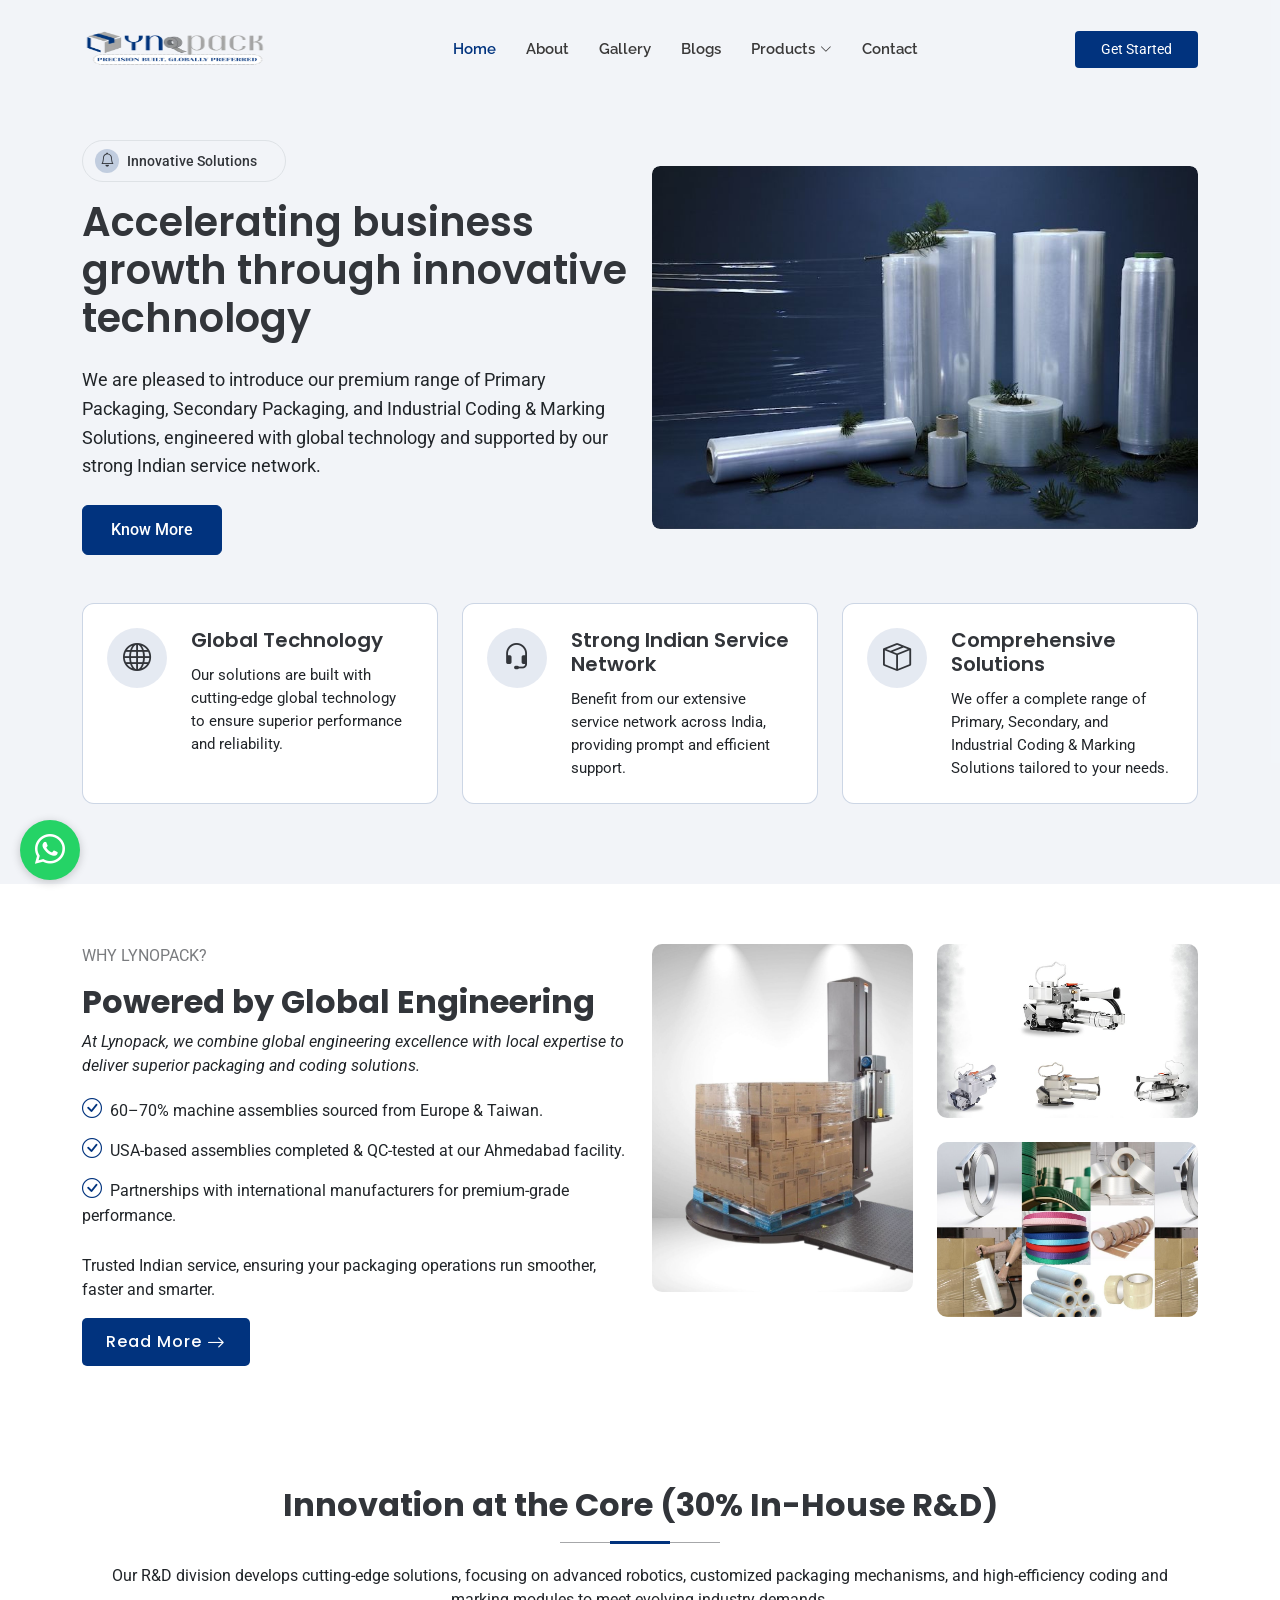
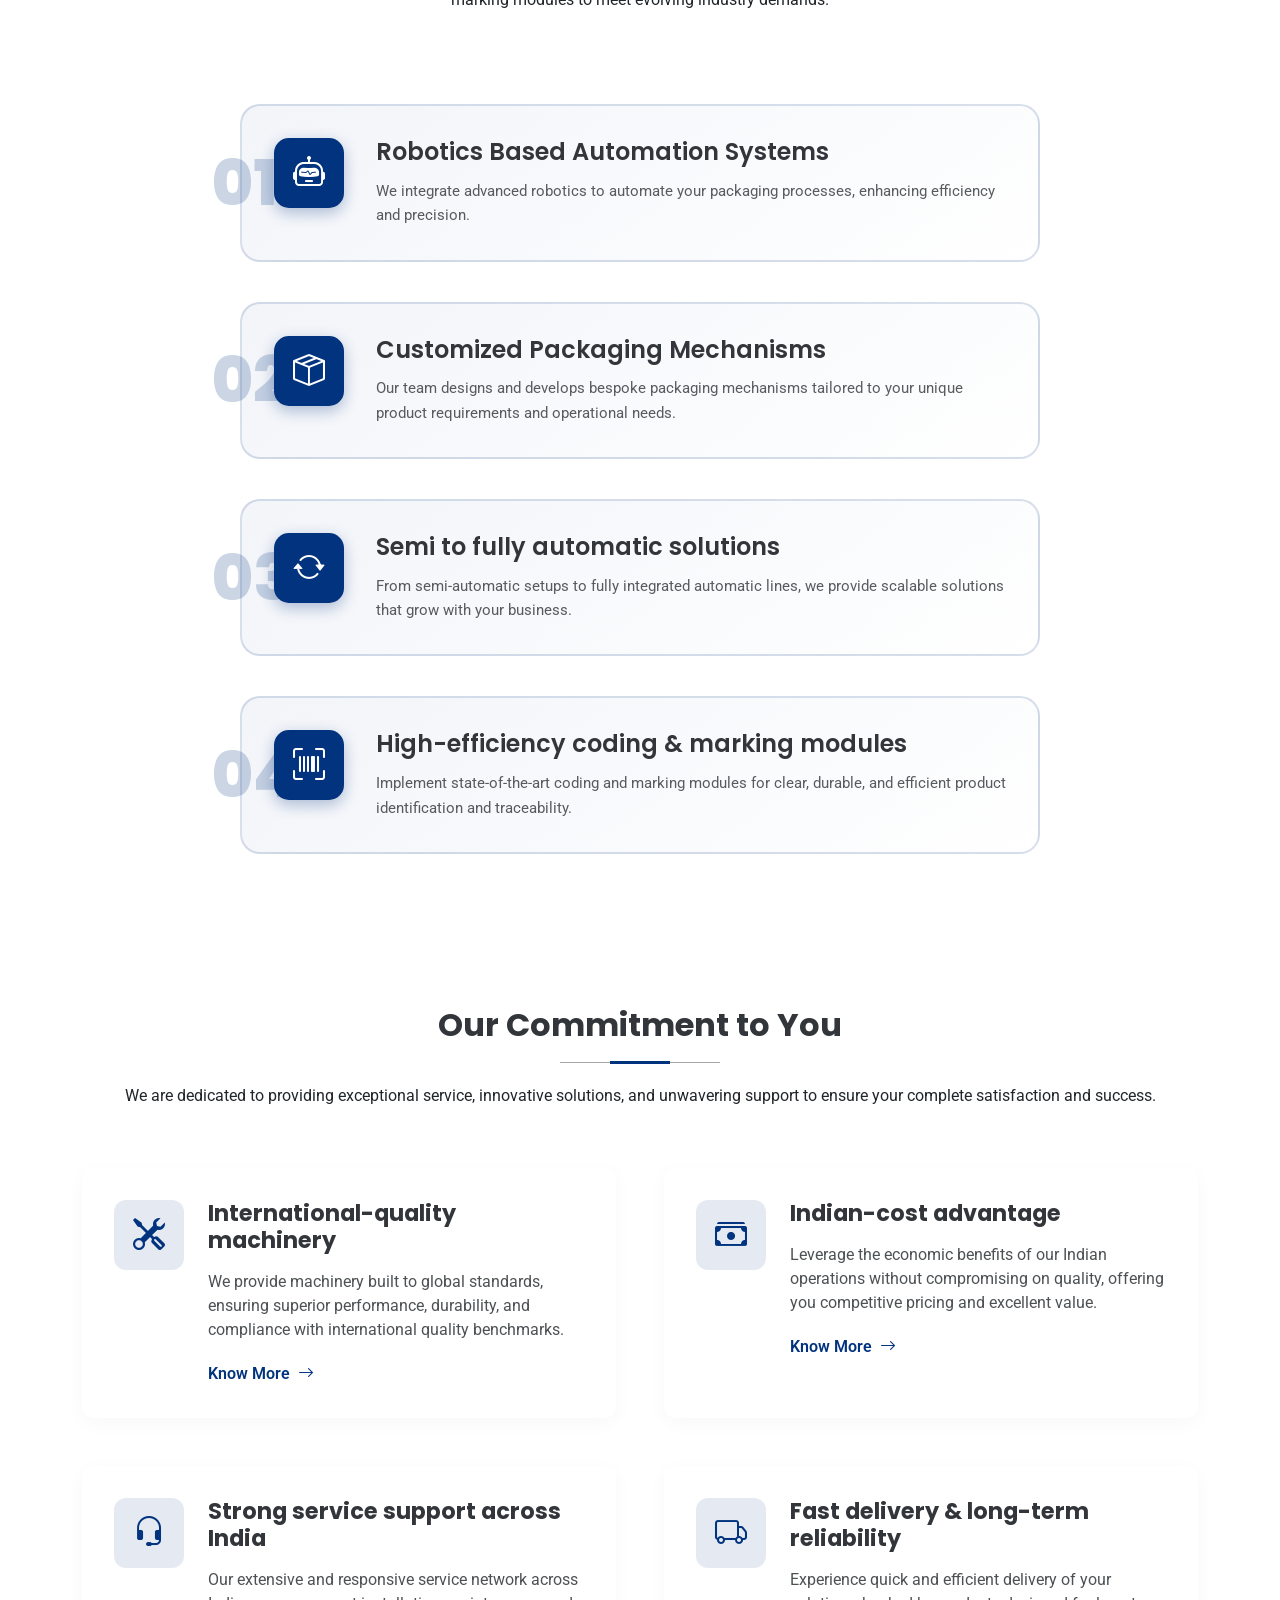
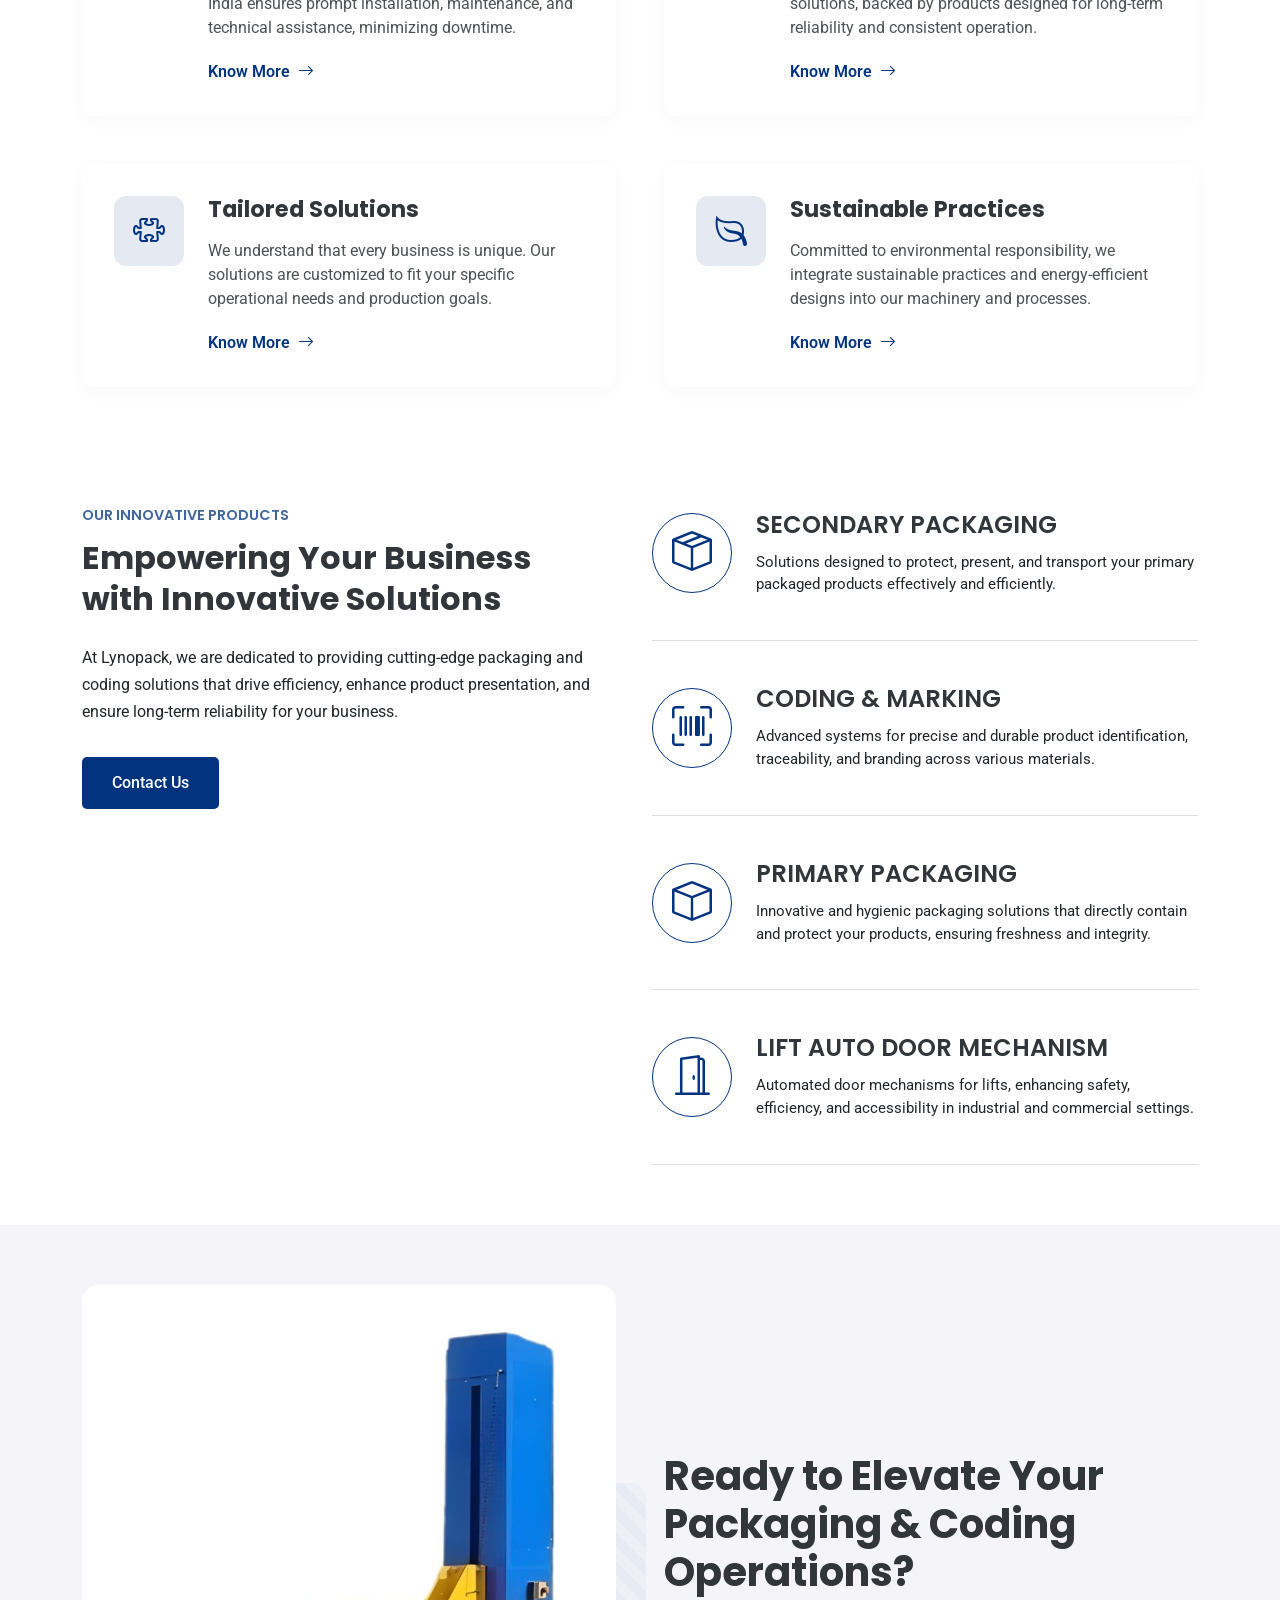
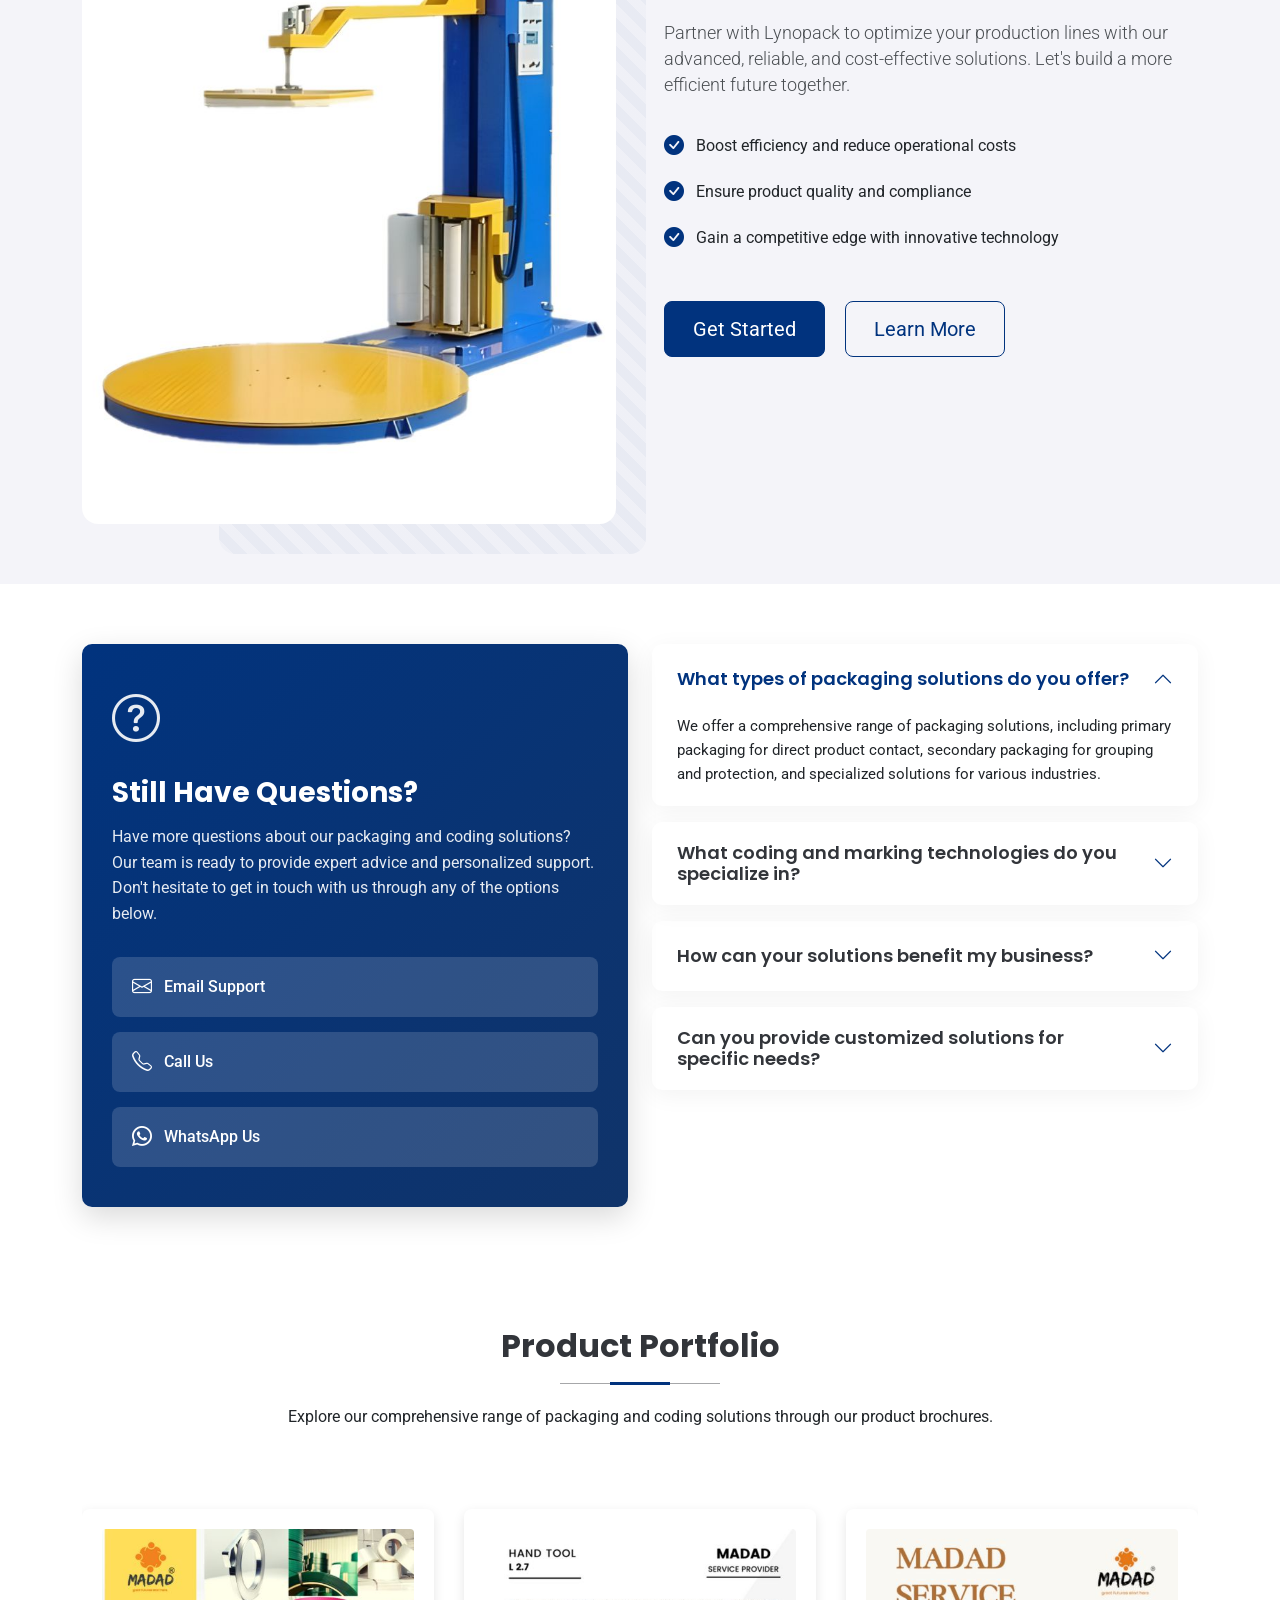
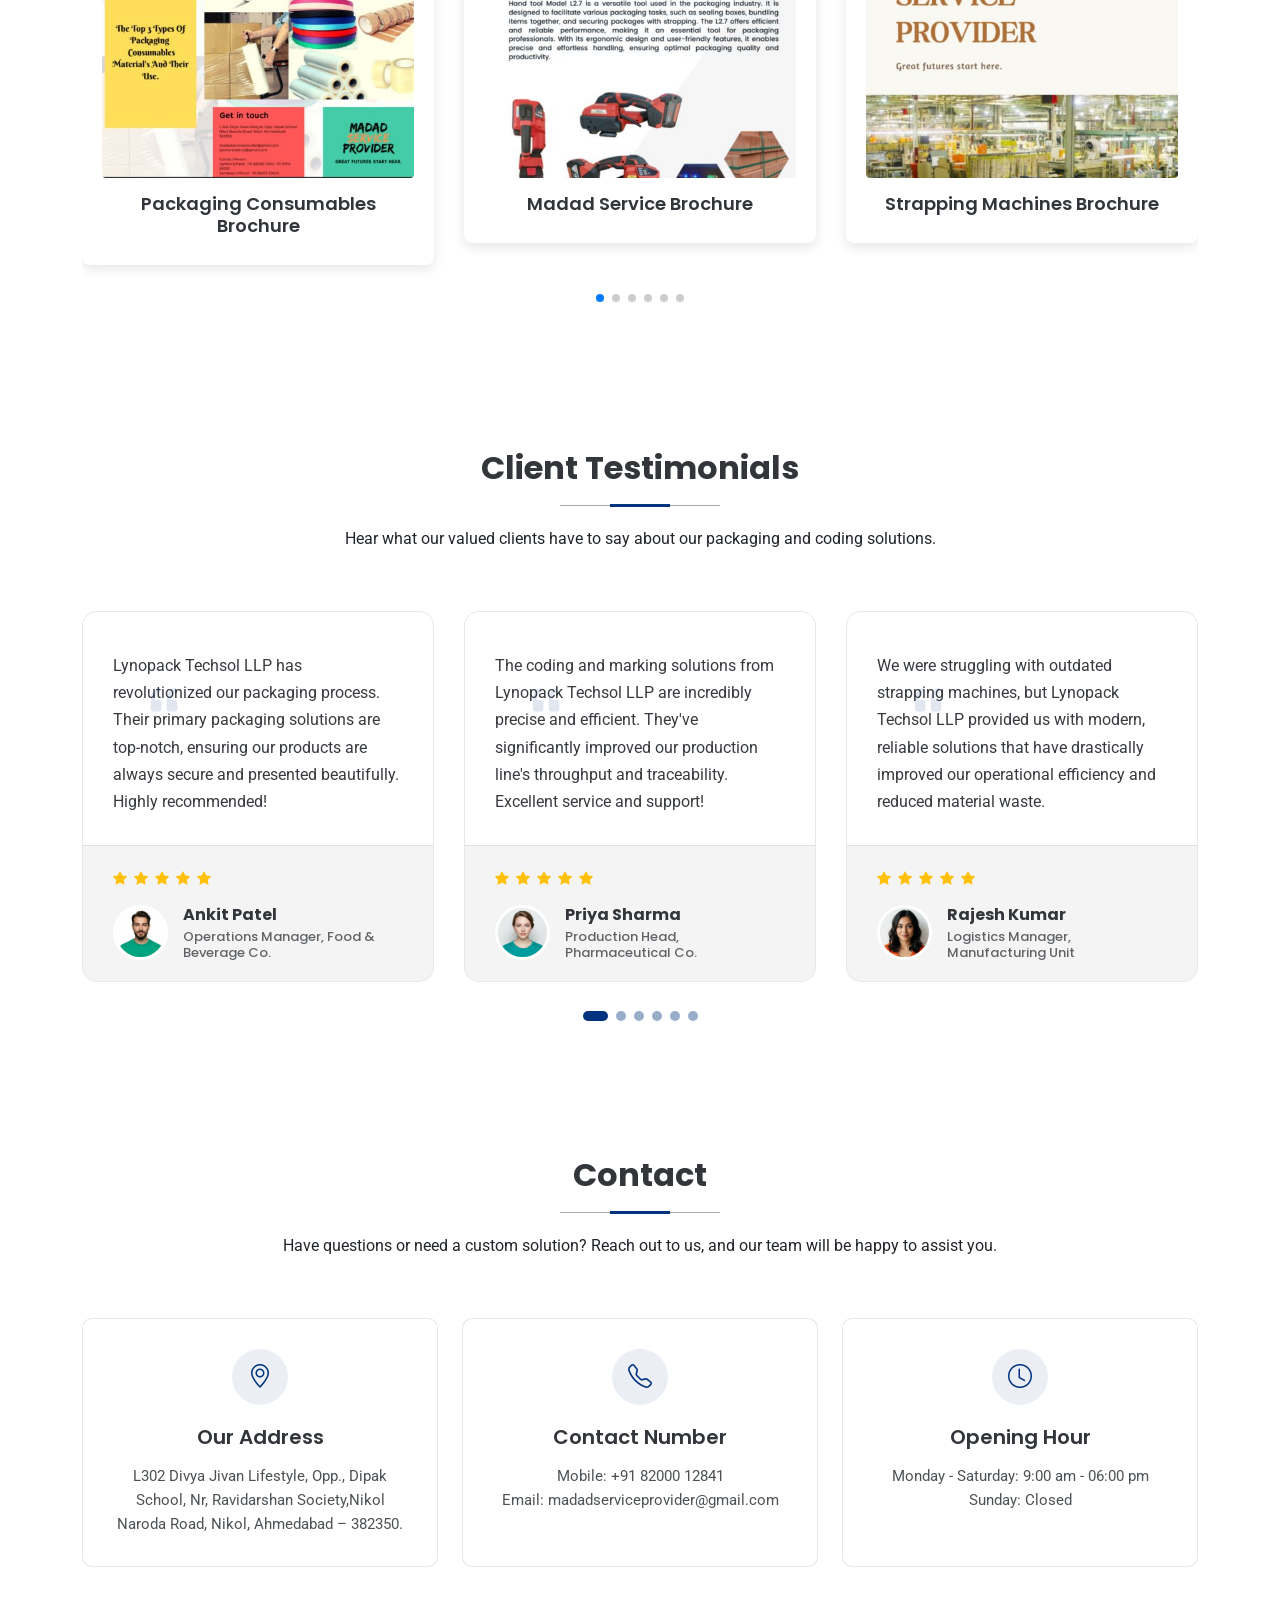
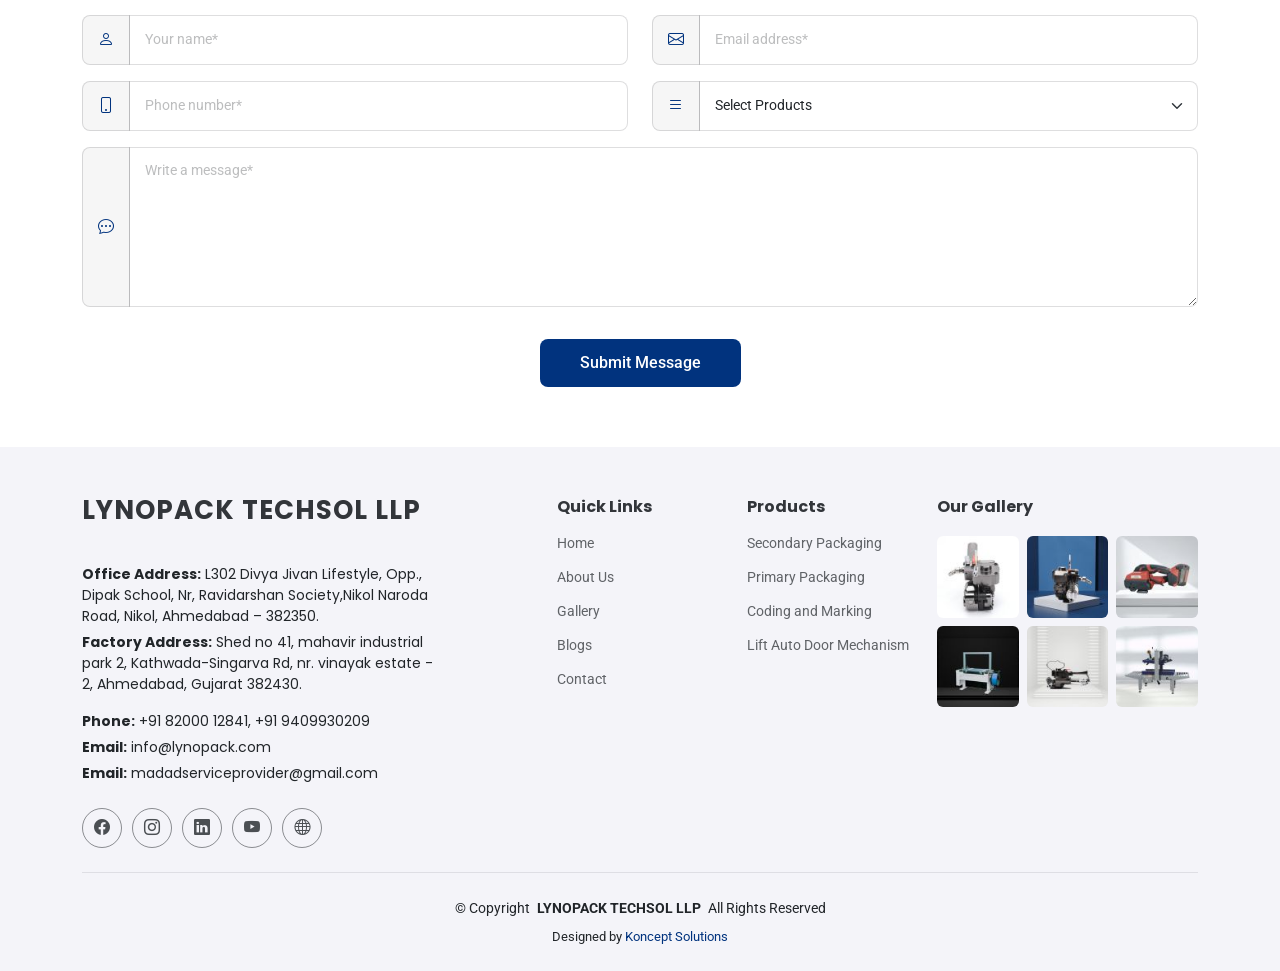
<file: index.html>
<!DOCTYPE html>
<html lang="en">

<head>
  <meta charset="utf-8">
  <meta content="width=device-width, initial-scale=1.0" name="viewport">
  <title>Lynopack - Packaging Solutions</title>
  <meta name="description" content="">
  <meta name="keywords" content="">

  <!-- Favicons -->
  <link href="assets/img/favicon.png" rel="icon">
  <link href="assets/img/apple-touch-icon.png" rel="apple-touch-icon">

  <!-- Fonts -->
  <link href="https://fonts.googleapis.com" rel="preconnect">
  <link href="https://fonts.gstatic.com" rel="preconnect" crossorigin>
  <link href="https://fonts.googleapis.com/css2?family=Roboto:ital,wght@0,100;0,300;0,400;0,500;0,700;0,900;1,100;1,300;1,400;1,500;1,700;1,900&family=Poppins:ital,wght@0,100;0,200;0,300;0,400;0,500;0,600;0,700;0,800;0,900;1,100;1,200;1,300;1,400;1,500;1,600;1,700;1,800;1,900&family=Raleway:ital,wght@0,100;0,200;0,300;0,400;0,500;0,600;0,700;0,800;0,900;1,100;1,200;1,300;1,400;1,500;1,600;1,700;1,800;1,900&display=swap" rel="stylesheet">

  <!-- Vendor CSS Files -->
  <link href="../assets/vendor/bootstrap/css/bootstrap.min.css" rel="stylesheet">
  <link href="../assets/vendor/bootstrap-icons/bootstrap-icons.css" rel="stylesheet">
  <link href="../assets/vendor/aos/aos.css" rel="stylesheet">
  <link href="../assets/vendor/glightbox/css/glightbox.min.css" rel="stylesheet">
  <link href="../assets/vendor/swiper/swiper-bundle.min.css" rel="stylesheet">

  <!-- Main CSS File -->
  <link href="../assets/css/main.css" rel="stylesheet">

</head>

<body class="index-page">

  <header id="header" class="header d-flex align-items-center fixed-top">
    <div class="container position-relative d-flex align-items-center justify-content-between">

      <a href="../index.html" class="logo d-flex align-items-center me-auto me-xl-0">
        <!-- Uncomment the line below if you also wish to use an image logo -->
        <img src="../assets/img/logo.png" alt="">
      </a>

      <nav id="navmenu" class="navmenu">
        <ul>
          <li><a href="../index.html" class="active">Home</a></li>
          <li><a href="../about.html">About</a></li>
          <li><a href="../gallery.html">Gallery</a></li>
          <li><a href="../blog.html">Blogs</a></li>
          <li class="dropdown"><a href="#"><span>Products</span> <i class="bi bi-chevron-down toggle-dropdown"></i></a>
            <ul>
              <li class="dropdown"><a href="#"><span>SECONDARY PACKAGING</span> <i class="bi bi-chevron-down toggle-dropdown"></i></a>
                <ul>
                  <li class="dropdown"><a href="#"><span>Strapping Machines &amp; Tools</span> <i class="bi bi-chevron-down toggle-dropdown"></i></a>
                    <ul>
                      <li><a href="Products/Fully-Automatic-Strapping-Machine.html">Fully Automatic Strapping Machine</a></li>
                      <li><a href="Products/Semi-Automatic-Strapping-Machine.html">Semi-Automatic Strapping Machine</a></li>
                      <li><a href="Products/Pallet-Strapping-Machine.html">Pallet Strapping Machine</a></li>
                      <li><a href="Products/Ring-Strapping-Machine.html">Ring Strapping Machine</a></li>
                      <li><a href="Products/Battery-Operated-Strapping-Tool.html">Battery-Operated Strapping Tool</a></li>
                      <li><a href="Products/Pneumatic-Strapping-Tool.html">Pneumatic Strapping Tool</a></li>
                      <li><a href="Products/Manual-Hand-Strapping-Tool.html">Manual Hand Strapping Tool</a></li>
                      <li><a href="Products/PET-PP-Strap-Dispenser.html">PET/PP Strap Dispenser</a></li>
                    </ul>
                  </li>
                  <li class="dropdown"><a href="#"><span>Taping Machines</span> <i class="bi bi-chevron-down toggle-dropdown"></i></a>
                    <ul>
                      <li><a href="Products/Semi-Automatic-Carton-Taping-Machine.html">Semi-Automatic Carton Taping Machine</a></li>
                      <li><a href="Products/Fully-Automatic-Flap-Closer-Taping-Machine.html">Fully Automatic Flap Closer &amp; Taping Machine</a></li>
                      <li><a href="Products/Uniform-Carton-Sealer.html">Uniform Carton Sealer</a></li>
                      <li><a href="Products/Random-Carton-Sealer.html">Random Carton Sealer</a></li>
                      <li><a href="Products/Case-Erector-Machine.html">Case Erector Machine</a></li>
                    </ul>
                  <li class="dropdown"><a href="#"><span>Wrapping Machines</span> <i class="bi bi-chevron-down toggle-dropdown"></i></a>
                    <ul>
                      <li><a href="Products/Standard-Stretch-Wrapping-Machine.html">Standard Stretch Wrapping Machine</a></li>
                      <li><a href="Products/Pallet-Stretch-Wrapping-Machine.html">Pallet Stretch Wrapping Machine</a></li>
                      <li><a href="Products/Ring-Wrapping-Machine.html">Ring Wrapping Machine</a></li>
                      <li><a href="Products/Box-Stretch-Wrapping-Machine.html">Box Stretch Wrapping Machine</a></li>
                      <li><a href="Products/Reel-Coil-Wrapping-Machine.html">Reel/Coil Wrapping Machine</a></li>
                      <li><a href="Products/Orbital-Wrapping-Machine.html">Orbital Wrapping Machine</a></li>
                      <li><a href="Products/Flow-Wrapping-Machine.html">Flow Wrapping Machine</a></li>
                    </ul>
                  <li class="dropdown"><a href="#"><span>Shrink Packaging</span> <i class="bi bi-chevron-down toggle-dropdown"></i></a>
                    <ul>
                      <li><a href="Products/Shrink-Tunnel-Machine.html">Shrink Tunnel Machine</a></li>
                      <li><a href="Products/L-Sealer-Machine.html">L-Sealer Machine</a></li>
                    </ul>
                  <li class="dropdown"><a href="#"><span>Pallet &amp; Material Handling</span> <i class="bi bi-chevron-down toggle-dropdown"></i></a>
                    <ul>
                      <li><a href="Products/Pallet-Inverter.html">Pallet Inverter</a></li>
                      <li><a href="Products/Pallet-Dispenser.html">Pallet Dispenser</a></li>
                      <li><a href="Products/Roller-Conveyor.html">Roller Conveyor</a></li>
                      <li><a href="Products/Belt-Conveyor.html">Belt Conveyor</a></li>
                      <li><a href="Products/Loading-Unloading-Conveyor.html">Loading–Unloading Conveyor</a></li>
                      <li><a href="Products/Automatic-Palletizer.html">Automatic Palletizer</a></li>
                      <li><a href="Products/Robotic-Palletizer.html">Robotic Palletizer</a></li>
                    </ul>
                  <li class="dropdown"><a href="#"><span>Consumables</span> <i class="bi bi-chevron-down toggle-dropdown"></i></a>
                    <ul>
                      <li><a href="Products/PP-Straps.html">PP Straps</a></li>
                      <li><a href="Products/PET-Straps.html">PET Straps</a></li>
                      <li><a href="Products/BOPP-Tape.html">BOPP Tape</a></li>
                      <li><a href="Products/Stretch-Film.html">Stretch Film</a></li>
                      <li><a href="Products/Shrink-Film.html">Shrink Film</a></li>
                    </ul>
                </ul>
              </li>
              <li class="dropdown"><a href="#"><span>CODING &amp; MARKING</span> <i class="bi bi-chevron-down toggle-dropdown"></i></a>
                <ul>
                  <li class="dropdown"><a href="#"><span>Inkjet Printers</span> <i class="bi bi-chevron-down toggle-dropdown"></i></a>
                    <ul>
                      <li><a href="Products/CIJ-Printer.html">CIJ Printer</a></li>
                      <li><a href="Products/TIJ-Printer.html">TIJ Printer</a></li>
                      <li><a href="Products/High-Resolution-TIJ-Printer.html">High-Resolution TIJ Printer</a></li>
                      <li><a href="Products/Multi-Head-TIJ-Printer.html">Multi-Head TIJ Printer</a></li>
                    </ul>
                  </li>
                  <li class="dropdown"><a href="#"><span>Laser Systems</span> <i class="bi bi-chevron-down toggle-dropdown"></i></a>
                    <ul>
                      <li><a href="Products/Fiber-Laser-Coding-Machine.html">Fiber Laser Coding Machine</a></li>
                      <li><a href="Products/COn-Laser-Coding-Machine.html">COn Laser Coding Machine</a></li>
                      <li><a href="Products/UV-Laser-Marking-Machine.html">UV Laser Marking Machine</a></li>
                    </ul>
                  <li class="dropdown"><a href="#"><span>Labeling Machines</span> <i class="bi bi-chevron-down toggle-dropdown"></i></a>
                    <ul>
                      <li><a href="Products/Automatic-Sticker-Labeling-Machine.html">Automatic Sticker Labeling Machine</a></li>
                      <li><a href="Products/Wrap-Around-Labeler.html">Wrap-Around Labeler</a></li>
                      <li><a href="Products/Double-Side-Labeler.html">Double-Side Labeler</a></li>
                      <li><a href="Products/Top-Bottom-Labeler.html">Top-Bottom Labeler</a></li>
                      <li><a href="Products/Online-Print-&-Apply-Labeler.html">Online Print &amp; Apply Labeler</a></li>
                    </ul>
                  <li class="dropdown"><a href="#"><span>Accessories</span> <i class="bi bi-chevron-down toggle-dropdown"></i></a>
                    <ul>
                      <li><a href="Products/Print-Head-Gantry-Stand.html">Print-Head Gantry Stand</a></li>
                      <li><a href="Products/Coding-Conveyor.html">Coding Conveyor</a></li>
                      <li><a href="Products/Encoder-&-Sensor-Kit.html">Encoder &amp; Sensor Kit</a></li>
                      <li><a href="Products/Print-Head-Mounting-Bracket-Set.html">Print-Head Mounting Bracket Set</a></li>
                      <li><a href="Products/Print-Rejection-System.html">Print Rejection System  </a></li>
                    </ul>
                  <li class="dropdown"><a href="#"><span>Coding Consumables</span> <i class="bi bi-chevron-down toggle-dropdown"></i></a>
                    <ul>
                      <li><a href="Products/CIJ-Ink.html">CIJ Ink</a></li>
                      <li><a href="Products/CIJ-Makeup-&-Solvent.html">CIJ Makeup / Solvent</a></li>
                      <li><a href="Products/TIJ-Cartridges.html">TIJ Cartridges</a></li>
                      <li><a href="Products/Laser-Lens-&-Filters.html">Laser Lens &amp; Filters</a></li>
                    </ul>
                </ul>
              </li>
              <li class="dropdown"><a href="#"><span>PRIMARY PACKAGING</span> <i class="bi bi-chevron-down toggle-dropdown"></i></a>
                <ul>
                  <li class="dropdown"><a href="#"><span>Filling Machines</span> <i class="bi bi-chevron-down toggle-dropdown"></i></a>
                    <ul>
                      <li><a href="Products/Automatic-Powder-Filling-Machine.html">Automatic Powder Filling Machine</a></li>
                      <li><a href="Products/Semi-Automatic-Powder-Filling-Machine.html">Semi-Automatic Powder Filling Machine</a></li>
                      <li><a href="Products/Granule-Filling-Machine.html">Granule Filling Machine</a></li>
                      <li><a href="Products/Liquid-Filling-Machine.html">Liquid Filling Machine</a></li>  
                      <li><a href="Products/Viscous-Paste-Filling-Machine.html">Viscous Paste Filling Machine</a></li>
                      <li><a href="Products/Pouch-Filling-Machine.html">Pouch Filling Machine</a></li>
                      <li><a href="Products/Auger-Screw-Servo-Filler.html">Auger Screw Servo Filler</a></li>
                    </ul>
                  </li>
                  <li class="dropdown"><a href="#"><span>Sealing Machines</span> <i class="bi bi-chevron-down toggle-dropdown"></i></a>
                    <ul>
                      <li><a href="Products/Continuous-Band-Sealer.html">Continuous Band Sealer</a></li>
                      <li><a href="Products/Induction-Sealing-Machine.html">Induction Sealing Machine</a></li>
                      <li><a href="Products/Cup-Tray-Sealing-Machine.html">Cup/Tray Sealing Machine</a></li>
                      <li><a href="Products/Tube-Sealing-Machine.html">Tube Sealing Machine</a></li>
                      <li><a href="Products/Rotary-Bottle-Cap-Sealer.html">Rotary Bottle Cap Sealer</a></li>
                    </ul>
                  <li class="dropdown"><a href="#"><span>Form-Fill-Seal (FFS)</span> <i class="bi bi-chevron-down toggle-dropdown"></i></a>
                    <ul>
                      <li><a href="Products/Vertical-FFS-Machine.html">Vertical FFS Machine</a></li>
                      <li><a href="Products/Horizontal-FFS-Machine.html">Horizontal FFS Machine</a></li>
                      <li><a href="Products/Sachet-Packing-Machine.html">Sachet Packing Machine</a></li>
                    </ul>
                  <li class="dropdown"><a href="#"><span>Weighing Systems</span> <i class="bi bi-chevron-down toggle-dropdown"></i></a>
                    <ul>
                      <li><a href="Products/Multi-Head-Weigher.html">Multi-Head Weigher</a></li>
                      <li><a href="Products/Single-Head-Weigher.html">Single-Head Weigher</a></li>
                      <li><a href="Products/Combination-Weigher.html">Combination Weigher</a></li>
                    </ul>
                  <li class="dropdown"><a href="#"><span>Other Primary Systems</span> <i class="bi bi-chevron-down toggle-dropdown"></i></a>
                    <ul>
                      <li><a href="Products/Bottle-Unscrambler.html">Bottle Unscrambler</a></li>
                      <li><a href="Products/Bucket-Elevator.html">Bucket Elevator</a></li>
                      <li><a href="Products/Screw-Conveyor.html">Screw Conveyor</a></li>
                      <li><a href="Products/Vibratory-Feeder.html">Vibratory Feeder</a></li>
                      <li><a href="Products/Pouch-Bag-Loader.html">Pouch / Bag Loader</a></li>
                    </ul>
                </ul>
                <li class="dropdown"><a href="#"><span>LIFT AUTO DOOR MECHANISM</span> <i class="bi bi-chevron-down toggle-dropdown"></i></a>
                    <ul>
                      <li><a href="Products/Sliding-Auto-Door-Mechanisms.html">Sliding Auto Door Mechanisms</a></li>
                      <li><a href="Products/Lift-Door-Car-Side-Components.html">Lift Door Car Side Components</a></li>
                      <li><a href="Products/Lift-Landing-Door-Components.html">Lift Landing Door Components</a></li>
                      <li><a href="Products/Residential-Lift-Designer-Cabins.html">Residential Lift Designer Cabins</a></li>  
                      <li><a href="Products/Commercial-Lift-Designer-Cabins.html">Commercial Lift Designer Cabins</a></li>
                    </ul>
                  </li>
              </li>
            </ul>
          </li>
          <li><a href="../contact.html">Contact</a></li>
        </ul>
        <i class="mobile-nav-toggle d-xl-none bi bi-list"></i>
      </nav>

      <a class="btn-getstarted" href="../contact.html">Get Started</a>

    </div>
  </header>

  <main class="main">

    <!-- Hero Section -->
    <section id="hero" class="hero section">

      <div class="container" data-aos="fade-up" data-aos-delay="100">

        <div class="row align-items-center mb-5">
          <div class="col-lg-6 mb-4 mb-lg-0">
            <div class="badge-wrapper mb-3">
              <div class="d-inline-flex align-items-center rounded-pill border border-accent-light">
                <div class="icon-circle me-2">
                  <i class="bi bi-bell"></i>
                </div>
                <span class="badge-text me-3">Innovative Solutions</span>
              </div>
            </div>

            <h1 class="hero-title mb-4">Accelerating business growth through innovative technology</h1>

            <p class="hero-description mb-4">We are pleased to introduce our premium range of Primary Packaging, Secondary Packaging, and Industrial Coding &amp; Marking Solutions, engineered with global technology and supported by our strong Indian service network.</p>

            <div class="cta-wrapper">
              <a href="../about.html" class="btn btn-primary">Know More</a>
            </div>
          </div>

          <div class="col-lg-6">
            <div class="hero-image">
              <img src="assets/img/illustration/illustration-16.jpg" alt="Lynopack" class="img-fluid" loading="lazy">
            </div>
          </div>
        </div>

        <div class="row feature-boxes">
          <div class="col-lg-4 mb-4 mb-lg-0" data-aos="fade-up" data-aos-delay="200">
            <div class="feature-box">
              <div class="feature-icon me-sm-4 mb-3 mb-sm-0">
                <i class="bi bi-globe"></i>
              </div>
              <div class="feature-content">
                <h3 class="feature-title">Global Technology</h3>
                <p class="feature-text">Our solutions are built with cutting-edge global technology to ensure superior performance and reliability.</p>
              </div>
            </div>
          </div>

          <div class="col-lg-4 mb-4 mb-lg-0" data-aos="fade-up" data-aos-delay="300">
            <div class="feature-box">
              <div class="feature-icon me-sm-4 mb-3 mb-sm-0">
                <i class="bi bi-headset"></i>
              </div>
              <div class="feature-content">
                <h3 class="feature-title">Strong Indian Service Network</h3>
                <p class="feature-text">Benefit from our extensive service network across India, providing prompt and efficient support.</p>
              </div>
            </div>
          </div>

          <div class="col-lg-4" data-aos="fade-up" data-aos-delay="400">
            <div class="feature-box">
              <div class="feature-icon me-sm-4 mb-3 mb-sm-0">
                <i class="bi bi-box-seam"></i>
              </div>
              <div class="feature-content">
                <h3 class="feature-title">Comprehensive Solutions</h3>
                <p class="feature-text">We offer a complete range of Primary, Secondary, and Industrial Coding &amp; Marking Solutions tailored to your needs.</p>
              </div>
            </div>
          </div>
        </div>

      </div>

    </section><!-- /Hero Section -->

    <!-- About Section -->
    <section id="about" class="about section">

      <div class="container">

        <div class="row gy-4">

          <div class="col-lg-6 content" data-aos="fade-up" data-aos-delay="100">
            <p class="who-we-are">Why Lynopack?</p>
            <h3>Powered by Global Engineering</h3>
            <p class="fst-italic">
              At Lynopack, we combine global engineering excellence with local expertise to deliver superior packaging and coding solutions.
            </p>
            <ul>
              <li><i class="bi bi-check-circle"></i> <span>60–70% machine assemblies sourced from Europe &amp; Taiwan.</span></li>
              <li><i class="bi bi-check-circle"></i> <span>USA-based assemblies completed &amp; QC-tested at our Ahmedabad facility.</span></li>
              <li><i class="bi bi-check-circle"></i> <span>Partnerships with international manufacturers for premium-grade performance.</span></li>
            </ul>
            <p>Trusted Indian service, ensuring your packaging operations run smoother, faster and smarter.</p>
            <a href="../about.html" class="read-more"><span>Read More</span><i class="bi bi-arrow-right"></i></a>
          </div>

          <div class="col-lg-6 about-images" data-aos="fade-up" data-aos-delay="200">
            <div class="row gy-4">
              <div class="col-lg-6">
                <img src="assets/img/about/about-portrait-2.jpg" class="img-fluid" alt="">
              </div>
              <div class="col-lg-6">
                <div class="row gy-4">
                  <div class="col-lg-12">
                    <img src="assets/img/about/about-8.jpg" class="img-fluid" alt="">
                  </div>
                  <div class="col-lg-12">
                    <img src="assets/img/about/about-12.jpg" class="img-fluid" alt="">
                  </div>
                </div>
              </div>
            </div>

          </div>

        </div>

      </div>
    </section><!-- /About Section -->

    <!-- How We Work Section -->
    <section id="how-we-work" class="how-we-work section">

      <!-- Section Title -->
      <div class="container section-title" data-aos="fade-up">
        <h2>Innovation at the Core (30% In-House R&amp;D)</h2>
        <p>Our R&amp;D division develops cutting-edge solutions, focusing on advanced robotics, customized packaging mechanisms, and high-efficiency coding and marking modules to meet evolving industry demands.</p>
      </div><!-- End Section Title -->

      <div class="container" data-aos="fade-up" data-aos-delay="100">

        <div class="steps-5">
          <div class="process-container">

            <div class="process-item" data-aos="fade-up" data-aos-delay="200">
              <div class="content">
                <span class="step-number">01</span>
                <div class="card-body">
                  <div class="step-icon">
                    <i class="bi bi-robot"></i>
                  </div>
                  <div class="step-content">
                    <h3>Robotics Based Automation Systems</h3>
                    <p>We integrate advanced robotics to automate your packaging processes, enhancing efficiency and precision.</p>
                  </div>
                </div>
              </div>
            </div><!-- End Process Item -->

            <div class="process-item" data-aos="fade-up" data-aos-delay="300">
              <div class="content">
                <span class="step-number">02</span>
                <div class="card-body">
                  <div class="step-icon">
                    <i class="bi bi-box-seam"></i>
                  </div>
                  <div class="step-content">
                    <h3>Customized Packaging Mechanisms</h3>
                    <p>Our team designs and develops bespoke packaging mechanisms tailored to your unique product requirements and operational needs.</p>
                  </div>
                </div>
              </div>
            </div><!-- End Process Item -->

            <div class="process-item" data-aos="fade-up" data-aos-delay="400">
              <div class="content">
                <span class="step-number">03</span>
                <div class="card-body">
                  <div class="step-icon">
                    <i class="bi bi-arrow-repeat"></i>
                  </div>
                  <div class="step-content">
                    <h3>Semi to fully automatic solutions</h3>
                    <p>From semi-automatic setups to fully integrated automatic lines, we provide scalable solutions that grow with your business.</p>
                  </div>
                </div>
              </div>
            </div><!-- End Process Item -->

            <div class="process-item" data-aos="fade-up" data-aos-delay="500">
              <div class="content">
                <span class="step-number">04</span>
                <div class="card-body">
                  <div class="step-icon">
                    <i class="bi bi-upc-scan"></i>
                  </div>
                  <div class="step-content">
                    <h3>High-efficiency coding &amp; marking modules</h3>
                    <p>Implement state-of-the-art coding and marking modules for clear, durable, and efficient product identification and traceability.</p>
                  </div>
                </div>
              </div>
            </div><!-- End Process Item -->

          </div>
        </div>

      </div>

    </section><!-- /How We Work Section -->

    <!-- Services Section -->
    <section id="services" class="services section">

      <!-- Section Title -->
      <div class="container section-title" data-aos="fade-up">
        <h2>Our Commitment to You</h2>
        <p>We are dedicated to providing exceptional service, innovative solutions, and unwavering support to ensure your complete satisfaction and success.</p>
      </div><!-- End Section Title -->

      <div class="container" data-aos="fade-up" data-aos-delay="100">

        <div class="row justify-content-center g-5">

          <div class="col-md-6" data-aos="fade-right" data-aos-delay="100">
            <div class="service-item">
              <div class="service-icon">
                <i class="bi bi-tools"></i>
              </div>
              <div class="service-content">
                <h3>International-quality machinery</h3>
                <p>We provide machinery built to global standards, ensuring superior performance, durability, and compliance with international quality benchmarks.</p>
                <a href="../contact.html" class="service-link">
                  <span>Know More</span>
                  <i class="bi bi-arrow-right"></i>
                </a>
              </div>
            </div>
          </div><!-- End Service Item -->

          <div class="col-md-6" data-aos="fade-left" data-aos-delay="100">
            <div class="service-item">
              <div class="service-icon">
                <i class="bi bi-cash-stack"></i>
              </div>
              <div class="service-content">
                <h3>Indian-cost advantage</h3>
                <p>Leverage the economic benefits of our Indian operations without compromising on quality, offering you competitive pricing and excellent value.</p>
                <a href="../contact.html" class="service-link">
                  <span>Know More</span>
                  <i class="bi bi-arrow-right"></i>
                </a>
              </div>
            </div>
          </div><!-- End Service Item -->

          <div class="col-md-6" data-aos="fade-right" data-aos-delay="200">
            <div class="service-item">
              <div class="service-icon">
                <i class="bi bi-headset"></i>
              </div>
              <div class="service-content">
                <h3>Strong service support across India</h3>
                <p>Our extensive and responsive service network across India ensures prompt installation, maintenance, and technical assistance, minimizing downtime.</p>
                <a href="../contact.html" class="service-link">
                  <span>Know More</span>
                  <i class="bi bi-arrow-right"></i>
                </a>
              </div>
            </div>
          </div><!-- End Service Item -->

          <div class="col-md-6" data-aos="fade-left" data-aos-delay="200">
            <div class="service-item">
              <div class="service-icon">
                <i class="bi bi-truck"></i>
              </div>
              <div class="service-content">
                <h3>Fast delivery &amp; long-term reliability</h3>
                <p>Experience quick and efficient delivery of your solutions, backed by products designed for long-term reliability and consistent operation.</p>
                <a href="../contact.html" class="service-link">
                  <span>Know More</span>
                  <i class="bi bi-arrow-right"></i>
                </a>
              </div>
            </div>
          </div><!-- End Service Item -->

          <div class="col-md-6" data-aos="fade-right" data-aos-delay="300">
            <div class="service-item">
              <div class="service-icon">
                <i class="bi bi-puzzle"></i>
              </div>
              <div class="service-content">
                <h3>Tailored Solutions</h3>
                <p>We understand that every business is unique. Our solutions are customized to fit your specific operational needs and production goals.</p>
                <a href="../contact.html" class="service-link">
                  <span>Know More</span>
                  <i class="bi bi-arrow-right"></i>
                </a>
              </div>
            </div>
          </div><!-- End Service Item -->

          <div class="col-md-6" data-aos="fade-left" data-aos-delay="300">
            <div class="service-item">
              <div class="service-icon">
                <i class="bi bi-leaf"></i>
              </div>
              <div class="service-content">
                <h3>Sustainable Practices</h3>
                <p>Committed to environmental responsibility, we integrate sustainable practices and energy-efficient designs into our machinery and processes.</p>
                <a href="../contact.html" class="service-link">
                  <span>Know More</span>
                  <i class="bi bi-arrow-right"></i>
                </a>
              </div>
            </div>
          </div><!-- End Service Item -->

        </div>

      </div>

    </section><!-- /Services Section -->

    <!-- Services Alt Section -->
    <section id="services-alt" class="services-alt section">

      <div class="container" data-aos="fade-up" data-aos-delay="100">

        <div class="row">
          <div class="col-lg-6" data-aos="fade-up" data-aos-delay="100">
            <div class="content-block">
              <h6 class="subtitle">Our innovative products</h6>
              <h2 class="title">Empowering Your Business with Innovative Solutions</h2>
              <p class="description">
                At Lynopack, we are dedicated to providing cutting-edge packaging and coding solutions that drive efficiency, enhance product presentation, and ensure long-term reliability for your business.
              </p>
              <div class="button-wrapper">
                <a class="btn" href="../contact.html"><span>Contact Us</span></a>
              </div>
            </div>
          </div>
          <div class="col-lg-6">
            <div class="services-list">
              <div class="service-item d-flex align-items-center" data-aos="fade-up" data-aos-delay="200">
                <div class="service-icon">
                <i class="bi bi-box-seam"></i>
              </div>
              <div class="service-content">
                <h4><a href="#">SECONDARY PACKAGING</a></h4>
                <p>Solutions designed to protect, present, and transport your primary packaged products effectively and efficiently.</p>
                </div>
              </div><!-- End Service Item -->

              <div class="service-item d-flex align-items-center" data-aos="fade-up" data-aos-delay="300">
                <div class="service-icon">
                <i class="bi bi-upc-scan"></i>
              </div>
              <div class="service-content">
                <h4><a href="#">CODING & MARKING</a></h4>
                <p>Advanced systems for precise and durable product identification, traceability, and branding across various materials.</p>
                </div>
              </div><!-- End Service Item -->

              <div class="service-item d-flex align-items-center" data-aos="fade-up" data-aos-delay="400">
                <div class="service-icon">
                <i class="bi bi-box"></i>
              </div>
              <div class="service-content">
                <h4><a href="#">PRIMARY PACKAGING</a></h4>
                <p>Innovative and hygienic packaging solutions that directly contain and protect your products, ensuring freshness and integrity.</p>
                </div>
              </div><!-- End Service Item -->

              <div class="service-item d-flex align-items-center" data-aos="fade-up" data-aos-delay="500">
                <div class="service-icon">
                <i class="bi bi-door-open"></i>
              </div>
              <div class="service-content">
                <h4><a href="#">LIFT AUTO DOOR MECHANISM</a></h4>
                <p>Automated door mechanisms for lifts, enhancing safety, efficiency, and accessibility in industrial and commercial settings.</p>
                </div>
              </div><!-- End Service Item -->
            </div>
          </div>
        </div>

      </div>

    </section><!-- /Services Alt Section -->

    <!-- Call To Action 2 Section -->
    <section id="call-to-action-2" class="call-to-action-2 section light-background">

      <div class="container" data-aos="fade-up" data-aos-delay="100">

        <div class="row g-5 align-items-center">
          <div class="col-lg-6" data-aos="fade-right" data-aos-delay="200">
            <div class="cta-image-wrapper">
              <img src="assets/img/cta/cta-4.jpg" alt="Call to Action" class="img-fluid rounded-4">
              <div class="cta-pattern"></div>
            </div>
          </div>

          <div class="col-lg-6" data-aos="fade-left" data-aos-delay="300">
            <div class="cta-content">
              <h2>Ready to Elevate Your Packaging & Coding Operations?</h2>
              <p class="lead">Partner with Lynopack to optimize your production lines with our advanced, reliable, and cost-effective solutions. Let's build a more efficient future together.</p>

              <div class="cta-features">
                <div class="feature-item" data-aos="zoom-in" data-aos-delay="400">
                  <i class="bi bi-check-circle-fill"></i>
                  <span>Boost efficiency and reduce operational costs</span>
                </div>
                <div class="feature-item" data-aos="zoom-in" data-aos-delay="450">
                  <i class="bi bi-check-circle-fill"></i>
                  <span>Ensure product quality and compliance</span>
                </div>
                <div class="feature-item" data-aos="zoom-in" data-aos-delay="500">
                  <i class="bi bi-check-circle-fill"></i>
                  <span>Gain a competitive edge with innovative technology</span>
                </div>
              </div>

              <div class="cta-action mt-5">
                <a href="../contact.html" class="btn btn-primary btn-lg me-3">Get Started</a>
                <a href="../about.html" class="btn btn-outline-primary btn-lg">Learn More</a>
              </div>
            </div>
          </div>
        </div>

      </div>

    </section><!-- /Call To Action 2 Section -->

    

    <!-- Faq Section -->
    <section id="faq" class="faq section">

      <div class="container" data-aos="fade-up" data-aos-delay="100">

        <div class="row gy-5">
          <div class="col-lg-6" data-aos="zoom-out" data-aos-delay="200">
            <div class="faq-contact-card">
              <div class="card-icon">
                <i class="bi bi-question-circle"></i>
              </div>
              <div class="card-content">
                <h3>Still Have Questions?</h3>
                <p>Have more questions about our packaging and coding solutions? Our team is ready to provide expert advice and personalized support. Don't hesitate to get in touch with us through any of the options below.</p>
                <div class="contact-options">
                  <a href="mailto:salesteam.madad%40gmail.com?subject=&body=" class="contact-option">
                    <i class="bi bi-envelope"></i>
                    <span>Email Support</span>
                  </a>
                  <a href="tel:+918200012841" class="contact-option">
                    <i class="bi bi-telephone"></i>
                    <span>Call Us</span>
                  </a>
                  <a href="https://wa.me/918200012841" class="contact-option">
                    <i class="bi bi-whatsapp"></i>
                    <span>WhatsApp Us</span>
                  </a>
                </div>
              </div>
            </div>
          </div>

          <div class="col-lg-6" data-aos="fade-up" data-aos-delay="300">
            <div class="faq-accordion">
              <div class="faq-item faq-active">
                <div class="faq-header">
                  <h3>What types of packaging solutions do you offer?</h3>
                  <i class="bi bi-chevron-down faq-toggle"></i>
                </div>
                <div class="faq-content">
                  <p>
                    We offer a comprehensive range of packaging solutions, including primary packaging for direct product contact, secondary packaging for grouping and protection, and specialized solutions for various industries.
                  </p>
                </div>
              </div><!-- End FAQ Item-->

              <div class="faq-item" data-aos="zoom-in" data-aos-delay="200">
                <div class="faq-header">
                  <h3>What coding and marking technologies do you specialize in?</h3>
                  <i class="bi bi-chevron-down faq-toggle"></i>
                </div>
                <div class="faq-content">
                  <p>
                    We specialize in various coding and marking technologies, including inkjet printing, laser marking, and thermal transfer overprinting, suitable for different materials and production speeds.
                  </p>
                </div>
              </div><!-- End FAQ Item-->

              <div class="faq-item">
                <div class="faq-header">
                  <h3>How can your solutions benefit my business?</h3>
                  <i class="bi bi-chevron-down faq-toggle"></i>
                </div>
                <div class="faq-content">
                  <p>
                    Our solutions are designed to enhance efficiency, reduce operational costs, improve product presentation, ensure compliance with industry standards, and ultimately boost your brand's market presence and profitability.
                  </p>
                </div>
              </div><!-- End FAQ Item-->

              <div class="faq-item">
                <div class="faq-header">
                  <h3>Can you provide customized solutions for specific needs?</h3>
                  <i class="bi bi-chevron-down faq-toggle"></i>
                </div>
                <div class="faq-content">
                  <p>
                    Absolutely! We understand that every business has unique requirements. Our team works closely with clients to design and implement customized packaging and coding solutions tailored to their specific products, processes, and industry regulations.
                  </p>
                </div>
              </div><!-- End FAQ Item-->
            </div>
          </div>
        </div>

      </div>

    </section><!-- /Faq Section -->

    <!-- Product Portfolio Section -->
    <section id="product-portfolio" class="product-portfolio section">

      <!-- Section Title -->
      <div class="container section-title" data-aos="fade-up">
        <h2>Product Portfolio</h2>
        <p>Explore our comprehensive range of packaging and coding solutions through our product brochures.</p>
      </div><!-- End Section Title -->

      <div class="container" data-aos="fade-up" data-aos-delay="100">

        <div class="product-portfolio-slider swiper init-swiper">
          <script type="application/json" class="swiper-config">
            {
              "loop": true,
              "speed": 800,
              "autoplay": {
                "delay": 5000
              },
              "slidesPerView": 1,
              "spaceBetween": 30,
              "pagination": {
                "el": ".swiper-pagination",
                "type": "bullets",
                "clickable": true
              },
              "breakpoints": {
                "768": {
                  "slidesPerView": 2
                },
                "1200": {
                  "slidesPerView": 3
                }
              }
            }
          </script>
          <div class="swiper-wrapper">
            <div class="swiper-slide">
              <div class="brochure-item">
                <a href="assets/img/portfolio/pdf-1.pdf" target="_blank">
                  <img src="assets/img/portfolio/pdf-1.jpg" class="img-fluid" alt="Primary Packaging Brochure Cover">
                  <h4>Packaging Consumables Brochure</h4>
                </a>
              </div>
            </div><!-- End brochure item -->

            <div class="swiper-slide">
              <div class="brochure-item">
                <a href="assets/img/portfolio/pdf-2.pdf" target="_blank">
                  <img src="assets/img/portfolio/pdf-2.jpg" class="img-fluid" alt="Secondary Packaging Brochure Cover">
                  <h4>Madad Service Brochure</h4>
                </a>
              </div>
            </div><!-- End brochure item -->

            <div class="swiper-slide">
              <div class="brochure-item">
                <a href="assets/img/portfolio/pdf-3.pdf" target="_blank">
                  <img src="assets/img/portfolio/pdf-3.jpg" class="img-fluid" alt="Coding & Marking Brochure Cover">
                  <h4>Strapping Machines Brochure</h4>
                </a>
              </div>
            </div><!-- End brochure item -->

            <div class="swiper-slide">
              <div class="brochure-item">
                <a href="assets/img/portfolio/pdf-4.pdf" target="_blank">
                  <img src="assets/img/portfolio/pdf-4.jpg" class="img-fluid" alt="Strapping Machines Brochure Cover">
                  <h4>Lynopack Brochure</h4>
                </a>
              </div>
            </div><!-- End brochure item -->

            <div class="swiper-slide">
              <div class="brochure-item">
                <a href="assets/img/portfolio/pdf-5.pdf" target="_blank">
                  <img src="assets/img/portfolio/pdf-5.jpg" class="img-fluid" alt="Wrapping Machines Brochure Cover">
                  <h4>Jamsan Lift Tech Brochure</h4>
                </a>
              </div>
            </div><!-- End brochure item -->

            <div class="swiper-slide">
              <div class="brochure-item">
                <a href="assets/img/portfolio/pdf-6.pdf" target="_blank">
                  <img src="assets/img/portfolio/pdf-6.jpg" class="img-fluid" alt="Custom Solutions Brochure Cover">
                  <h4>Jamsan Lift Tech Consumables Brochure</h4>
                </a>
              </div>
            </div><!-- End brochure item -->
          </div>
          <div class="swiper-pagination"></div>
        </div>

      </div>

    </section><!-- /Product Portfolio Section -->

    <!-- Testimonials Section -->
    <section id="testimonials" class="testimonials section">

      <!-- Section Title -->
      <div class="container section-title" data-aos="fade-up">
        <h2>Client Testimonials</h2>
        <p>Hear what our valued clients have to say about our packaging and coding solutions.</p>
      </div><!-- End Section Title -->

      <div class="container" data-aos="fade-up" data-aos-delay="100">

        <div class="testimonials-slider swiper init-swiper">
          <script type="application/json" class="swiper-config">
            {
              "loop": true,
              "speed": 800,
              "autoplay": {
                "delay": 5000
              },
              "slidesPerView": 1,
              "spaceBetween": 30,
              "pagination": {
                "el": ".swiper-pagination",
                "type": "bullets",
                "clickable": true
              },
              "breakpoints": {
                "768": {
                  "slidesPerView": 2
                },
                "1200": {
                  "slidesPerView": 3
                }
              }
            }
          </script>
          <div class="swiper-wrapper">
            <div class="swiper-slide">
              <div class="testimonial-card">
                <div class="testimonial-content">
                  <p>
                    <i class="bi bi-quote quote-icon"></i>
                    Lynopack Techsol LLP has revolutionized our packaging process. Their primary packaging solutions are top-notch, ensuring our products are always secure and presented beautifully. Highly recommended!
                  </p>
                </div>
                <div class="testimonial-profile">
                  <div class="rating">
                    <i class="bi bi-star-fill"></i>
                    <i class="bi bi-star-fill"></i>
                    <i class="bi bi-star-fill"></i>
                    <i class="bi bi-star-fill"></i>
                    <i class="bi bi-star-fill"></i>
                  </div>
                  <div class="profile-info">
                    <img src="assets/img/person/person-m-8.webp" alt="Profile Image">
                    <div>
                      <h3>Ankit Patel</h3>
                      <h4>Operations Manager, Food & Beverage Co.</h4>
                    </div>
                  </div>
                </div>
              </div>
            </div><!-- End testimonial item -->

            <div class="swiper-slide">
              <div class="testimonial-card">
                <div class="testimonial-content">
                  <p>
                    <i class="bi bi-quote quote-icon"></i>
                    The coding and marking solutions from Lynopack Techsol LLP are incredibly precise and efficient. They've significantly improved our production line's throughput and traceability. Excellent service and support!
                  </p>
                </div>
                <div class="testimonial-profile">
                  <div class="rating">
                    <i class="bi bi-star-fill"></i>
                    <i class="bi bi-star-fill"></i>
                    <i class="bi bi-star-fill"></i>
                    <i class="bi bi-star-fill"></i>
                    <i class="bi bi-star-fill"></i>
                  </div>
                  <div class="profile-info">
                    <img src="assets/img/person/person-f-3.webp" alt="Profile Image">
                    <div>
                      <h3>Priya Sharma</h3>
                      <h4>Production Head, Pharmaceutical Co.</h4>
                    </div>
                  </div>
                </div>
              </div>
            </div><!-- End testimonial item -->

            <div class="swiper-slide">
              <div class="testimonial-card">
                <div class="testimonial-content">
                  <p>
                    <i class="bi bi-quote quote-icon"></i>
                    We were struggling with outdated strapping machines, but Lynopack Techsol LLP provided us with modern, reliable solutions that have drastically improved our operational efficiency and reduced material waste.
                  </p>
                </div>
                <div class="testimonial-profile">
                  <div class="rating">
                    <i class="bi bi-star-fill"></i>
                    <i class="bi bi-star-fill"></i>
                    <i class="bi bi-star-fill"></i>
                    <i class="bi bi-star-fill"></i>
                    <i class="bi bi-star-fill"></i>
                  </div>
                  <div class="profile-info">
                    <img src="assets/img/person/person-f-10.webp" alt="Profile Image">
                    <div>
                      <h3>Rajesh Kumar</h3>
                      <h4>Logistics Manager, Manufacturing Unit</h4>
                    </div>
                  </div>
                </div>
              </div>
            </div><!-- End testimonial item -->

            <div class="swiper-slide">
              <div class="testimonial-card">
                <div class="testimonial-content">
                  <p>
                    <i class="bi bi-quote quote-icon"></i>
                    The wrapping machines from Lynopack Techsol LLP are incredibly robust and user-friendly. They've streamlined our end-of-line packaging, leading to faster delivery times and reduced labor costs.
                  </p>
                </div>
                <div class="testimonial-profile">
                  <div class="rating">
                    <i class="bi bi-star-fill"></i>
                    <i class="bi bi-star-fill"></i>
                    <i class="bi bi-star-fill"></i>
                    <i class="bi bi-star-fill"></i>
                    <i class="bi bi-star-fill"></i>
                  </div>
                  <div class="profile-info">
                    <img src="assets/img/person/person-m-5.webp" alt="Profile Image">
                    <div>
                      <h3>Deepak Singh</h3>
                      <h4>Warehouse Manager, E-commerce</h4>
                    </div>
                  </div>
                </div>
              </div>
            </div><!-- End testimonial item -->

            <div class="swiper-slide">
              <div class="testimonial-card">
                <div class="testimonial-content">
                  <p>
                    <i class="bi bi-quote quote-icon"></i>
                    The team at Lynopack Techsol LLP provided exceptional support in integrating their coding solutions into our existing production line. Their expertise and prompt service made the transition seamless.
                  </p>
                </div>
                <div class="testimonial-profile">
                  <div class="rating">
                    <i class="bi bi-star-fill"></i>
                    <i class="bi bi-star-fill"></i>
                    <i class="bi bi-star-fill"></i>
                    <i class="bi bi-star-fill"></i>
                    <i class="bi bi-star-fill"></i>
                  </div>
                  <div class="profile-info">
                    <img src="assets/img/person/person-m-2.webp" alt="Profile Image">
                    <div>
                      <h3>Vikram Shah</h3>
                      <h4>IT Director, Manufacturing Firm</h4>
                    </div>
                  </div>
                </div>
              </div>
            </div><!-- End testimonial item -->

            <div class="swiper-slide">
              <div class="testimonial-card">
                <div class="testimonial-content">
                  <p>
                    <i class="bi bi-quote quote-icon"></i>
                    Lynopack Techsol LLP's secondary packaging solutions have significantly improved our product protection during transit. Their innovative approach and quality materials are truly commendable.
                  </p>
                </div>
                <div class="testimonial-profile">
                  <div class="rating">
                    <i class="bi bi-star-fill"></i>
                    <i class="bi bi-star-fill"></i>
                    <i class="bi bi-star-fill"></i>
                    <i class="bi bi-star-fill"></i>
                    <i class="bi bi-star-fill"></i>
                  </div>
                  <div class="profile-info">
                    <img src="assets/img/person/person-f-7.webp" alt="Profile Image">
                    <div>
                      <h3>Sneha Gupta</h3>
                      <h4>Supply Chain Director, Consumer Goods</h4>
                    </div>
                  </div>
                </div>
              </div>
            </div><!-- End testimonial item -->
          </div>
          <div class="swiper-pagination"></div>
        </div>

      </div>

    </section><!-- /Testimonials Section -->

    <!-- Contact Section -->
    <section id="contact" class="contact section">

      <!-- Section Title -->
      <div class="container section-title" data-aos="fade-up">
        <h2>Contact</h2>
        <p>Have questions or need a custom solution? Reach out to us, and our team will be happy to assist you.</p>
      </div><!-- End Section Title -->

      <div class="container" data-aos="fade-up" data-aos-delay="100">

        <div class="row gy-4 mb-5">
          <div class="col-lg-4" data-aos="fade-up" data-aos-delay="100">
            <div class="info-card">
              <div class="icon-box">
                <i class="bi bi-geo-alt"></i>
              </div>
              <h3>Our Address</h3>
              <p>L302 Divya Jivan Lifestyle, Opp., Dipak School, Nr, Ravidarshan Society,Nikol Naroda Road, Nikol, Ahmedabad – 382350.</p>
            </div>
          </div>

          <div class="col-lg-4" data-aos="fade-up" data-aos-delay="200">
            <div class="info-card">
              <div class="icon-box">
                <i class="bi bi-telephone"></i>
              </div>
              <h3>Contact Number</h3>
              <p>Mobile: +91 82000 12841<br>
                Email: madadserviceprovider@gmail.com</p>
            </div>
          </div>

          <div class="col-lg-4" data-aos="fade-up" data-aos-delay="300">
            <div class="info-card">
              <div class="icon-box">
                <i class="bi bi-clock"></i>
              </div>
              <h3>Opening Hour</h3>
              <p>Monday - Saturday: 9:00 am - 06:00 pm<br>
                Sunday: Closed</p>
            </div>
          </div>
        </div>

        <div class="row">
          <div class="col-lg-12">
            <div class="form-wrapper" data-aos="fade-up" data-aos-delay="400">
              <form action="forms/contact.php" method="post" role="form" class="php-email-form">
                <div class="row">
                  <div class="col-md-6 form-group">
                    <div class="input-group">
                      <span class="input-group-text"><i class="bi bi-person"></i></span>
                      <input type="text" name="name" class="form-control" placeholder="Your name*" required="">
                    </div>
                  </div>
                  <div class="col-md-6 form-group">
                    <div class="input-group">
                      <span class="input-group-text"><i class="bi bi-envelope"></i></span>
                      <input type="email" class="form-control" name="email" placeholder="Email address*" required="">
                    </div>
                  </div>
                </div>
                <div class="row mt-3">
                  <div class="col-md-6 form-group">
                    <div class="input-group">
                      <span class="input-group-text"><i class="bi bi-phone"></i></span>
                      <input type="text" class="form-control" name="phone" placeholder="Phone number*" required="">
                    </div>
                  </div>
                  <div class="col-md-6 form-group">
                    <div class="input-group">
                      <span class="input-group-text"><i class="bi bi-list"></i></span>
                      <select name="subject" class="form-control" required="">
                        <option value="">Select Products</option>
                        <option value="Service 1">Primary Packaging</option>
                        <option value="Service 2">Secondary Packaging</option>
                        <option value="Service 3">Coding & Marking</option>
                        <option value="Service 4">Lift Auto Door Mechanism</option>
                      </select>
                    </div>
                  </div>
                  <div class="form-group mt-3">
                    <div class="input-group">
                      <span class="input-group-text"><i class="bi bi-chat-dots"></i></span>
                      <textarea class="form-control" name="message" rows="6" placeholder="Write a message*" required=""></textarea>
                    </div>
                  </div>
                  <div class="my-3">
                    <div class="loading">Loading</div>
                    <div class="error-message"></div>
                    <div class="sent-message">Your message has been sent. Thank you!</div>
                  </div>
                  <div class="text-center">
                    <button type="submit">Submit Message</button>
                  </div>

                </div>
              </form>
            </div>
          </div>

        </div>

      </div>
    </section><!-- /Contact Section -->

  </main>

  <footer id="footer" class="footer light-background">

    <div class="container footer-top">
      <div class="row gy-4">
        <div class="col-lg-4 col-md-6 footer-about">
          <a href="../index.html" class="logo d-flex align-items-center">
            <span class="sitename">LYNOPACK TECHSOL LLP</span>
          </a>
          <div class="footer-contact pt-3">
            <p><strong>Office Address:</strong> L302 Divya Jivan Lifestyle, Opp., Dipak School, Nr, Ravidarshan Society,Nikol Naroda Road, Nikol, Ahmedabad – 382350.</p>
            <p><strong>Factory Address:</strong> Shed no 41, mahavir industrial park 2, Kathwada-Singarva Rd, nr. vinayak estate - 2, Ahmedabad, Gujarat 382430.</p>
            <p class="mt-3"><strong>Phone:</strong> <span>+91 82000 12841, +91 9409930209</span></p>
            <p><strong>Email:</strong> <span>info@lynopack.com</span></p>
            <p><strong>Email:</strong> <span>madadserviceprovider@gmail.com</span></p>
          </div>
          <div class="social-links d-flex mt-4">
            <a href=""><i class="bi bi-facebook"></i></a>
            <a href="https://www.instagram.com/lynopack2025/"><i class="bi bi-instagram"></i></a>
            <a href="https://www.linkedin.com/in/lyno-pack-5258a739a/"><i class="bi bi-linkedin"></i></a>
            <a href="https://www.youtube.com/@madadserviceprovider"><i class="bi bi-youtube"></i></a>
            <a href="https://madadindia.com/"><i class="bi bi-globe"></i></a>
          </div>
        </div>

        <div class="col-lg-1"></div> <!-- Added for spacing -->

        <div class="col-lg-2 col-md-3 footer-links">
          <h4>Quick Links</h4>
          <ul>
            <li><a href="../index.html">Home</a></li>
            <li><a href="../about.html">About Us</a></li>
            <li><a href="../gallery.html">Gallery</a></li>
            <li><a href="../blog.html">Blogs</a></li>
            <li><a href="../contact.html">Contact</a></li>
          </ul>
        </div>

        <div class="col-lg-2 col-md-3 footer-links">
          <h4>Products</h4>
          <ul>
            <li><a href="#">Secondary Packaging</a></li>
            <li><a href="#">Primary Packaging</a></li>
            <li><a href="#">Coding and Marking</a></li>
            <li><a href="#">Lift Auto Door Mechanism</a></li>
          </ul>
        </div>

        <div class="col-lg-3 col-md-6 footer-gallery">
          <h4>Our Gallery</h4>
          <div class="row g-2">
            <div class="col-4">
              <img src="assets/gallery/gallery.jpg" class="img-fluid rounded" alt="">
            </div>
            <div class="col-4">
              <img src="assets/gallery/gallery-2.jpg" class="img-fluid rounded" alt="">
            </div>
            <div class="col-4">
              <img src="assets/gallery/gallery-3.jpg" class="img-fluid rounded" alt="">
            </div>
            <div class="col-4">
              <img src="assets/gallery/gallery-4.jpg" class="img-fluid rounded" alt="">
            </div>
            <div class="col-4">
              <img src="assets/gallery/gallery-5.jpg" class="img-fluid rounded" alt="">
            </div>
            <div class="col-4">
              <img src="assets/gallery/gallery-6.jpg" class="img-fluid rounded" alt="">
          </div>
        </div>


        

      </div>
    </div>

    <div class="container copyright text-center mt-4">
      <p>© <span>Copyright</span> <strong class="px-1 sitename">LYNOPACK TECHSOL LLP</strong> <span>All Rights Reserved</span></p>
      <div class="credits">
        Designed by <a href="https://konceptsolution.in/">Koncept Solutions</a>
      </div>
    </div>

  </footer>

  <!-- Scroll Top -->
  <a href="#" id="scroll-top" class="scroll-top d-flex align-items-center justify-content-center"><i class="bi bi-arrow-up-short"></i></a>

  <!-- Preloader -->
  <div id="preloader"></div>

  <!-- Vendor JS Files -->
  <script src="../assets/vendor/bootstrap/js/bootstrap.bundle.min.js"></script>
  <script src="../assets/vendor/php-email-form/validate.js"></script>
  <script src="../assets/vendor/aos/aos.js"></script>
  <script src="../assets/vendor/glightbox/js/glightbox.min.js"></script>
  <script src="../assets/vendor/imagesloaded/imagesloaded.pkgd.min.js"></script>
  <script src="../assets/vendor/isotope-layout/isotope.pkgd.min.js"></script>
  <script src="../assets/vendor/swiper/swiper-bundle.min.js"></script>

  <!-- Main JS File -->
  <script src="../assets/js/main.js"></script>

  <!-- WhatsApp Floating Icon -->
  <div class="whatsapp-float">
    <a href="https://wa.me/918200012841" target="_blank">
      <i class="bi bi-whatsapp"></i>
    </a>
  </div>

</body>

</html>
</file>
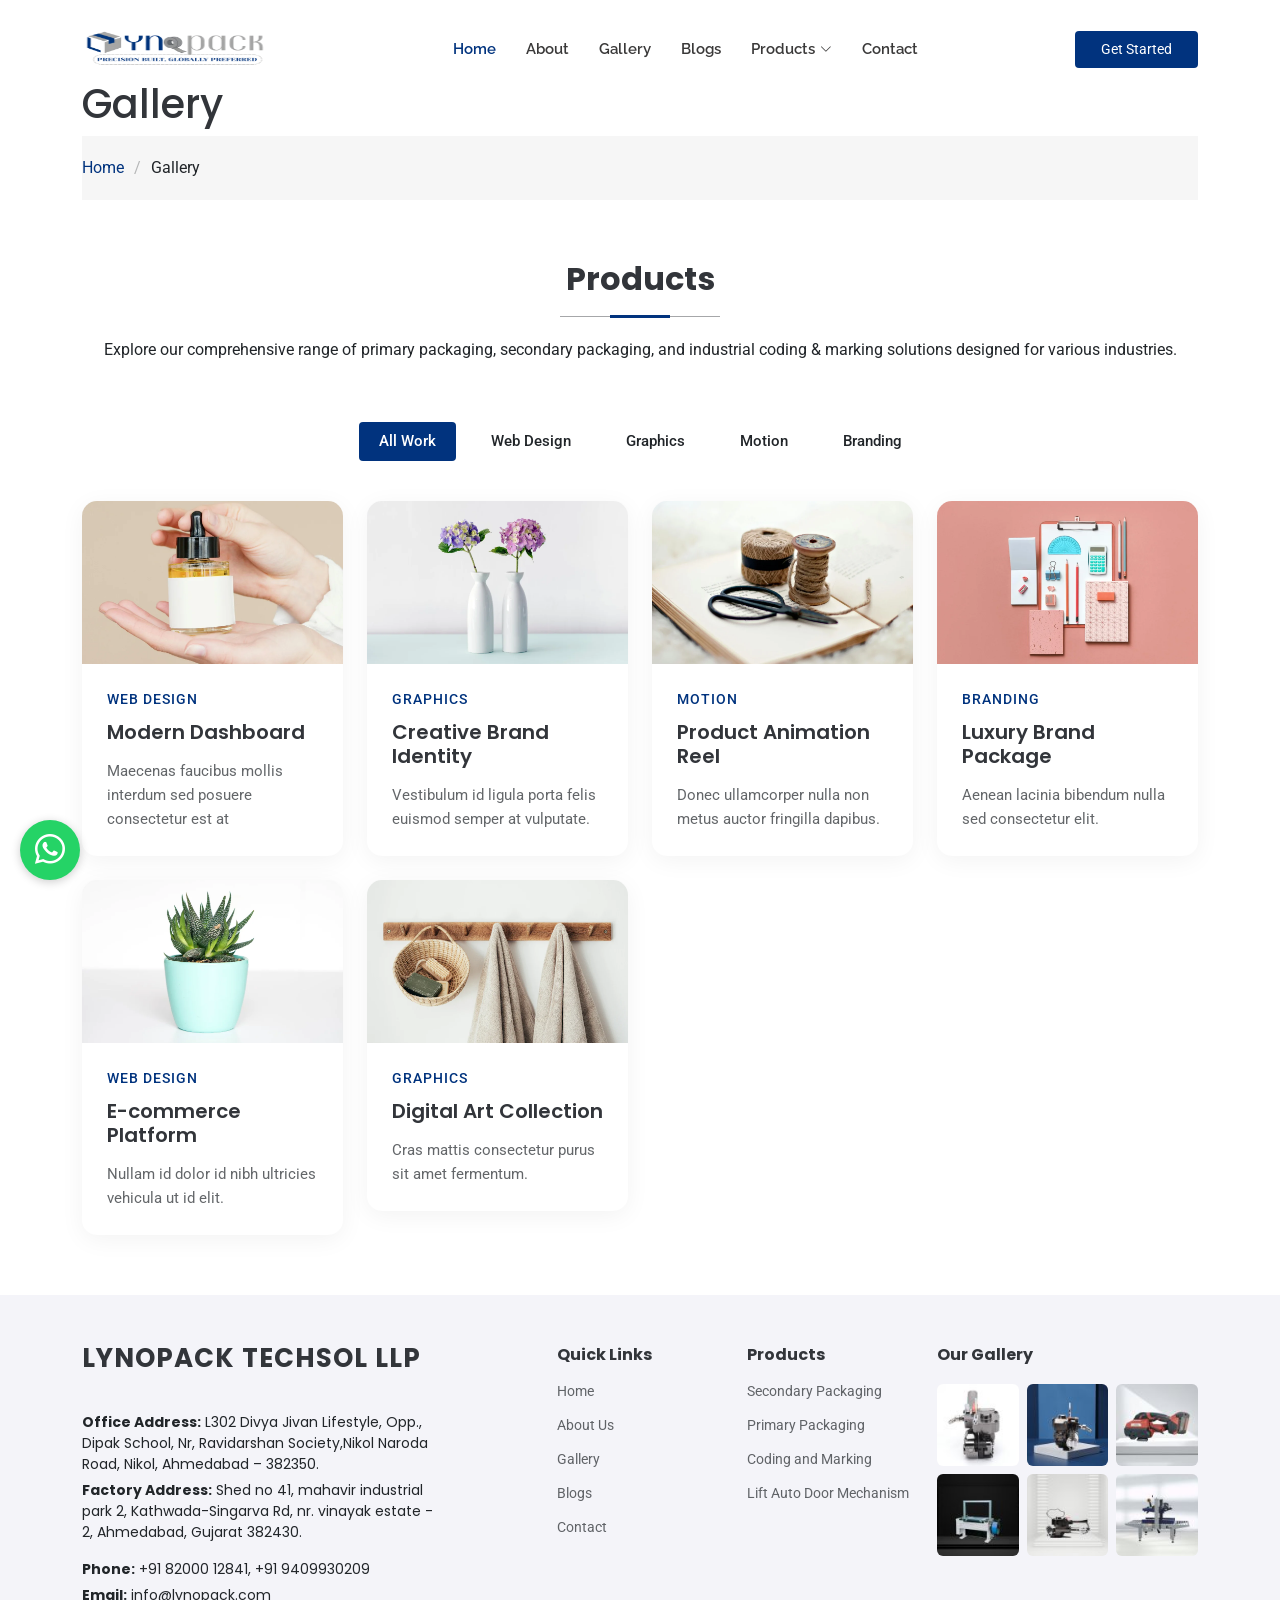
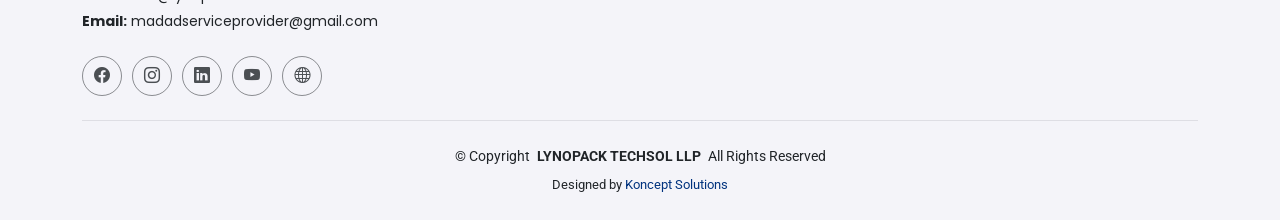
<file: gallery.html>
<!DOCTYPE html>
<html lang="en">

<head>
  <meta charset="utf-8">
  <meta content="width=device-width, initial-scale=1.0" name="viewport">
  <title>Index - Invent Bootstrap Template</title>
  <meta name="description" content="">
  <meta name="keywords" content="">

  <!-- Favicons -->
  <link href="assets/img/favicon.png" rel="icon">
  <link href="assets/img/apple-touch-icon.png" rel="apple-touch-icon">

  <!-- Fonts -->
  <link href="https://fonts.googleapis.com" rel="preconnect">
  <link href="https://fonts.gstatic.com" rel="preconnect" crossorigin>
  <link href="https://fonts.googleapis.com/css2?family=Roboto:ital,wght@0,100;0,300;0,400;0,500;0,700;0,900;1,100;1,300;1,400;1,500;1,700;1,900&family=Poppins:ital,wght@0,100;0,200;0,300;0,400;0,500;0,600;0,700;0,800;0,900;1,100;1,200;1,300;1,400;1,500;1,600;1,700;1,800;1,900&family=Raleway:ital,wght@0,100;0,200;0,300;0,400;0,500;0,600;0,700;0,800;0,900;1,100;1,200;1,300;1,400;1,500;1,600;1,700;1,800;1,900&display=swap" rel="stylesheet">

  <!-- Vendor CSS Files -->
  <link href="../assets/vendor/bootstrap/css/bootstrap.min.css" rel="stylesheet">
  <link href="../assets/vendor/bootstrap-icons/bootstrap-icons.css" rel="stylesheet">
  <link href="../assets/vendor/aos/aos.css" rel="stylesheet">
  <link href="../assets/vendor/glightbox/css/glightbox.min.css" rel="stylesheet">
  <link href="../assets/vendor/swiper/swiper-bundle.min.css" rel="stylesheet">

  <!-- Main CSS File -->
  <link href="../assets/css/main.css" rel="stylesheet">

</head>

<body class="index-page">

  <header id="header" class="header d-flex align-items-center fixed-top">
    <div class="container position-relative d-flex align-items-center justify-content-between">

      <a href="../index.html" class="logo d-flex align-items-center me-auto me-xl-0">
        <!-- Uncomment the line below if you also wish to use an image logo -->
        <img src="../assets/img/logo.png" alt="">
      </a>

      <nav id="navmenu" class="navmenu">
        <ul>
          <li><a href="../index.html" class="active">Home</a></li>
          <li><a href="../about.html">About</a></li>
          <li><a href="../gallery.html">Gallery</a></li>
          <li><a href="../blog.html">Blogs</a></li>
          <li class="dropdown"><a href="#"><span>Products</span> <i class="bi bi-chevron-down toggle-dropdown"></i></a>
            <ul>
              <li class="dropdown"><a href="#"><span>SECONDARY PACKAGING</span> <i class="bi bi-chevron-down toggle-dropdown"></i></a>
                <ul>
                  <li class="dropdown"><a href="#"><span>Strapping Machines &amp; Tools</span> <i class="bi bi-chevron-down toggle-dropdown"></i></a>
                    <ul>
                      <li><a href="Products/Fully-Automatic-Strapping-Machine.html">Fully Automatic Strapping Machine</a></li>
                      <li><a href="Products/Semi-Automatic-Strapping-Machine.html">Semi-Automatic Strapping Machine</a></li>
                      <li><a href="Products/Pallet-Strapping-Machine.html">Pallet Strapping Machine</a></li>
                      <li><a href="Products/Ring-Strapping-Machine.html">Ring Strapping Machine</a></li>
                      <li><a href="Products/Battery-Operated-Strapping-Tool.html">Battery-Operated Strapping Tool</a></li>
                      <li><a href="Products/Pneumatic-Strapping-Tool.html">Pneumatic Strapping Tool</a></li>
                      <li><a href="Products/Manual-Hand-Strapping-Tool.html">Manual Hand Strapping Tool</a></li>
                      <li><a href="Products/PET-PP-Strap-Dispenser.html">PET/PP Strap Dispenser</a></li>
                    </ul>
                  </li>
                  <li class="dropdown"><a href="#"><span>Taping Machines</span> <i class="bi bi-chevron-down toggle-dropdown"></i></a>
                    <ul>
                      <li><a href="Products/Semi-Automatic-Carton-Taping-Machine.html">Semi-Automatic Carton Taping Machine</a></li>
                      <li><a href="Products/Fully-Automatic-Flap-Closer-Taping-Machine.html">Fully Automatic Flap Closer &amp; Taping Machine</a></li>
                      <li><a href="Products/Uniform-Carton-Sealer.html">Uniform Carton Sealer</a></li>
                      <li><a href="Products/Random-Carton-Sealer.html">Random Carton Sealer</a></li>
                      <li><a href="Products/Case-Erector-Machine.html">Case Erector Machine</a></li>
                    </ul>
                  <li class="dropdown"><a href="#"><span>Wrapping Machines</span> <i class="bi bi-chevron-down toggle-dropdown"></i></a>
                    <ul>
                      <li><a href="Products/Standard-Stretch-Wrapping-Machine.html">Standard Stretch Wrapping Machine</a></li>
                      <li><a href="Products/Pallet-Stretch-Wrapping-Machine.html">Pallet Stretch Wrapping Machine</a></li>
                      <li><a href="Products/Ring-Wrapping-Machine.html">Ring Wrapping Machine</a></li>
                      <li><a href="Products/Box-Stretch-Wrapping-Machine.html">Box Stretch Wrapping Machine</a></li>
                      <li><a href="Products/Reel-Coil-Wrapping-Machine.html">Reel/Coil Wrapping Machine</a></li>
                      <li><a href="Products/Orbital-Wrapping-Machine.html">Orbital Wrapping Machine</a></li>
                      <li><a href="Products/Flow-Wrapping-Machine.html">Flow Wrapping Machine</a></li>
                    </ul>
                  <li class="dropdown"><a href="#"><span>Shrink Packaging</span> <i class="bi bi-chevron-down toggle-dropdown"></i></a>
                    <ul>
                      <li><a href="Products/Shrink-Tunnel-Machine.html">Shrink Tunnel Machine</a></li>
                      <li><a href="Products/L-Sealer-Machine.html">L-Sealer Machine</a></li>
                    </ul>
                  <li class="dropdown"><a href="#"><span>Pallet &amp; Material Handling</span> <i class="bi bi-chevron-down toggle-dropdown"></i></a>
                    <ul>
                      <li><a href="Products/Pallet-Inverter.html">Pallet Inverter</a></li>
                      <li><a href="Products/Pallet-Dispenser.html">Pallet Dispenser</a></li>
                      <li><a href="Products/Roller-Conveyor.html">Roller Conveyor</a></li>
                      <li><a href="Products/Belt-Conveyor.html">Belt Conveyor</a></li>
                      <li><a href="Products/Loading-Unloading-Conveyor.html">Loading–Unloading Conveyor</a></li>
                      <li><a href="Products/Automatic-Palletizer.html">Automatic Palletizer</a></li>
                      <li><a href="Products/Robotic-Palletizer.html">Robotic Palletizer</a></li>
                    </ul>
                  <li class="dropdown"><a href="#"><span>Consumables</span> <i class="bi bi-chevron-down toggle-dropdown"></i></a>
                    <ul>
                      <li><a href="Products/PP-Straps.html">PP Straps</a></li>
                      <li><a href="Products/PET-Straps.html">PET Straps</a></li>
                      <li><a href="Products/BOPP-Tape.html">BOPP Tape</a></li>
                      <li><a href="Products/Stretch-Film.html">Stretch Film</a></li>
                      <li><a href="Products/Shrink-Film.html">Shrink Film</a></li>
                    </ul>
                </ul>
              </li>
              <li class="dropdown"><a href="#"><span>CODING &amp; MARKING</span> <i class="bi bi-chevron-down toggle-dropdown"></i></a>
                <ul>
                  <li class="dropdown"><a href="#"><span>Inkjet Printers</span> <i class="bi bi-chevron-down toggle-dropdown"></i></a>
                    <ul>
                      <li><a href="Products/CIJ-Printer.html">CIJ Printer</a></li>
                      <li><a href="Products/TIJ-Printer.html">TIJ Printer</a></li>
                      <li><a href="Products/High-Resolution-TIJ-Printer.html">High-Resolution TIJ Printer</a></li>
                      <li><a href="Products/Multi-Head-TIJ-Printer.html">Multi-Head TIJ Printer</a></li>
                    </ul>
                  </li>
                  <li class="dropdown"><a href="#"><span>Laser Systems</span> <i class="bi bi-chevron-down toggle-dropdown"></i></a>
                    <ul>
                      <li><a href="Products/Fiber-Laser-Coding-Machine.html">Fiber Laser Coding Machine</a></li>
                      <li><a href="Products/COn-Laser-Coding-Machine.html">COn Laser Coding Machine</a></li>
                      <li><a href="Products/UV-Laser-Marking-Machine.html">UV Laser Marking Machine</a></li>
                    </ul>
                  <li class="dropdown"><a href="#"><span>Labeling Machines</span> <i class="bi bi-chevron-down toggle-dropdown"></i></a>
                    <ul>
                      <li><a href="Products/Automatic-Sticker-Labeling-Machine.html">Automatic Sticker Labeling Machine</a></li>
                      <li><a href="Products/Wrap-Around-Labeler.html">Wrap-Around Labeler</a></li>
                      <li><a href="Products/Double-Side-Labeler.html">Double-Side Labeler</a></li>
                      <li><a href="Products/Top-Bottom-Labeler.html">Top-Bottom Labeler</a></li>
                      <li><a href="Products/Online-Print-&-Apply-Labeler.html">Online Print &amp; Apply Labeler</a></li>
                    </ul>
                  <li class="dropdown"><a href="#"><span>Accessories</span> <i class="bi bi-chevron-down toggle-dropdown"></i></a>
                    <ul>
                      <li><a href="Products/Print-Head-Gantry-Stand.html">Print-Head Gantry Stand</a></li>
                      <li><a href="Products/Coding-Conveyor.html">Coding Conveyor</a></li>
                      <li><a href="Products/Encoder-&-Sensor-Kit.html">Encoder &amp; Sensor Kit</a></li>
                      <li><a href="Products/Print-Head-Mounting-Bracket-Set.html">Print-Head Mounting Bracket Set</a></li>
                      <li><a href="Products/Print-Rejection-System.html">Print Rejection System  </a></li>
                    </ul>
                  <li class="dropdown"><a href="#"><span>Coding Consumables</span> <i class="bi bi-chevron-down toggle-dropdown"></i></a>
                    <ul>
                      <li><a href="Products/CIJ-Ink.html">CIJ Ink</a></li>
                      <li><a href="Products/CIJ-Makeup-&-Solvent.html">CIJ Makeup / Solvent</a></li>
                      <li><a href="Products/TIJ-Cartridges.html">TIJ Cartridges</a></li>
                      <li><a href="Products/Laser-Lens-&-Filters.html">Laser Lens &amp; Filters</a></li>
                    </ul>
                </ul>
              </li>
              <li class="dropdown"><a href="#"><span>PRIMARY PACKAGING</span> <i class="bi bi-chevron-down toggle-dropdown"></i></a>
                <ul>
                  <li class="dropdown"><a href="#"><span>Filling Machines</span> <i class="bi bi-chevron-down toggle-dropdown"></i></a>
                    <ul>
                      <li><a href="Products/Automatic-Powder-Filling-Machine.html">Automatic Powder Filling Machine</a></li>
                      <li><a href="Products/Semi-Automatic-Powder-Filling-Machine.html">Semi-Automatic Powder Filling Machine</a></li>
                      <li><a href="Products/Granule-Filling-Machine.html">Granule Filling Machine</a></li>
                      <li><a href="Products/Liquid-Filling-Machine.html">Liquid Filling Machine</a></li>  
                      <li><a href="Products/Viscous-Paste-Filling-Machine.html">Viscous Paste Filling Machine</a></li>
                      <li><a href="Products/Pouch-Filling-Machine.html">Pouch Filling Machine</a></li>
                      <li><a href="Products/Auger-Screw-Servo-Filler.html">Auger Screw Servo Filler</a></li>
                    </ul>
                  </li>
                  <li class="dropdown"><a href="#"><span>Sealing Machines</span> <i class="bi bi-chevron-down toggle-dropdown"></i></a>
                    <ul>
                      <li><a href="Products/Continuous-Band-Sealer.html">Continuous Band Sealer</a></li>
                      <li><a href="Products/Induction-Sealing-Machine.html">Induction Sealing Machine</a></li>
                      <li><a href="Products/Cup-Tray-Sealing-Machine.html">Cup/Tray Sealing Machine</a></li>
                      <li><a href="Products/Tube-Sealing-Machine.html">Tube Sealing Machine</a></li>
                      <li><a href="Products/Rotary-Bottle-Cap-Sealer.html">Rotary Bottle Cap Sealer</a></li>
                    </ul>
                  <li class="dropdown"><a href="#"><span>Form-Fill-Seal (FFS)</span> <i class="bi bi-chevron-down toggle-dropdown"></i></a>
                    <ul>
                      <li><a href="Products/Vertical-FFS-Machine.html">Vertical FFS Machine</a></li>
                      <li><a href="Products/Horizontal-FFS-Machine.html">Horizontal FFS Machine</a></li>
                      <li><a href="Products/Sachet-Packing-Machine.html">Sachet Packing Machine</a></li>
                    </ul>
                  <li class="dropdown"><a href="#"><span>Weighing Systems</span> <i class="bi bi-chevron-down toggle-dropdown"></i></a>
                    <ul>
                      <li><a href="Products/Multi-Head-Weigher.html">Multi-Head Weigher</a></li>
                      <li><a href="Products/Single-Head-Weigher.html">Single-Head Weigher</a></li>
                      <li><a href="Products/Combination-Weigher.html">Combination Weigher</a></li>
                    </ul>
                  <li class="dropdown"><a href="#"><span>Other Primary Systems</span> <i class="bi bi-chevron-down toggle-dropdown"></i></a>
                    <ul>
                      <li><a href="Products/Bottle-Unscrambler.html">Bottle Unscrambler</a></li>
                      <li><a href="Products/Bucket-Elevator.html">Bucket Elevator</a></li>
                      <li><a href="Products/Screw-Conveyor.html">Screw Conveyor</a></li>
                      <li><a href="Products/Vibratory-Feeder.html">Vibratory Feeder</a></li>
                      <li><a href="Products/Pouch-Bag-Loader.html">Pouch / Bag Loader</a></li>
                    </ul>
                </ul>
                <li class="dropdown"><a href="#"><span>LIFT AUTO DOOR MECHANISM</span> <i class="bi bi-chevron-down toggle-dropdown"></i></a>
                    <ul>
                      <li><a href="Products/Sliding-Auto-Door-Mechanisms.html">Sliding Auto Door Mechanisms</a></li>
                      <li><a href="Products/Lift-Door-Car-Side-Components.html">Lift Door Car Side Components</a></li>
                      <li><a href="Products/Lift-Landing-Door-Components.html">Lift Landing Door Components</a></li>
                      <li><a href="Products/Residential-Lift-Designer-Cabins.html">Residential Lift Designer Cabins</a></li>  
                      <li><a href="Products/Commercial-Lift-Designer-Cabins.html">Commercial Lift Designer Cabins</a></li>
                    </ul>
                  </li>
              </li>
            </ul>
          </li>
          <li><a href="../contact.html">Contact</a></li>
        </ul>
        <i class="mobile-nav-toggle d-xl-none bi bi-list"></i>
      </nav>

      <a class="btn-getstarted" href="../contact.html">Get Started</a>

    </div>
  </header>

  <main class="main">

    <!-- Page Title -->
    <div class="page-title" data-aos="fade">
      <div class="container">
        <h1>Gallery</h1>
        <nav class="breadcrumbs">
          <ol>
            <li><a href="../index.html">Home</a></li>
            <li class="current">Gallery</li>
          </ol>
        </nav>
      </div>
    </div><!-- End Page Title -->

    <!-- Portfolio Section -->
    <section id="portfolio" class="portfolio section">

      <!-- Section Title -->
      <div class="container section-title" data-aos="fade-up">
        <h2>Products</h2>
        <p>Explore our comprehensive range of primary packaging, secondary packaging, and industrial coding & marking solutions designed for various industries.</p>
      </div><!-- End Section Title -->

      <div class="container" data-aos="fade-up" data-aos-delay="100">

        <div class="isotope-layout" data-default-filter="*" data-layout="masonry" data-sort="original-order">

          <div class="portfolio-filters-container" data-aos="fade-up" data-aos-delay="200">
            <ul class="portfolio-filters isotope-filters">
              <li data-filter="*" class="filter-active">All Work</li>
              <li data-filter=".filter-web">Web Design</li>
              <li data-filter=".filter-graphics">Graphics</li>
              <li data-filter=".filter-motion">Motion</li>
              <li data-filter=".filter-brand">Branding</li>
            </ul>
          </div>

          <div class="row g-4 isotope-container" data-aos="fade-up" data-aos-delay="300">

            <div class="col-lg-3 col-md-6 portfolio-item isotope-item filter-web">
              <div class="portfolio-card">
                <div class="portfolio-image">
                  <img src="assets/img/portfolio/portfolio-1.webp" class="img-fluid" alt="" loading="lazy">
                  <div class="portfolio-overlay">
                    <div class="portfolio-actions">
                      <a href="assets/img/portfolio/portfolio-1.webp" class="glightbox preview-link" data-gallery="portfolio-gallery-web"><i class="bi bi-eye"></i></a>
                      <a href="portfolio-details.html" class="details-link"><i class="bi bi-arrow-right"></i></a>
                    </div>
                  </div>
                </div>
                <div class="portfolio-content">
                  <span class="category">Web Design</span>
                  <h3>Modern Dashboard </h3>
                  <p>Maecenas faucibus mollis interdum sed posuere consectetur est at </p>
                </div>
              </div>
            </div><!-- End Portfolio Item -->

            <div class="col-lg-3 col-md-6 portfolio-item isotope-item filter-graphics">
              <div class="portfolio-card">
                <div class="portfolio-image">
                  <img src="assets/img/portfolio/portfolio-10.webp" class="img-fluid" alt="" loading="lazy">
                  <div class="portfolio-overlay">
                    <div class="portfolio-actions">
                      <a href="assets/img/portfolio/portfolio-10.webp" class="glightbox preview-link" data-gallery="portfolio-gallery-graphics"><i class="bi bi-eye"></i></a>
                      <a href="portfolio-details.html" class="details-link"><i class="bi bi-arrow-right"></i></a>
                    </div>
                  </div>
                </div>
                <div class="portfolio-content">
                  <span class="category">Graphics</span>
                  <h3>Creative Brand Identity</h3>
                  <p>Vestibulum id ligula porta felis euismod semper at vulputate.</p>
                </div>
              </div>
            </div><!-- End Portfolio Item -->

            <div class="col-lg-3 col-md-6 portfolio-item isotope-item filter-motion">
              <div class="portfolio-card">
                <div class="portfolio-image">
                  <img src="assets/img/portfolio/portfolio-7.webp" class="img-fluid" alt="" loading="lazy">
                  <div class="portfolio-overlay">
                    <div class="portfolio-actions">
                      <a href="assets/img/portfolio/portfolio-7.webp" class="glightbox preview-link" data-gallery="portfolio-gallery-motion"><i class="bi bi-eye"></i></a>
                      <a href="portfolio-details.html" class="details-link"><i class="bi bi-arrow-right"></i></a>
                    </div>
                  </div>
                </div>
                <div class="portfolio-content">
                  <span class="category">Motion</span>
                  <h3>Product Animation Reel</h3>
                  <p>Donec ullamcorper nulla non metus auctor fringilla dapibus.</p>
                </div>
              </div>
            </div><!-- End Portfolio Item -->

            <div class="col-lg-3 col-md-6 portfolio-item isotope-item filter-brand">
              <div class="portfolio-card">
                <div class="portfolio-image">
                  <img src="assets/img/portfolio/portfolio-4.webp" class="img-fluid" alt="" loading="lazy">
                  <div class="portfolio-overlay">
                    <div class="portfolio-actions">
                      <a href="assets/img/portfolio/portfolio-4.webp" class="glightbox preview-link" data-gallery="portfolio-gallery-brand"><i class="bi bi-eye"></i></a>
                      <a href="portfolio-details.html" class="details-link"><i class="bi bi-arrow-right"></i></a>
                    </div>
                  </div>
                </div>
                <div class="portfolio-content">
                  <span class="category">Branding</span>
                  <h3>Luxury Brand Package</h3>
                  <p>Aenean lacinia bibendum nulla sed consectetur elit.</p>
                </div>
              </div>
            </div><!-- End Portfolio Item -->

            <div class="col-lg-3 col-md-6 portfolio-item isotope-item filter-web">
              <div class="portfolio-card">
                <div class="portfolio-image">
                  <img src="assets/img/portfolio/portfolio-2.webp" class="img-fluid" alt="" loading="lazy">
                  <div class="portfolio-overlay">
                    <div class="portfolio-actions">
                      <a href="assets/img/portfolio/portfolio-2.webp" class="glightbox preview-link" data-gallery="portfolio-gallery-web"><i class="bi bi-eye"></i></a>
                      <a href="portfolio-details.html" class="details-link"><i class="bi bi-arrow-right"></i></a>
                    </div>
                  </div>
                </div>
                <div class="portfolio-content">
                  <span class="category">Web Design</span>
                  <h3>E-commerce Platform</h3>
                  <p>Nullam id dolor id nibh ultricies vehicula ut id elit.</p>
                </div>
              </div>
            </div><!-- End Portfolio Item -->

            <div class="col-lg-3 col-md-6 portfolio-item isotope-item filter-graphics">
              <div class="portfolio-card">
                <div class="portfolio-image">
                  <img src="assets/img/portfolio/portfolio-11.webp" class="img-fluid" alt="" loading="lazy">
                  <div class="portfolio-overlay">
                    <div class="portfolio-actions">
                      <a href="assets/img/portfolio/portfolio-11.webp" class="glightbox preview-link" data-gallery="portfolio-gallery-graphics"><i class="bi bi-eye"></i></a>
                      <a href="portfolio-details.html" class="details-link"><i class="bi bi-arrow-right"></i></a>
                    </div>
                  </div>
                </div>
                <div class="portfolio-content">
                  <span class="category">Graphics</span>
                  <h3>Digital Art Collection</h3>
                  <p>Cras mattis consectetur purus sit amet fermentum.</p>
                </div>
              </div>
            </div><!-- End Portfolio Item -->

          </div><!-- End Portfolio Container -->

        </div>

      </div>

    </section><!-- /Portfolio Section -->    
  </main>

  <footer id="footer" class="footer light-background">

    <div class="container footer-top">
      <div class="row gy-4">
        <div class="col-lg-4 col-md-6 footer-about">
          <a href="../index.html" class="logo d-flex align-items-center">
            <span class="sitename">LYNOPACK TECHSOL LLP</span>
          </a>
          <div class="footer-contact pt-3">
            <p><strong>Office Address:</strong> L302 Divya Jivan Lifestyle, Opp., Dipak School, Nr, Ravidarshan Society,Nikol Naroda Road, Nikol, Ahmedabad – 382350.</p>
            <p><strong>Factory Address:</strong> Shed no 41, mahavir industrial park 2, Kathwada-Singarva Rd, nr. vinayak estate - 2, Ahmedabad, Gujarat 382430.</p>
            <p class="mt-3"><strong>Phone:</strong> <span>+91 82000 12841, +91 9409930209</span></p>
            <p><strong>Email:</strong> <span>info@lynopack.com</span></p>
            <p><strong>Email:</strong> <span>madadserviceprovider@gmail.com</span></p>
          </div>
          <div class="social-links d-flex mt-4">
            <a href=""><i class="bi bi-facebook"></i></a>
            <a href="https://www.instagram.com/lynopack2025/"><i class="bi bi-instagram"></i></a>
            <a href="https://www.linkedin.com/in/lyno-pack-5258a739a/"><i class="bi bi-linkedin"></i></a>
            <a href="https://www.youtube.com/@madadserviceprovider"><i class="bi bi-youtube"></i></a>
            <a href="https://madadindia.com/"><i class="bi bi-globe"></i></a>
          </div>
        </div>

        <div class="col-lg-1"></div> <!-- Added for spacing -->

        <div class="col-lg-2 col-md-3 footer-links">
          <h4>Quick Links</h4>
          <ul>
            <li><a href="../index.html">Home</a></li>
            <li><a href="../about.html">About Us</a></li>
            <li><a href="../gallery.html">Gallery</a></li>
            <li><a href="../blog.html">Blogs</a></li>
            <li><a href="../contact.html">Contact</a></li>
          </ul>
        </div>

        <div class="col-lg-2 col-md-3 footer-links">
          <h4>Products</h4>
          <ul>
            <li><a href="#">Secondary Packaging</a></li>
            <li><a href="#">Primary Packaging</a></li>
            <li><a href="#">Coding and Marking</a></li>
            <li><a href="#">Lift Auto Door Mechanism</a></li>
          </ul>
        </div>

        <div class="col-lg-3 col-md-6 footer-gallery">
          <h4>Our Gallery</h4>
          <div class="row g-2">
            <div class="col-4">
              <img src="assets/gallery/gallery.jpg" class="img-fluid rounded" alt="">
            </div>
            <div class="col-4">
              <img src="assets/gallery/gallery-2.jpg" class="img-fluid rounded" alt="">
            </div>
            <div class="col-4">
              <img src="assets/gallery/gallery-3.jpg" class="img-fluid rounded" alt="">
            </div>
            <div class="col-4">
              <img src="assets/gallery/gallery-4.jpg" class="img-fluid rounded" alt="">
            </div>
            <div class="col-4">
              <img src="assets/gallery/gallery-5.jpg" class="img-fluid rounded" alt="">
            </div>
            <div class="col-4">
              <img src="assets/gallery/gallery-6.jpg" class="img-fluid rounded" alt="">
          </div>
        </div>


        

      </div>
    </div>

    <div class="container copyright text-center mt-4">
      <p>© <span>Copyright</span> <strong class="px-1 sitename">LYNOPACK TECHSOL LLP</strong> <span>All Rights Reserved</span></p>
      <div class="credits">
        Designed by <a href="https://konceptsolution.in/">Koncept Solutions</a>
      </div>
    </div>

  </footer>

  <!-- Scroll Top -->
  <a href="#" id="scroll-top" class="scroll-top d-flex align-items-center justify-content-center"><i class="bi bi-arrow-up-short"></i></a>

  <!-- Preloader -->
  <div id="preloader"></div>

  <!-- Vendor JS Files -->
  <script src="../assets/vendor/bootstrap/js/bootstrap.bundle.min.js"></script>
  <script src="../assets/vendor/php-email-form/validate.js"></script>
  <script src="../assets/vendor/aos/aos.js"></script>
  <script src="../assets/vendor/glightbox/js/glightbox.min.js"></script>
  <script src="../assets/vendor/imagesloaded/imagesloaded.pkgd.min.js"></script>
  <script src="../assets/vendor/isotope-layout/isotope.pkgd.min.js"></script>
  <script src="../assets/vendor/swiper/swiper-bundle.min.js"></script>

  <!-- Main JS File -->
  <script src="../assets/js/main.js"></script>

  <!-- WhatsApp Floating Icon -->
  <div class="whatsapp-float">
    <a href="https://wa.me/918200012841" target="_blank">
      <i class="bi bi-whatsapp"></i>
    </a>
  </div>

</body>

</html>
</file>
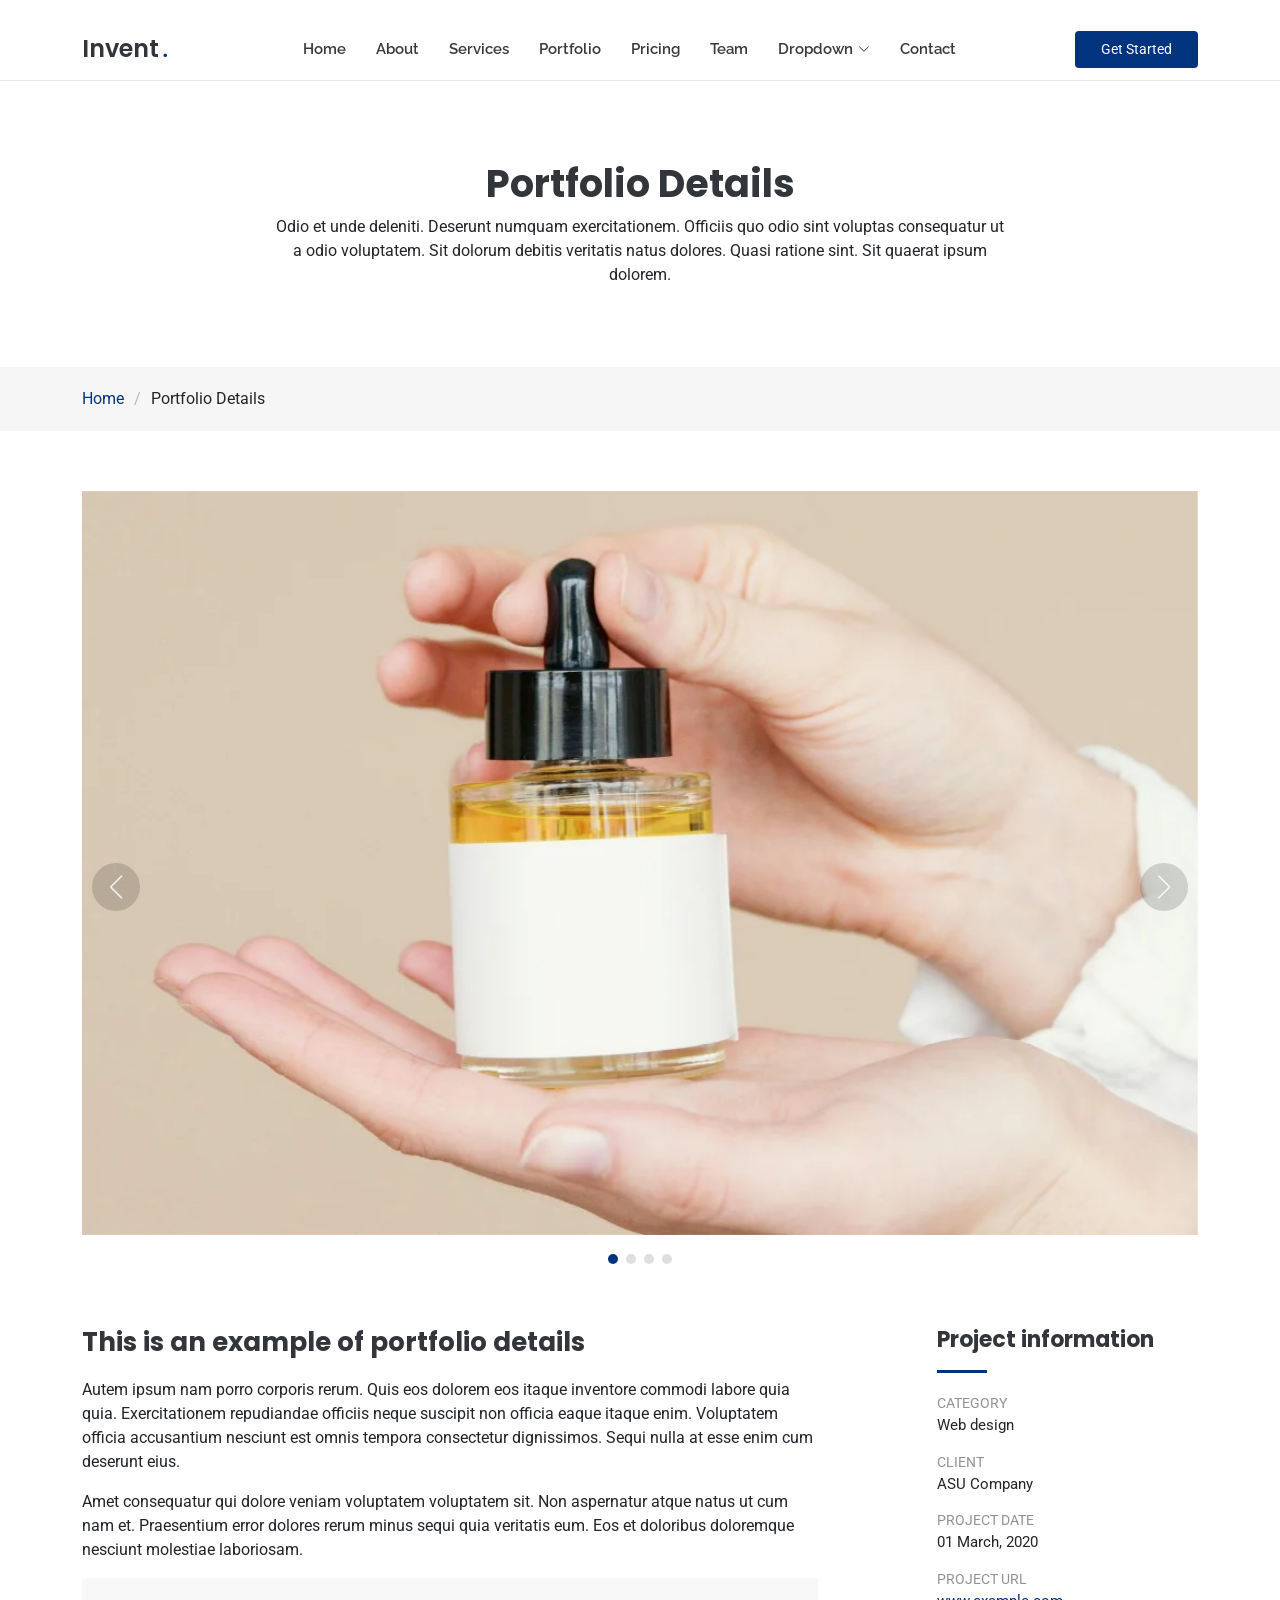
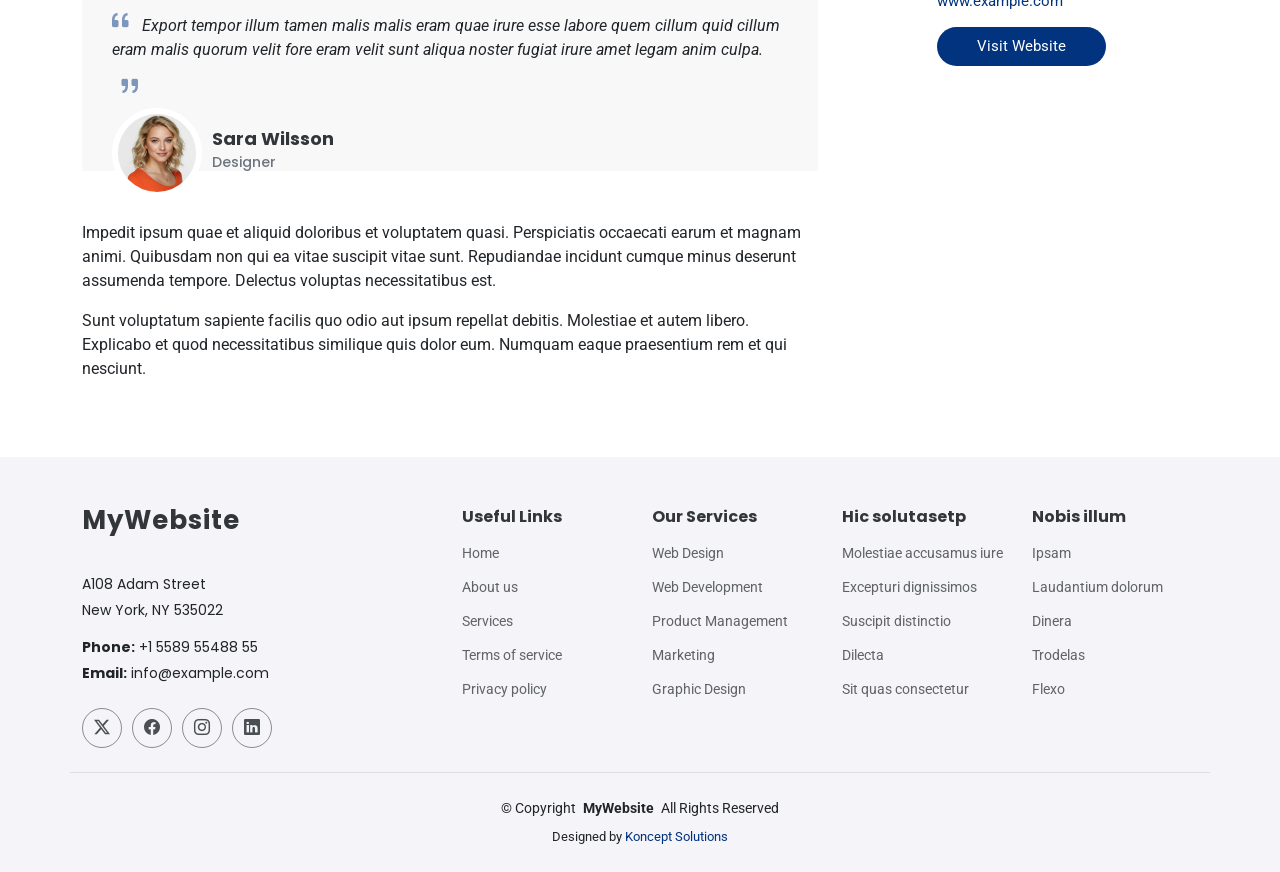
<file: portfolio-details.html>
<!DOCTYPE html>
<html lang="en">

<head>
  <meta charset="utf-8">
  <meta content="width=device-width, initial-scale=1.0" name="viewport">
  <title>Portfolio Details - Invent Bootstrap Template</title>
  <meta name="description" content="">
  <meta name="keywords" content="">

  <!-- Favicons -->
  <link href="assets/img/favicon.png" rel="icon">
  <link href="assets/img/apple-touch-icon.png" rel="apple-touch-icon">

  <!-- Fonts -->
  <link href="https://fonts.googleapis.com" rel="preconnect">
  <link href="https://fonts.gstatic.com" rel="preconnect" crossorigin>
  <link href="https://fonts.googleapis.com/css2?family=Roboto:ital,wght@0,100;0,300;0,400;0,500;0,700;0,900;1,100;1,300;1,400;1,500;1,700;1,900&family=Poppins:ital,wght@0,100;0,200;0,300;0,400;0,500;0,600;0,700;0,800;0,900;1,100;1,200;1,300;1,400;1,500;1,600;1,700;1,800;1,900&family=Raleway:ital,wght@0,100;0,200;0,300;0,400;0,500;0,600;0,700;0,800;0,900;1,100;1,200;1,300;1,400;1,500;1,600;1,700;1,800;1,900&display=swap" rel="stylesheet">

  <!-- Vendor CSS Files -->
  <link href="assets/vendor/bootstrap/css/bootstrap.min.css" rel="stylesheet">
  <link href="assets/vendor/bootstrap-icons/bootstrap-icons.css" rel="stylesheet">
  <link href="assets/vendor/aos/aos.css" rel="stylesheet">
  <link href="assets/vendor/glightbox/css/glightbox.min.css" rel="stylesheet">
  <link href="assets/vendor/swiper/swiper-bundle.min.css" rel="stylesheet">

  <!-- Main CSS File -->
  <link href="assets/css/main.css" rel="stylesheet">

</head>

<body class="portfolio-details-page">

  <header id="header" class="header d-flex align-items-center fixed-top">
    <div class="container position-relative d-flex align-items-center justify-content-between">

      <a href="index.html" class="logo d-flex align-items-center me-auto me-xl-0">
        <!-- Uncomment the line below if you also wish to use an image logo -->
        <!-- <img src="assets/img/logo.webp" alt=""> -->
        <h1 class="sitename">Invent</h1><span>.</span>
      </a>

      <nav id="navmenu" class="navmenu">
        <ul>
          <li><a href="#hero">Home</a></li>
          <li><a href="#about">About</a></li>
          <li><a href="#services">Services</a></li>
          <li><a href="#portfolio">Portfolio</a></li>
          <li><a href="#pricing">Pricing</a></li>
          <li><a href="#team">Team</a></li>
          <li class="dropdown"><a href="#"><span>Dropdown</span> <i class="bi bi-chevron-down toggle-dropdown"></i></a>
            <ul>
              <li><a href="#">Dropdown 1</a></li>
              <li class="dropdown"><a href="#"><span>Deep Dropdown</span> <i class="bi bi-chevron-down toggle-dropdown"></i></a>
                <ul>
                  <li><a href="#">Deep Dropdown 1</a></li>
                  <li><a href="#">Deep Dropdown 2</a></li>
                  <li><a href="#">Deep Dropdown 3</a></li>
                  <li><a href="#">Deep Dropdown 4</a></li>
                  <li><a href="#">Deep Dropdown 5</a></li>
                </ul>
              </li>
              <li><a href="#">Dropdown 2</a></li>
              <li><a href="#">Dropdown 3</a></li>
              <li><a href="#">Dropdown 4</a></li>
            </ul>
          </li>
          <li><a href="#contact">Contact</a></li>
        </ul>
        <i class="mobile-nav-toggle d-xl-none bi bi-list"></i>
      </nav>

      <a class="btn-getstarted" href="#about">Get Started</a>

    </div>
  </header>

  <main class="main">

    <!-- Page Title -->
    <div class="page-title">
      <div class="heading">
        <div class="container">
          <div class="row d-flex justify-content-center text-center">
            <div class="col-lg-8">
              <h1 class="heading-title">Portfolio Details</h1>
              <p class="mb-0">
                Odio et unde deleniti. Deserunt numquam exercitationem. Officiis quo
                odio sint voluptas consequatur ut a odio voluptatem. Sit dolorum
                debitis veritatis natus dolores. Quasi ratione sint. Sit quaerat
                ipsum dolorem.
              </p>
            </div>
          </div>
        </div>
      </div>
      <nav class="breadcrumbs">
        <div class="container">
          <ol>
            <li><a href="index.html">Home</a></li>
            <li class="current">Portfolio Details</li>
          </ol>
        </div>
      </nav>
    </div><!-- End Page Title -->

    <!-- Portfolio Details Section -->
    <section id="portfolio-details" class="portfolio-details section">

      <div class="container" data-aos="fade-up">

        <div class="portfolio-details-slider swiper init-swiper">
          <script type="application/json" class="swiper-config">
            {
              "loop": true,
              "speed": 600,
              "autoplay": {
                "delay": 5000
              },
              "slidesPerView": "auto",
              "navigation": {
                "nextEl": ".swiper-button-next",
                "prevEl": ".swiper-button-prev"
              },
              "pagination": {
                "el": ".swiper-pagination",
                "type": "bullets",
                "clickable": true
              }
            }
          </script>
          <div class="swiper-wrapper align-items-center">

            <div class="swiper-slide">
              <img src="assets/img/portfolio/portfolio-1.webp" alt="">
            </div>

            <div class="swiper-slide">
              <img src="assets/img/portfolio/portfolio-10.webp" alt="">
            </div>

            <div class="swiper-slide">
              <img src="assets/img/portfolio/portfolio-7.webp" alt="">
            </div>

            <div class="swiper-slide">
              <img src="assets/img/portfolio/portfolio-4.webp" alt="">
            </div>

          </div>
          <div class="swiper-button-prev"></div>
          <div class="swiper-button-next"></div>
          <div class="swiper-pagination"></div>
        </div>

        <div class="row justify-content-between gy-4 mt-4">

          <div class="col-lg-8" data-aos="fade-up">
            <div class="portfolio-description">
              <h2>This is an example of portfolio details</h2>
              <p>
                Autem ipsum nam porro corporis rerum. Quis eos dolorem eos itaque inventore commodi labore quia quia. Exercitationem repudiandae officiis neque suscipit non officia eaque itaque enim. Voluptatem officia accusantium nesciunt est omnis tempora consectetur dignissimos. Sequi nulla at esse enim cum deserunt eius.
              </p>
              <p>
                Amet consequatur qui dolore veniam voluptatem voluptatem sit. Non aspernatur atque natus ut cum nam et. Praesentium error dolores rerum minus sequi quia veritatis eum. Eos et doloribus doloremque nesciunt molestiae laboriosam.
              </p>

              <div class="testimonial-item">
                <p>
                  <i class="bi bi-quote quote-icon-left"></i>
                  <span>Export tempor illum tamen malis malis eram quae irure esse labore quem cillum quid cillum eram malis quorum velit fore eram velit sunt aliqua noster fugiat irure amet legam anim culpa.</span>
                  <i class="bi bi-quote quote-icon-right"></i>
                </p>
                <div>
                  <img src="assets/img/person/person-f-5.webp" class="testimonial-img" alt="">
                  <h3>Sara Wilsson</h3>
                  <h4>Designer</h4>
                </div>
              </div>

              <p>
                Impedit ipsum quae et aliquid doloribus et voluptatem quasi. Perspiciatis occaecati earum et magnam animi. Quibusdam non qui ea vitae suscipit vitae sunt. Repudiandae incidunt cumque minus deserunt assumenda tempore. Delectus voluptas necessitatibus est.
              </p>

              <p>
                Sunt voluptatum sapiente facilis quo odio aut ipsum repellat debitis. Molestiae et autem libero. Explicabo et quod necessitatibus similique quis dolor eum. Numquam eaque praesentium rem et qui nesciunt.
              </p>

            </div>
          </div>

          <div class="col-lg-3" data-aos="fade-up" data-aos-delay="100">
            <div class="portfolio-info">
              <h3>Project information</h3>
              <ul>
                <li><strong>Category</strong> Web design</li>
                <li><strong>Client</strong> ASU Company</li>
                <li><strong>Project date</strong> 01 March, 2020</li>
                <li><strong>Project URL</strong> <a href="#">www.example.com</a></li>
                <li><a href="#" class="btn-visit align-self-start">Visit Website</a></li>
              </ul>
            </div>
          </div>

        </div>

      </div>

    </section><!-- /Portfolio Details Section -->

  </main>

  <footer id="footer" class="footer light-background">

    <div class="container footer-top">
      <div class="row gy-4">
        <div class="col-lg-4 col-md-6 footer-about">
          <a href="index.html" class="logo d-flex align-items-center">
            <span class="sitename">MyWebsite</span>
          </a>
          <div class="footer-contact pt-3">
            <p>A108 Adam Street</p>
            <p>New York, NY 535022</p>
            <p class="mt-3"><strong>Phone:</strong> <span>+1 5589 55488 55</span></p>
            <p><strong>Email:</strong> <span>info@example.com</span></p>
          </div>
          <div class="social-links d-flex mt-4">
            <a href=""><i class="bi bi-twitter-x"></i></a>
            <a href=""><i class="bi bi-facebook"></i></a>
            <a href=""><i class="bi bi-instagram"></i></a>
            <a href=""><i class="bi bi-linkedin"></i></a>
          </div>
        </div>

        <div class="col-lg-2 col-md-3 footer-links">
          <h4>Useful Links</h4>
          <ul>
            <li><a href="#">Home</a></li>
            <li><a href="#">About us</a></li>
            <li><a href="#">Services</a></li>
            <li><a href="#">Terms of service</a></li>
            <li><a href="#">Privacy policy</a></li>
          </ul>
        </div>

        <div class="col-lg-2 col-md-3 footer-links">
          <h4>Our Services</h4>
          <ul>
            <li><a href="#">Web Design</a></li>
            <li><a href="#">Web Development</a></li>
            <li><a href="#">Product Management</a></li>
            <li><a href="#">Marketing</a></li>
            <li><a href="#">Graphic Design</a></li>
          </ul>
        </div>

        <div class="col-lg-2 col-md-3 footer-links">
          <h4>Hic solutasetp</h4>
          <ul>
            <li><a href="#">Molestiae accusamus iure</a></li>
            <li><a href="#">Excepturi dignissimos</a></li>
            <li><a href="#">Suscipit distinctio</a></li>
            <li><a href="#">Dilecta</a></li>
            <li><a href="#">Sit quas consectetur</a></li>
          </ul>
        </div>

        <div class="col-lg-2 col-md-3 footer-links">
          <h4>Nobis illum</h4>
          <ul>
            <li><a href="#">Ipsam</a></li>
            <li><a href="#">Laudantium dolorum</a></li>
            <li><a href="#">Dinera</a></li>
            <li><a href="#">Trodelas</a></li>
            <li><a href="#">Flexo</a></li>
          </ul>
        </div>

      </div>
    </div>

    <div class="container copyright text-center mt-4">
      <p>© <span>Copyright</span> <strong class="px-1 sitename">MyWebsite</strong> <span>All Rights Reserved</span></p>
      <div class="credits">
        Designed by <a href="https://konceptsolution.in/">Koncept Solutions</a>
      </div>
    </div>

  </footer>

  <!-- Scroll Top -->
  <a href="#" id="scroll-top" class="scroll-top d-flex align-items-center justify-content-center"><i class="bi bi-arrow-up-short"></i></a>

  <!-- Preloader -->
  <div id="preloader"></div>

  <!-- Vendor JS Files -->
  <script src="assets/vendor/bootstrap/js/bootstrap.bundle.min.js"></script>
  <script src="assets/vendor/php-email-form/validate.js"></script>
  <script src="assets/vendor/aos/aos.js"></script>
  <script src="assets/vendor/glightbox/js/glightbox.min.js"></script>
  <script src="assets/vendor/imagesloaded/imagesloaded.pkgd.min.js"></script>
  <script src="assets/vendor/isotope-layout/isotope.pkgd.min.js"></script>
  <script src="assets/vendor/swiper/swiper-bundle.min.js"></script>

  <!-- Main JS File -->
  <script src="assets/js/main.js"></script>

</body>

</html>
</file>
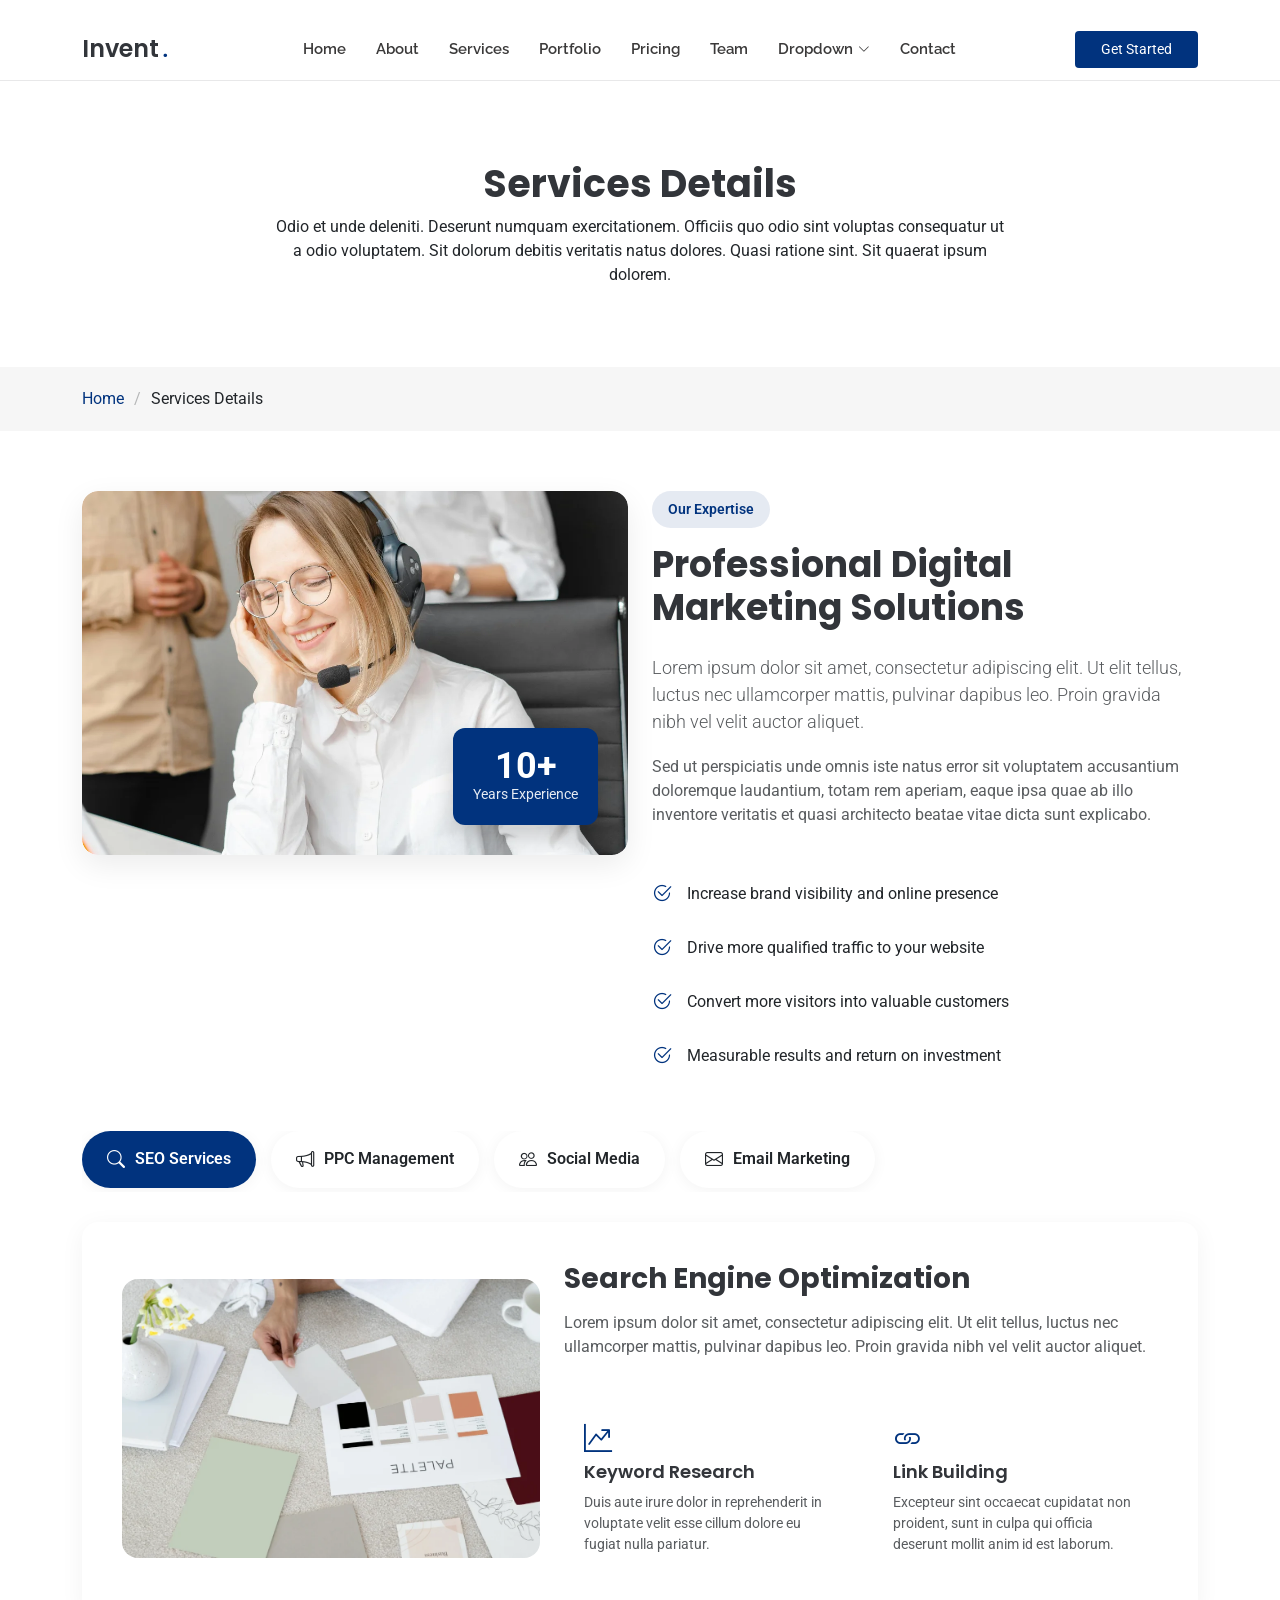
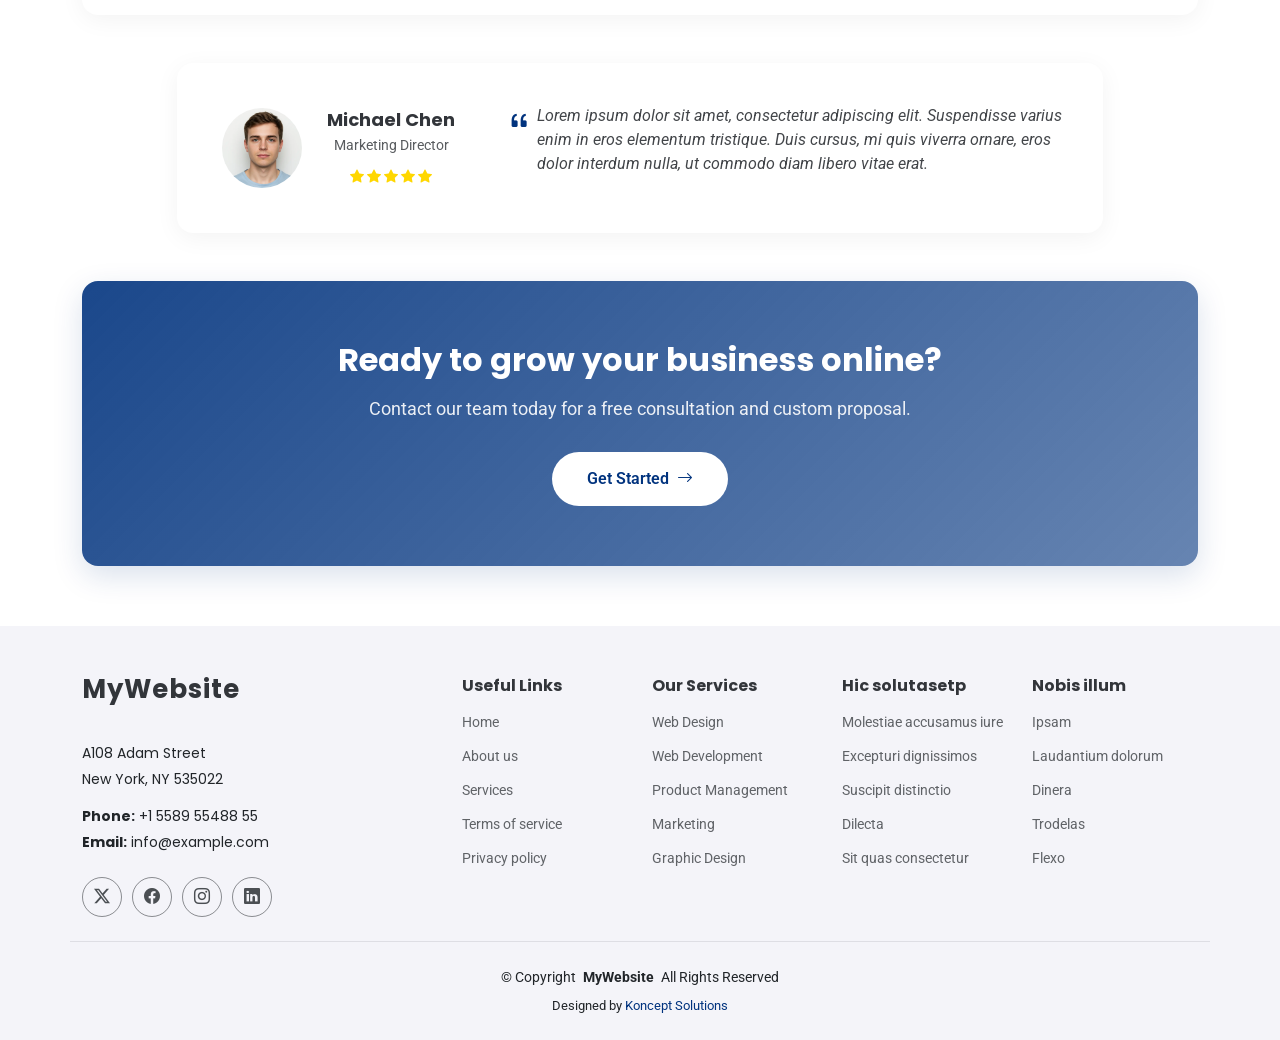
<file: services-details.html>
<!DOCTYPE html>
<html lang="en">

<head>
  <meta charset="utf-8">
  <meta content="width=device-width, initial-scale=1.0" name="viewport">
  <title>Services Details - Invent Bootstrap Template</title>
  <meta name="description" content="">
  <meta name="keywords" content="">

  <!-- Favicons -->
  <link href="assets/img/favicon.png" rel="icon">
  <link href="assets/img/apple-touch-icon.png" rel="apple-touch-icon">

  <!-- Fonts -->
  <link href="https://fonts.googleapis.com" rel="preconnect">
  <link href="https://fonts.gstatic.com" rel="preconnect" crossorigin>
  <link href="https://fonts.googleapis.com/css2?family=Roboto:ital,wght@0,100;0,300;0,400;0,500;0,700;0,900;1,100;1,300;1,400;1,500;1,700;1,900&family=Poppins:ital,wght@0,100;0,200;0,300;0,400;0,500;0,600;0,700;0,800;0,900;1,100;1,200;1,300;1,400;1,500;1,600;1,700;1,800;1,900&family=Raleway:ital,wght@0,100;0,200;0,300;0,400;0,500;0,600;0,700;0,800;0,900;1,100;1,200;1,300;1,400;1,500;1,600;1,700;1,800;1,900&display=swap" rel="stylesheet">

  <!-- Vendor CSS Files -->
  <link href="assets/vendor/bootstrap/css/bootstrap.min.css" rel="stylesheet">
  <link href="assets/vendor/bootstrap-icons/bootstrap-icons.css" rel="stylesheet">
  <link href="assets/vendor/aos/aos.css" rel="stylesheet">
  <link href="assets/vendor/glightbox/css/glightbox.min.css" rel="stylesheet">
  <link href="assets/vendor/swiper/swiper-bundle.min.css" rel="stylesheet">

  <!-- Main CSS File -->
  <link href="assets/css/main.css" rel="stylesheet">

</head>

<body class="services-details-page">

  <header id="header" class="header d-flex align-items-center fixed-top">
    <div class="container position-relative d-flex align-items-center justify-content-between">

      <a href="index.html" class="logo d-flex align-items-center me-auto me-xl-0">
        <!-- Uncomment the line below if you also wish to use an image logo -->
        <!-- <img src="assets/img/logo.webp" alt=""> -->
        <h1 class="sitename">Invent</h1><span>.</span>
      </a>

      <nav id="navmenu" class="navmenu">
        <ul>
          <li><a href="#hero">Home</a></li>
          <li><a href="#about">About</a></li>
          <li><a href="#services">Services</a></li>
          <li><a href="#portfolio">Portfolio</a></li>
          <li><a href="#pricing">Pricing</a></li>
          <li><a href="#team">Team</a></li>
          <li class="dropdown"><a href="#"><span>Dropdown</span> <i class="bi bi-chevron-down toggle-dropdown"></i></a>
            <ul>
              <li><a href="#">Dropdown 1</a></li>
              <li class="dropdown"><a href="#"><span>Deep Dropdown</span> <i class="bi bi-chevron-down toggle-dropdown"></i></a>
                <ul>
                  <li><a href="#">Deep Dropdown 1</a></li>
                  <li><a href="#">Deep Dropdown 2</a></li>
                  <li><a href="#">Deep Dropdown 3</a></li>
                  <li><a href="#">Deep Dropdown 4</a></li>
                  <li><a href="#">Deep Dropdown 5</a></li>
                </ul>
              </li>
              <li><a href="#">Dropdown 2</a></li>
              <li><a href="#">Dropdown 3</a></li>
              <li><a href="#">Dropdown 4</a></li>
            </ul>
          </li>
          <li><a href="#contact">Contact</a></li>
        </ul>
        <i class="mobile-nav-toggle d-xl-none bi bi-list"></i>
      </nav>

      <a class="btn-getstarted" href="#about">Get Started</a>

    </div>
  </header>

  <main class="main">

    <!-- Page Title -->
    <div class="page-title">
      <div class="heading">
        <div class="container">
          <div class="row d-flex justify-content-center text-center">
            <div class="col-lg-8">
              <h1 class="heading-title">Services Details</h1>
              <p class="mb-0">Odio et unde deleniti. Deserunt numquam exercitationem. Officiis quo odio sint voluptas consequatur ut a odio voluptatem. Sit dolorum debitis veritatis natus dolores. Quasi ratione sint. Sit quaerat ipsum dolorem.</p>
            </div>
          </div>
        </div>
      </div>
      <nav class="breadcrumbs">
        <div class="container">
          <ol>
            <li><a href="index.html">Home</a></li>
            <li class="current">Services Details</li>
          </ol>
        </div>
      </nav>
    </div><!-- End Page Title -->

    <!-- Service Details Section -->
    <section id="service-details" class="service-details section">

      <div class="container" data-aos="fade-up" data-aos-delay="100">

        <div class="row gy-5">

          <div class="col-lg-6">
            <div class="service-main-image" data-aos="zoom-in" data-aos-delay="200">
              <img src="assets/img/services/services-4.webp" alt="" class="img-fluid rounded-4">
              <div class="experience-badge">
                <span>10+</span>
                <p>Years Experience</p>
              </div>
            </div>
          </div>

          <div class="col-lg-6">
            <div class="service-main-content">
              <div class="section-header" data-aos="fade-up">
                <span class="section-subtitle">Our Expertise</span>
                <h2>Professional Digital Marketing Solutions</h2>
              </div>
              <p class="lead" data-aos="fade-up" data-aos-delay="100">
                Lorem ipsum dolor sit amet, consectetur adipiscing elit. Ut elit tellus, luctus nec ullamcorper mattis, pulvinar dapibus leo. Proin gravida nibh vel velit auctor aliquet.
              </p>
              <p data-aos="fade-up" data-aos-delay="200">
                Sed ut perspiciatis unde omnis iste natus error sit voluptatem accusantium doloremque laudantium, totam rem aperiam, eaque ipsa quae ab illo inventore veritatis et quasi architecto beatae vitae dicta sunt explicabo.
              </p>

              <ul class="service-benefits" data-aos="fade-up" data-aos-delay="300">
                <li><i class="bi bi-check2-circle"></i> Increase brand visibility and online presence</li>
                <li><i class="bi bi-check2-circle"></i> Drive more qualified traffic to your website</li>
                <li><i class="bi bi-check2-circle"></i> Convert more visitors into valuable customers</li>
                <li><i class="bi bi-check2-circle"></i> Measurable results and return on investment</li>
              </ul>
            </div>
          </div>

        </div>

        <div class="service-tabs mt-5" data-aos="fade-up">
          <ul class="nav nav-tabs" id="service-details-tabs" role="tablist">
            <li class="nav-item" role="presentation">
              <button class="nav-link active" id="service-details-tab-1-tab" data-bs-toggle="tab" data-bs-target="#service-details-tab-1" type="button" role="tab" aria-selected="true">
                <i class="bi bi-search"></i> SEO Services
              </button>
            </li>
            <li class="nav-item" role="presentation">
              <button class="nav-link" id="service-details-tab-2-tab" data-bs-toggle="tab" data-bs-target="#service-details-tab-2" type="button" role="tab" aria-selected="false">
                <i class="bi bi-megaphone"></i> PPC Management
              </button>
            </li>
            <li class="nav-item" role="presentation">
              <button class="nav-link" id="service-details-tab-3-tab" data-bs-toggle="tab" data-bs-target="#service-details-tab-3" type="button" role="tab" aria-selected="false">
                <i class="bi bi-people"></i> Social Media
              </button>
            </li>
            <li class="nav-item" role="presentation">
              <button class="nav-link" id="service-details-tab-4-tab" data-bs-toggle="tab" data-bs-target="#service-details-tab-4" type="button" role="tab" aria-selected="false">
                <i class="bi bi-envelope"></i> Email Marketing
              </button>
            </li>
          </ul>
          <div class="tab-content" id="service-details-tabs-content">
            <div class="tab-pane fade show active" id="service-details-tab-1" role="tabpanel">
              <div class="row align-items-center">
                <div class="col-lg-5" data-aos="fade-right" data-aos-delay="100">
                  <img src="assets/img/services/services-5.webp" alt="" class="img-fluid rounded-4">
                </div>
                <div class="col-lg-7" data-aos="fade-left" data-aos-delay="200">
                  <h3>Search Engine Optimization</h3>
                  <p>Lorem ipsum dolor sit amet, consectetur adipiscing elit. Ut elit tellus, luctus nec ullamcorper mattis, pulvinar dapibus leo. Proin gravida nibh vel velit auctor aliquet.</p>
                  <div class="row gy-4 mt-3">
                    <div class="col-md-6">
                      <div class="feature-item">
                        <i class="bi bi-graph-up-arrow"></i>
                        <h4>Keyword Research</h4>
                        <p>Duis aute irure dolor in reprehenderit in voluptate velit esse cillum dolore eu fugiat nulla pariatur.</p>
                      </div>
                    </div>
                    <div class="col-md-6">
                      <div class="feature-item">
                        <i class="bi bi-link"></i>
                        <h4>Link Building</h4>
                        <p>Excepteur sint occaecat cupidatat non proident, sunt in culpa qui officia deserunt mollit anim id est laborum.</p>
                      </div>
                    </div>
                  </div>
                </div>
              </div>
            </div>

            <div class="tab-pane fade" id="service-details-tab-2" role="tabpanel">
              <div class="row align-items-center">
                <div class="col-lg-5" data-aos="fade-right" data-aos-delay="100">
                  <img src="assets/img/services/services-6.webp" alt="" class="img-fluid rounded-4">
                </div>
                <div class="col-lg-7" data-aos="fade-left" data-aos-delay="200">
                  <h3>Pay-Per-Click Management</h3>
                  <p>Nemo enim ipsam voluptatem quia voluptas sit aspernatur aut odit aut fugit, sed quia consequuntur magni dolores eos qui ratione voluptatem sequi nesciunt.</p>
                  <div class="row gy-4 mt-3">
                    <div class="col-md-6">
                      <div class="feature-item">
                        <i class="bi bi-google"></i>
                        <h4>Google Ads</h4>
                        <p>Ut enim ad minima veniam, quis nostrum exercitationem ullam corporis suscipit laboriosam.</p>
                      </div>
                    </div>
                    <div class="col-md-6">
                      <div class="feature-item">
                        <i class="bi bi-bar-chart"></i>
                        <h4>Conversion Tracking</h4>
                        <p>Quis autem vel eum iure reprehenderit qui in ea voluptate velit esse quam nihil molestiae consequatur.</p>
                      </div>
                    </div>
                  </div>
                </div>
              </div>
            </div>

            <div class="tab-pane fade" id="service-details-tab-3" role="tabpanel">
              <div class="row align-items-center">
                <div class="col-lg-5" data-aos="fade-right" data-aos-delay="100">
                  <img src="assets/img/services/services-7.webp" alt="" class="img-fluid rounded-4">
                </div>
                <div class="col-lg-7" data-aos="fade-left" data-aos-delay="200">
                  <h3>Social Media Marketing</h3>
                  <p>At vero eos et accusamus et iusto odio dignissimos ducimus qui blanditiis praesentium voluptatum deleniti atque corrupti quos dolores et quas molestias excepturi sint.</p>
                  <div class="row gy-4 mt-3">
                    <div class="col-md-6">
                      <div class="feature-item">
                        <i class="bi bi-layout-text-window"></i>
                        <h4>Content Creation</h4>
                        <p>Nemo enim ipsam voluptatem quia voluptas sit aspernatur aut odit aut fugit, sed quia consequuntur.</p>
                      </div>
                    </div>
                    <div class="col-md-6">
                      <div class="feature-item">
                        <i class="bi bi-calendar-check"></i>
                        <h4>Scheduling &amp; Analytics</h4>
                        <p>Quisquam est, qui dolorem ipsum quia dolor sit amet, consectetur, adipisci velit, sed quia non numquam.</p>
                      </div>
                    </div>
                  </div>
                </div>
              </div>
            </div>

            <div class="tab-pane fade" id="service-details-tab-4" role="tabpanel">
              <div class="row align-items-center">
                <div class="col-lg-5" data-aos="fade-right" data-aos-delay="100">
                  <img src="assets/img/services/services-8.webp" alt="" class="img-fluid rounded-4">
                </div>
                <div class="col-lg-7" data-aos="fade-left" data-aos-delay="200">
                  <h3>Email Marketing Campaigns</h3>
                  <p>Temporibus autem quibusdam et aut officiis debitis aut rerum necessitatibus saepe eveniet ut et voluptates repudiandae sint et molestiae non recusandae.</p>
                  <div class="row gy-4 mt-3">
                    <div class="col-md-6">
                      <div class="feature-item">
                        <i class="bi bi-envelope-check"></i>
                        <h4>Automated Sequences</h4>
                        <p>Itaque earum rerum hic tenetur a sapiente delectus, ut aut reiciendis voluptatibus maiores.</p>
                      </div>
                    </div>
                    <div class="col-md-6">
                      <div class="feature-item">
                        <i class="bi bi-pie-chart"></i>
                        <h4>Analytics &amp; Reporting</h4>
                        <p>Ut aut reiciendis voluptatibus maiores alias consequatur aut perferendis doloribus asperiores repellat.</p>
                      </div>
                    </div>
                  </div>
                </div>
              </div>
            </div>
          </div>
        </div>

        <div class="service-testimonial mt-5" data-aos="fade-up" data-aos-delay="100">
          <div class="row">
            <div class="col-lg-10 mx-auto">
              <div class="testimonial-card">
                <div class="row align-items-center">
                  <div class="col-md-4" data-aos="zoom-in" data-aos-delay="200">
                    <div class="client-info d-flex align-items-center">
                      <img src="assets/img/person/person-m-5.webp" class="img-fluid rounded-circle" alt="">
                      <div>
                        <h4>Michael Chen</h4>
                        <p>Marketing Director</p>
                        <div class="stars">
                          <i class="bi bi-star-fill"></i>
                          <i class="bi bi-star-fill"></i>
                          <i class="bi bi-star-fill"></i>
                          <i class="bi bi-star-fill"></i>
                          <i class="bi bi-star-fill"></i>
                        </div>
                      </div>
                    </div>
                  </div>
                  <div class="col-md-8" data-aos="fade-in" data-aos-delay="300">
                    <div class="quote">
                      <i class="bi bi-quote"></i>
                      <p>Lorem ipsum dolor sit amet, consectetur adipiscing elit. Suspendisse varius enim in eros elementum tristique. Duis cursus, mi quis viverra ornare, eros dolor interdum nulla, ut commodo diam libero vitae erat.</p>
                    </div>
                  </div>
                </div>
              </div>
            </div>
          </div>
        </div>

        <div class="service-cta mt-5 text-center" data-aos="zoom-in">
          <h3>Ready to grow your business online?</h3>
          <p>Contact our team today for a free consultation and custom proposal.</p>
          <a href="#" class="btn-service">Get Started <i class="bi bi-arrow-right"></i></a>
        </div>

      </div>

    </section><!-- /Service Details Section -->

  </main>

  <footer id="footer" class="footer light-background">

    <div class="container footer-top">
      <div class="row gy-4">
        <div class="col-lg-4 col-md-6 footer-about">
          <a href="index.html" class="logo d-flex align-items-center">
            <span class="sitename">MyWebsite</span>
          </a>
          <div class="footer-contact pt-3">
            <p>A108 Adam Street</p>
            <p>New York, NY 535022</p>
            <p class="mt-3"><strong>Phone:</strong> <span>+1 5589 55488 55</span></p>
            <p><strong>Email:</strong> <span>info@example.com</span></p>
          </div>
          <div class="social-links d-flex mt-4">
            <a href=""><i class="bi bi-twitter-x"></i></a>
            <a href=""><i class="bi bi-facebook"></i></a>
            <a href=""><i class="bi bi-instagram"></i></a>
            <a href=""><i class="bi bi-linkedin"></i></a>
          </div>
        </div>

        <div class="col-lg-2 col-md-3 footer-links">
          <h4>Useful Links</h4>
          <ul>
            <li><a href="#">Home</a></li>
            <li><a href="#">About us</a></li>
            <li><a href="#">Services</a></li>
            <li><a href="#">Terms of service</a></li>
            <li><a href="#">Privacy policy</a></li>
          </ul>
        </div>

        <div class="col-lg-2 col-md-3 footer-links">
          <h4>Our Services</h4>
          <ul>
            <li><a href="#">Web Design</a></li>
            <li><a href="#">Web Development</a></li>
            <li><a href="#">Product Management</a></li>
            <li><a href="#">Marketing</a></li>
            <li><a href="#">Graphic Design</a></li>
          </ul>
        </div>

        <div class="col-lg-2 col-md-3 footer-links">
          <h4>Hic solutasetp</h4>
          <ul>
            <li><a href="#">Molestiae accusamus iure</a></li>
            <li><a href="#">Excepturi dignissimos</a></li>
            <li><a href="#">Suscipit distinctio</a></li>
            <li><a href="#">Dilecta</a></li>
            <li><a href="#">Sit quas consectetur</a></li>
          </ul>
        </div>

        <div class="col-lg-2 col-md-3 footer-links">
          <h4>Nobis illum</h4>
          <ul>
            <li><a href="#">Ipsam</a></li>
            <li><a href="#">Laudantium dolorum</a></li>
            <li><a href="#">Dinera</a></li>
            <li><a href="#">Trodelas</a></li>
            <li><a href="#">Flexo</a></li>
          </ul>
        </div>

      </div>
    </div>

    <div class="container copyright text-center mt-4">
      <p>© <span>Copyright</span> <strong class="px-1 sitename">MyWebsite</strong> <span>All Rights Reserved</span></p>
      <div class="credits">
        Designed by <a href="https://konceptsolution.in/">Koncept Solutions</a>
      </div>
    </div>

  </footer>

  <!-- Scroll Top -->
  <a href="#" id="scroll-top" class="scroll-top d-flex align-items-center justify-content-center"><i class="bi bi-arrow-up-short"></i></a>

  <!-- Preloader -->
  <div id="preloader"></div>

  <!-- Vendor JS Files -->
  <script src="assets/vendor/bootstrap/js/bootstrap.bundle.min.js"></script>
  <script src="assets/vendor/php-email-form/validate.js"></script>
  <script src="assets/vendor/aos/aos.js"></script>
  <script src="assets/vendor/glightbox/js/glightbox.min.js"></script>
  <script src="assets/vendor/imagesloaded/imagesloaded.pkgd.min.js"></script>
  <script src="assets/vendor/isotope-layout/isotope.pkgd.min.js"></script>
  <script src="assets/vendor/swiper/swiper-bundle.min.js"></script>

  <!-- Main JS File -->
  <script src="assets/js/main.js"></script>

</body>

</html>
</file>
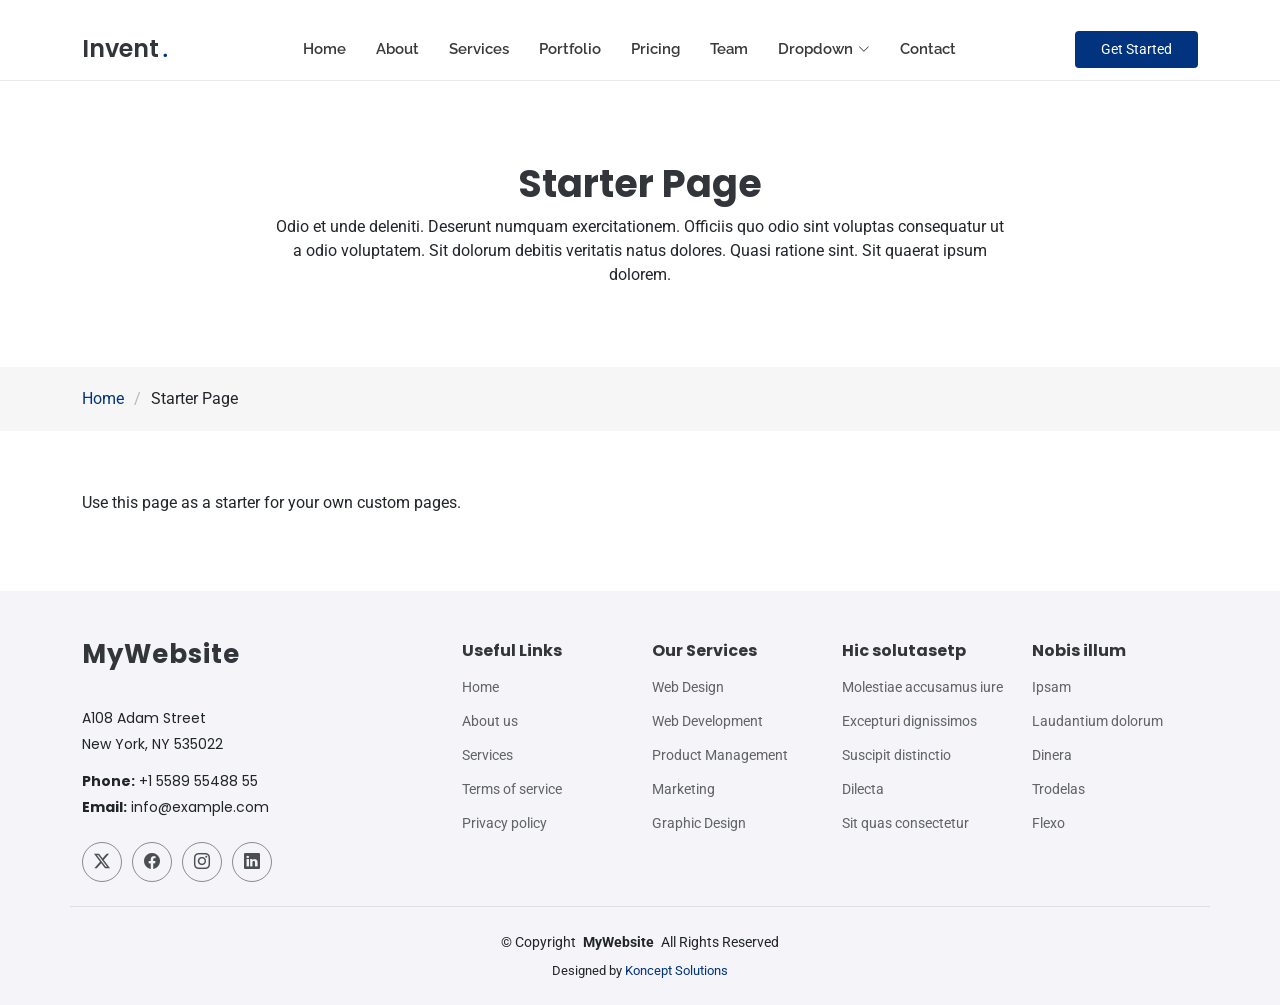
<file: starter-page.html>
<!DOCTYPE html>
<html lang="en">

<head>
  <meta charset="utf-8">
  <meta content="width=device-width, initial-scale=1.0" name="viewport">
  <title>Starter Page - Invent Bootstrap Template</title>
  <meta name="description" content="">
  <meta name="keywords" content="">

  <!-- Favicons -->
  <link href="assets/img/favicon.png" rel="icon">
  <link href="assets/img/apple-touch-icon.png" rel="apple-touch-icon">

  <!-- Fonts -->
  <link href="https://fonts.googleapis.com" rel="preconnect">
  <link href="https://fonts.gstatic.com" rel="preconnect" crossorigin>
  <link href="https://fonts.googleapis.com/css2?family=Roboto:ital,wght@0,100;0,300;0,400;0,500;0,700;0,900;1,100;1,300;1,400;1,500;1,700;1,900&family=Poppins:ital,wght@0,100;0,200;0,300;0,400;0,500;0,600;0,700;0,800;0,900;1,100;1,200;1,300;1,400;1,500;1,600;1,700;1,800;1,900&family=Raleway:ital,wght@0,100;0,200;0,300;0,400;0,500;0,600;0,700;0,800;0,900;1,100;1,200;1,300;1,400;1,500;1,600;1,700;1,800;1,900&display=swap" rel="stylesheet">

  <!-- Vendor CSS Files -->
  <link href="assets/vendor/bootstrap/css/bootstrap.min.css" rel="stylesheet">
  <link href="assets/vendor/bootstrap-icons/bootstrap-icons.css" rel="stylesheet">
  <link href="assets/vendor/aos/aos.css" rel="stylesheet">
  <link href="assets/vendor/glightbox/css/glightbox.min.css" rel="stylesheet">
  <link href="assets/vendor/swiper/swiper-bundle.min.css" rel="stylesheet">

  <!-- Main CSS File -->
  <link href="assets/css/main.css" rel="stylesheet">

</head>

<body class="starter-page-page">

  <header id="header" class="header d-flex align-items-center fixed-top">
    <div class="container position-relative d-flex align-items-center justify-content-between">

      <a href="index.html" class="logo d-flex align-items-center me-auto me-xl-0">
        <!-- Uncomment the line below if you also wish to use an image logo -->
        <!-- <img src="assets/img/logo.webp" alt=""> -->
        <h1 class="sitename">Invent</h1><span>.</span>
      </a>

      <nav id="navmenu" class="navmenu">
        <ul>
          <li><a href="#hero">Home</a></li>
          <li><a href="#about">About</a></li>
          <li><a href="#services">Services</a></li>
          <li><a href="#portfolio">Portfolio</a></li>
          <li><a href="#pricing">Pricing</a></li>
          <li><a href="#team">Team</a></li>
          <li class="dropdown"><a href="#"><span>Dropdown</span> <i class="bi bi-chevron-down toggle-dropdown"></i></a>
            <ul>
              <li><a href="#">Dropdown 1</a></li>
              <li class="dropdown"><a href="#"><span>Deep Dropdown</span> <i class="bi bi-chevron-down toggle-dropdown"></i></a>
                <ul>
                  <li><a href="#">Deep Dropdown 1</a></li>
                  <li><a href="#">Deep Dropdown 2</a></li>
                  <li><a href="#">Deep Dropdown 3</a></li>
                  <li><a href="#">Deep Dropdown 4</a></li>
                  <li><a href="#">Deep Dropdown 5</a></li>
                </ul>
              </li>
              <li><a href="#">Dropdown 2</a></li>
              <li><a href="#">Dropdown 3</a></li>
              <li><a href="#">Dropdown 4</a></li>
            </ul>
          </li>
          <li><a href="#contact">Contact</a></li>
        </ul>
        <i class="mobile-nav-toggle d-xl-none bi bi-list"></i>
      </nav>

      <a class="btn-getstarted" href="#about">Get Started</a>

    </div>
  </header>

  <main class="main">

    <!-- Page Title -->
    <div class="page-title">
      <div class="heading">
        <div class="container">
          <div class="row d-flex justify-content-center text-center">
            <div class="col-lg-8">
              <h1 class="heading-title">Starter Page</h1>
              <p class="mb-0">
                Odio et unde deleniti. Deserunt numquam exercitationem. Officiis quo
                odio sint voluptas consequatur ut a odio voluptatem. Sit dolorum
                debitis veritatis natus dolores. Quasi ratione sint. Sit quaerat
                ipsum dolorem.
              </p>
            </div>
          </div>
        </div>
      </div>
      <nav class="breadcrumbs">
        <div class="container">
          <ol>
            <li><a href="index.html">Home</a></li>
            <li class="current">Starter Page</li>
          </ol>
        </div>
      </nav>
    </div><!-- End Page Title -->

    <!-- Starter Section Section -->
    <section id="starter-section" class="starter-section section">

      <div class="container" data-aos="fade-up">
        <p>Use this page as a starter for your own custom pages.</p>
      </div>

    </section><!-- /Starter Section Section -->

  </main>

  <footer id="footer" class="footer light-background">

    <div class="container footer-top">
      <div class="row gy-4">
        <div class="col-lg-4 col-md-6 footer-about">
          <a href="index.html" class="logo d-flex align-items-center">
            <span class="sitename">MyWebsite</span>
          </a>
          <div class="footer-contact pt-3">
            <p>A108 Adam Street</p>
            <p>New York, NY 535022</p>
            <p class="mt-3"><strong>Phone:</strong> <span>+1 5589 55488 55</span></p>
            <p><strong>Email:</strong> <span>info@example.com</span></p>
          </div>
          <div class="social-links d-flex mt-4">
            <a href=""><i class="bi bi-twitter-x"></i></a>
            <a href=""><i class="bi bi-facebook"></i></a>
            <a href=""><i class="bi bi-instagram"></i></a>
            <a href=""><i class="bi bi-linkedin"></i></a>
          </div>
        </div>

        <div class="col-lg-2 col-md-3 footer-links">
          <h4>Useful Links</h4>
          <ul>
            <li><a href="#">Home</a></li>
            <li><a href="#">About us</a></li>
            <li><a href="#">Services</a></li>
            <li><a href="#">Terms of service</a></li>
            <li><a href="#">Privacy policy</a></li>
          </ul>
        </div>

        <div class="col-lg-2 col-md-3 footer-links">
          <h4>Our Services</h4>
          <ul>
            <li><a href="#">Web Design</a></li>
            <li><a href="#">Web Development</a></li>
            <li><a href="#">Product Management</a></li>
            <li><a href="#">Marketing</a></li>
            <li><a href="#">Graphic Design</a></li>
          </ul>
        </div>

        <div class="col-lg-2 col-md-3 footer-links">
          <h4>Hic solutasetp</h4>
          <ul>
            <li><a href="#">Molestiae accusamus iure</a></li>
            <li><a href="#">Excepturi dignissimos</a></li>
            <li><a href="#">Suscipit distinctio</a></li>
            <li><a href="#">Dilecta</a></li>
            <li><a href="#">Sit quas consectetur</a></li>
          </ul>
        </div>

        <div class="col-lg-2 col-md-3 footer-links">
          <h4>Nobis illum</h4>
          <ul>
            <li><a href="#">Ipsam</a></li>
            <li><a href="#">Laudantium dolorum</a></li>
            <li><a href="#">Dinera</a></li>
            <li><a href="#">Trodelas</a></li>
            <li><a href="#">Flexo</a></li>
          </ul>
        </div>

      </div>
    </div>

    <div class="container copyright text-center mt-4">
      <p>© <span>Copyright</span> <strong class="px-1 sitename">MyWebsite</strong> <span>All Rights Reserved</span></p>
      <div class="credits">
        Designed by <a href="https://konceptsolution.in/">Koncept Solutions</a>
      </div>
    </div>

  </footer>

  <!-- Scroll Top -->
  <a href="#" id="scroll-top" class="scroll-top d-flex align-items-center justify-content-center"><i class="bi bi-arrow-up-short"></i></a>

  <!-- Preloader -->
  <div id="preloader"></div>

  <!-- Vendor JS Files -->
  <script src="assets/vendor/bootstrap/js/bootstrap.bundle.min.js"></script>
  <script src="assets/vendor/php-email-form/validate.js"></script>
  <script src="assets/vendor/aos/aos.js"></script>
  <script src="assets/vendor/glightbox/js/glightbox.min.js"></script>
  <script src="assets/vendor/imagesloaded/imagesloaded.pkgd.min.js"></script>
  <script src="assets/vendor/isotope-layout/isotope.pkgd.min.js"></script>
  <script src="assets/vendor/swiper/swiper-bundle.min.js"></script>

  <!-- Main JS File -->
  <script src="assets/js/main.js"></script>

</body>

</html>
</file>
<file: assets/css/main.css>
/**
* Template Name: Invent
* Template URL: https://bootstrapmade.com/invent-bootstrap-business-template/
* Updated: May 12 2025 with Bootstrap v5.3.6
* Author: BootstrapMade.com
* License: https://bootstrapmade.com/license/
*/

/*--------------------------------------------------------------
# Font & Color Variables
# Help: https://bootstrapmade.com/color-system/
--------------------------------------------------------------*/
/* Fonts */
:root {
  --default-font: "Roboto",  system-ui, -apple-system, "Segoe UI", Roboto, "Helvetica Neue", Arial, "Noto Sans", "Liberation Sans", sans-serif, "Apple Color Emoji", "Segoe UI Emoji", "Segoe UI Symbol", "Noto Color Emoji";
  --heading-font: "Poppins",  sans-serif;
  --nav-font: "Raleway",  sans-serif;
}

/* WhatsApp Floating Icon */
.whatsapp-float {
  position: fixed;
  bottom: 20px;
  left: 20px;
  z-index: 1000;
}

.whatsapp-float a {
  display: flex;
  justify-content: center;
  align-items: center;
  width: 60px;
  height: 60px;
  background-color: #25D366;
  color: white;
  border-radius: 50%;
  font-size: 30px;
  box-shadow: 0 2px 10px rgba(0, 0, 0, 0.2);
  transition: transform 0.3s ease-in-out;
}

.whatsapp-float a:hover {
  transform: scale(1.1);
}

/* Logo Image Size */
.logo img {
  max-height: 400px; /* Adjust this value as needed */
  width: 190px;
}

/* Global Colors - The following color variables are used throughout the website. Updating them here will change the color scheme of the entire website */
:root { 
  --background-color: #ffffff; /* Background color for the entire website, including individual sections */
  --default-color: #212529; /* Default color used for the majority of the text content across the entire website */
  --heading-color: #32353a; /* Color for headings, subheadings and title throughout the website */
  --accent-color: #01337e; /* Accent color that represents your brand on the website. It's used for buttons, links, and other elements that need to stand out */
  --surface-color: #ffffff; /* The surface color is used as a background of boxed elements within sections, such as cards, icon boxes, or other elements that require a visual separation from the global background. */
  --contrast-color: #ffffff; /* Contrast color for text, ensuring readability against backgrounds of accent, heading, or default colors. */
}

/* Nav Menu Colors - The following color variables are used specifically for the navigation menu. They are separate from the global colors to allow for more customization options */
:root {
  --nav-color: #3a3939;  /* The default color of the main navmenu links */
  --nav-hover-color: #01337e; /* Applied to main navmenu links when they are hovered over or active */
  --nav-mobile-background-color: #ffffff; /* Used as the background color for mobile navigation menu */
  --nav-dropdown-background-color: #ffffff; /* Used as the background color for dropdown items that appear when hovering over primary navigation items */
  --nav-dropdown-color: #3a3939; /* Used for navigation links of the dropdown items in the navigation menu. */
  --nav-dropdown-hover-color: #01337e; /* Similar to --nav-hover-color, this color is applied to dropdown navigation links when they are hovered over. */
}

/* Color Presets - These classes override global colors when applied to any section or element, providing reuse of the sam color scheme. */

.light-background {
  --background-color: #f4f4f9;
  --surface-color: #ffffff;
}

.dark-background {
  --background-color: #060606;
  --default-color: #ffffff;
  --heading-color: #ffffff;
  --surface-color: #252525;
  --contrast-color: #ffffff;
}

/* Smooth scroll */
:root {
  scroll-behavior: smooth;
}

/*--------------------------------------------------------------
# General Styling & Shared Classes
--------------------------------------------------------------*/
body {
  color: var(--default-color);
  background-color: var(--background-color);
  font-family: var(--default-font);
}

a {
  color: var(--accent-color);
  text-decoration: none;
  transition: 0.3s;
}

a:hover {
  color: color-mix(in srgb, var(--accent-color), transparent 25%);
  text-decoration: none;
}

h1,
h2,
h3,
h4,
h5,
h6 {
  color: var(--heading-color);
  font-family: var(--heading-font);
}

/* PHP Email Form Messages
------------------------------*/
.php-email-form .error-message {
  display: none;
  background: #df1529;
  color: #ffffff;
  text-align: left;
  padding: 15px;
  margin-bottom: 24px;
  font-weight: 600;
}

.php-email-form .sent-message {
  display: none;
  color: #ffffff;
  background: #059652;
  text-align: center;
  padding: 15px;
  margin-bottom: 24px;
  font-weight: 600;
}

.php-email-form .loading {
  display: none;
  background: var(--surface-color);
  text-align: center;
  padding: 15px;
  margin-bottom: 24px;
}

.php-email-form .loading:before {
  content: "";
  display: inline-block;
  border-radius: 50%;
  width: 24px;
  height: 24px;
  margin: 0 10px -6px 0;
  border: 3px solid var(--accent-color);
  border-top-color: var(--surface-color);
  animation: php-email-form-loading 1s linear infinite;
}

@keyframes php-email-form-loading {
  0% {
    transform: rotate(0deg);
  }

  100% {
    transform: rotate(360deg);
  }
}

/*--------------------------------------------------------------
# Global Header
--------------------------------------------------------------*/
.header {
  --background-color: rgba(255, 255, 255, 0);
  color: var(--default-color);
  background-color: var(--background-color);
  padding: 20px 0;
  transition: all 0.5s;
  z-index: 997;
}

.header .logo {
  line-height: 1;
}

.header .logo img {
  max-height: 36px;
  margin-right: 8px;
}

.header .logo h1 {
  font-size: 24px;
  margin: 0;
  font-weight: 600;
  color: var(--heading-color);
}

.header .logo span {
  color: var(--accent-color);
  font-size: 24px;
  font-weight: 600;
  padding-left: 3px;
}

.header .btn-getstarted,
.header .btn-getstarted:focus {
  color: var(--contrast-color);
  background: var(--accent-color);
  font-size: 14px;
  padding: 8px 26px;
  margin: 0;
  border-radius: 4px;
  transition: 0.3s;
}

.header .btn-getstarted:hover,
.header .btn-getstarted:focus:hover {
  color: var(--contrast-color);
  background: color-mix(in srgb, var(--accent-color), transparent 15%);
}

@media (max-width: 1200px) {
  .header .logo {
    order: 1;
  }

  .header .btn-getstarted {
    order: 2;
    margin: 0 15px 0 0;
    padding: 6px 20px;
  }

  .header .navmenu {
    order: 3;
  }
}

.scrolled .header {
  box-shadow: 0 0 30px 10px rgba(0, 0, 0, 0.1);
}

/* Global Header on Scroll
------------------------------*/
.scrolled .header {
  --background-color: rgba(255, 255, 255, 0.9);
}

/*--------------------------------------------------------------
# Navigation Menu
--------------------------------------------------------------*/
/* Navmenu - Desktop */
@media (min-width: 1200px) {
  .navmenu {
    padding: 0;
  }

  .navmenu ul {
    margin: 0;
    padding: 0;
    display: flex;
    list-style: none;
    align-items: center;
  }

  .navmenu li {
    position: relative;
  }

  .navmenu a,
  .navmenu a:focus {
    color: var(--nav-color);
    padding: 18px 15px;
    font-size: 15px;
    font-family: var(--nav-font);
    font-weight: 600;
    display: flex;
    align-items: center;
    justify-content: space-between;
    white-space: nowrap;
    transition: 0.3s;
  }

  .navmenu a i,
  .navmenu a:focus i {
    font-size: 12px;
    line-height: 0;
    margin-left: 5px;
    transition: 0.3s;
  }

  .navmenu li:last-child a {
    padding-right: 0;
  }

  .navmenu li:hover>a,
  .navmenu .active,
  .navmenu .active:focus {
    color: var(--nav-hover-color);
  }

  .navmenu .dropdown ul {
    margin: 0;
    padding: 10px 0;
    background: var(--nav-dropdown-background-color);
    display: block;
    position: absolute;
    visibility: hidden;
    left: 14px;
    top: 130%;
    opacity: 0;
    transition: 0.3s;
    border-radius: 4px;
    z-index: 99;
    box-shadow: 0px 0px 30px rgba(0, 0, 0, 0.1);
  }

  .navmenu .dropdown ul li {
    min-width: 200px;
  }

  .navmenu .dropdown ul a {
    padding: 10px 20px;
    font-size: 15px;
    text-transform: none;
    color: var(--nav-dropdown-color);
  }

  .navmenu .dropdown ul a i {
    font-size: 12px;
  }

  .navmenu .dropdown ul a:hover,
  .navmenu .dropdown ul .active:hover,
  .navmenu .dropdown ul li:hover>a {
    color: var(--nav-dropdown-hover-color);
  }

  .navmenu .dropdown:hover>ul {
    opacity: 1;
    top: 100%;
    visibility: visible;
  }

  .navmenu .dropdown .dropdown ul {
    top: 0;
    left: -90%;
    visibility: hidden;
  }

  .navmenu .dropdown .dropdown:hover>ul {
    opacity: 1;
    top: 0;
    left: -100%;
    visibility: visible;
  }
}

/* Navmenu - Mobile */
@media (max-width: 1199px) {
  .mobile-nav-toggle {
    color: var(--nav-color);
    font-size: 28px;
    line-height: 0;
    margin-right: 10px;
    cursor: pointer;
    transition: color 0.3s;
  }

  .navmenu {
    padding: 0;
    z-index: 9997;
  }

  .navmenu ul {
    display: none;
    list-style: none;
    position: absolute;
    inset: 60px 20px 20px 20px;
    padding: 10px 0;
    margin: 0;
    border-radius: 6px;
    background-color: var(--nav-mobile-background-color);
    overflow-y: auto;
    transition: 0.3s;
    z-index: 9998;
    box-shadow: 0px 0px 30px rgba(0, 0, 0, 0.1);
  }

  .navmenu a,
  .navmenu a:focus {
    color: var(--nav-dropdown-color);
    padding: 10px 20px;
    font-family: var(--nav-font);
    font-size: 17px;
    font-weight: 500;
    display: flex;
    align-items: center;
    justify-content: space-between;
    white-space: nowrap;
    transition: 0.3s;
  }

  .navmenu a i,
  .navmenu a:focus i {
    font-size: 12px;
    line-height: 0;
    margin-left: 5px;
    width: 30px;
    height: 30px;
    display: flex;
    align-items: center;
    justify-content: center;
    border-radius: 50%;
    transition: 0.3s;
    background-color: color-mix(in srgb, var(--accent-color), transparent 90%);
  }

  .navmenu a i:hover,
  .navmenu a:focus i:hover {
    background-color: var(--accent-color);
    color: var(--contrast-color);
  }

  .navmenu a:hover,
  .navmenu .active,
  .navmenu .active:focus {
    color: var(--nav-dropdown-hover-color);
  }

  .navmenu .active i,
  .navmenu .active:focus i {
    background-color: var(--accent-color);
    color: var(--contrast-color);
    transform: rotate(180deg);
  }

  .navmenu .dropdown ul {
    position: static;
    display: none;
    z-index: 99;
    padding: 10px 0;
    margin: 10px 20px;
    background-color: var(--nav-dropdown-background-color);
    border: 1px solid color-mix(in srgb, var(--default-color), transparent 90%);
    box-shadow: none;
    transition: all 0.5s ease-in-out;
  }

  .navmenu .dropdown ul ul {
    background-color: rgba(33, 37, 41, 0.1);
  }

  .navmenu .dropdown>.dropdown-active {
    display: block;
    background-color: rgba(33, 37, 41, 0.03);
  }

  .mobile-nav-active {
    overflow: hidden;
  }

  .mobile-nav-active .mobile-nav-toggle {
    color: #fff;
    position: absolute;
    font-size: 32px;
    top: 15px;
    right: 15px;
    margin-right: 0;
    z-index: 9999;
  }

  .mobile-nav-active .navmenu {
    position: fixed;
    overflow: hidden;
    inset: 0;
    background: rgba(33, 37, 41, 0.8);
    transition: 0.3s;
  }

  .mobile-nav-active .navmenu>ul {
    display: block;
  }
}

/*--------------------------------------------------------------
# Global Footer
--------------------------------------------------------------*/
.footer {
  color: var(--default-color);
  background-color: var(--background-color);
  font-size: 14px;
  position: relative;
}

.footer .footer-top {
  padding-top: 50px;
}

.footer .footer-about .logo {
  line-height: 1;
  margin-bottom: 25px;
}

.footer .footer-about .logo img {
  max-height: 40px;
  margin-right: 6px;
}

.footer .footer-about .logo span {
  color: var(--heading-color);
  font-family: var(--heading-font);
  font-size: 26px;
  font-weight: 700;
  letter-spacing: 1px;
}

.footer .footer-about p {
  font-size: 14px;
  font-family: var(--heading-font);
}

.footer .social-links a {
  display: flex;
  align-items: center;
  justify-content: center;
  width: 40px;
  height: 40px;
  border-radius: 50%;
  border: 1px solid color-mix(in srgb, var(--default-color), transparent 50%);
  font-size: 16px;
  color: color-mix(in srgb, var(--default-color), transparent 20%);
  margin-right: 10px;
  transition: 0.3s;
}

.footer .social-links a:hover {
  color: var(--accent-color);
  border-color: var(--accent-color);
}

.footer h4 {
  font-size: 16px;
  font-weight: bold;
  position: relative;
  padding-bottom: 12px;
}

.footer .footer-links {
  margin-bottom: 30px;
}

.footer .footer-links ul {
  list-style: none;
  padding: 0;
  margin: 0;
}

.footer .footer-links ul i {
  padding-right: 2px;
  font-size: 12px;
  line-height: 0;
}

.footer .footer-links ul li {
  padding: 10px 0;
  display: flex;
  align-items: center;
}

.footer .footer-links ul li:first-child {
  padding-top: 0;
}

.footer .footer-links ul a {
  color: color-mix(in srgb, var(--default-color), transparent 30%);
  display: inline-block;
  line-height: 1;
}

.footer .footer-links ul a:hover {
  color: var(--accent-color);
}

.footer .footer-contact p {
  margin-bottom: 5px;
}

.footer .copyright {
  padding: 25px 0;
  border-top: 1px solid color-mix(in srgb, var(--default-color), transparent 90%);
}

.footer .copyright p {
  margin-bottom: 0;
}

.footer .credits {
  margin-top: 8px;
  font-size: 13px;
}

/*--------------------------------------------------------------
# Preloader
--------------------------------------------------------------*/
#preloader {
  position: fixed;
  inset: 0;
  z-index: 999999;
  overflow: hidden;
  background: var(--background-color);
  transition: all 0.6s ease-out;
}

#preloader:before {
  content: "";
  position: fixed;
  top: calc(50% - 30px);
  left: calc(50% - 30px);
  border: 6px solid #ffffff;
  border-color: var(--accent-color) transparent var(--accent-color) transparent;
  border-radius: 50%;
  width: 60px;
  height: 60px;
  animation: animate-preloader 1.5s linear infinite;
}

@keyframes animate-preloader {
  0% {
    transform: rotate(0deg);
  }

  100% {
    transform: rotate(360deg);
  }
}

/*--------------------------------------------------------------
# Scroll Top Button
--------------------------------------------------------------*/
.scroll-top {
  position: fixed;
  visibility: hidden;
  opacity: 0;
  right: 15px;
  bottom: 15px;
  z-index: 99999;
  background-color: var(--accent-color);
  width: 40px;
  height: 40px;
  border-radius: 4px;
  transition: all 0.4s;
}

.scroll-top i {
  font-size: 24px;
  color: var(--contrast-color);
  line-height: 0;
}

.scroll-top:hover {
  background-color: color-mix(in srgb, var(--accent-color), transparent 20%);
  color: var(--contrast-color);
}

.scroll-top.active {
  visibility: visible;
  opacity: 1;
}

/*--------------------------------------------------------------
# Disable aos animation delay on mobile devices
--------------------------------------------------------------*/
@media screen and (max-width: 768px) {
  [data-aos-delay] {
    transition-delay: 0 !important;
  }
}

/*--------------------------------------------------------------
# Global Page Titles & Breadcrumbs
--------------------------------------------------------------*/
.page-title {
  color: var(--default-color);
  background-color: var(--background-color);
  position: relative;
  padding-top: 80px;
}

.page-title .heading {
  padding: 80px 0;
  border-top: 1px solid color-mix(in srgb, var(--default-color), transparent 90%);
}

.page-title .heading h1 {
  font-size: 38px;
  font-weight: 700;
}

.page-title nav {
  background-color: color-mix(in srgb, var(--default-color), transparent 96%);
  padding: 20px 0;
}

.page-title nav ol {
  display: flex;
  flex-wrap: wrap;
  list-style: none;
  padding: 0;
  margin: 0;
  font-size: 16px;
  font-weight: 400;
}

.page-title nav ol li+li {
  padding-left: 10px;
}

.page-title nav ol li+li::before {
  content: "/";
  display: inline-block;
  padding-right: 10px;
  color: color-mix(in srgb, var(--default-color), transparent 70%);
}

/*--------------------------------------------------------------
# Global Sections
--------------------------------------------------------------*/
section,
.section {
  color: var(--default-color);
  background-color: var(--background-color);
  padding: 60px 0;
  scroll-margin-top: 98px;
  overflow: clip;
}

@media (max-width: 1199px) {

  section,
  .section {
    scroll-margin-top: 64px;
  }
}

/*--------------------------------------------------------------
# Global Section Titles
--------------------------------------------------------------*/
.section-title {
  text-align: center;
  padding-bottom: 60px;
  position: relative;
}

.section-title h2 {
  font-size: 32px;
  font-weight: 700;
  margin-bottom: 20px;
  padding-bottom: 20px;
  position: relative;
}

.section-title h2:before {
  content: "";
  position: absolute;
  display: block;
  width: 160px;
  height: 1px;
  background: color-mix(in srgb, var(--default-color), transparent 60%);
  left: 0;
  right: 0;
  bottom: 1px;
  margin: auto;
}

.section-title h2::after {
  content: "";
  position: absolute;
  display: block;
  width: 60px;
  height: 3px;
  background: var(--accent-color);
  left: 0;
  right: 0;
  bottom: 0;
  margin: auto;
}

.section-title p {
  margin-bottom: 0;
}

.bg-section-light {
  background-color: #e6e2e2;
  padding: 60px 0;
}


/* General Feature Box Styling */
.feature-box {
  padding: 1.5rem;
  border-radius: 12px;
  background-color: var(--surface-color);
  border: 1px solid color-mix(in srgb, var(--accent-color), transparent 80%);
  transition: all 0.3s ease;
  display: flex;
  flex-direction: column;
  align-items: center;
  text-align: center;
}

/*--------------------------------------------------------------
# Hero Section
--------------------------------------------------------------*/
.product-portfolio .brochure-item {
  background: var(--surface-color);
  padding: 20px;
  border-radius: 8px;
  box-shadow: 0 4px 12px rgba(0, 0, 0, 0.1);
  text-align: center;
  transition: all 0.3s ease-in-out;
}

.product-portfolio .brochure-item:hover {
  transform: translateY(-5px);
  box-shadow: 0 6px 16px rgba(0, 0, 0, 0.15);
}

.product-portfolio .brochure-item img {
  max-width: 100%;
  height: auto;
  border-radius: 4px;
  margin-bottom: 15px;
}

.product-portfolio .brochure-item h4 {
  font-size: 18px;
  font-weight: 600;
  color: var(--heading-color);
}

.product-portfolio-slider {
  overflow: hidden;
  padding: 20px 0;
}

.product-portfolio-slider .swiper-pagination {
  margin-top: 20px; /* Add space above the pagination dots */
  position: relative; /* Ensure proper positioning */
  bottom: auto; /* Override any default bottom positioning */
}

/*--------------------------------------------------------------
# Hero Section
--------------------------------------------------------------*/
.hero {
  padding-top: 140px;
  position: relative;
  overflow: hidden;
  background-color: color-mix(in srgb, var(--accent-color), transparent 95%);
  padding-bottom: 80px;
}

.hero .badge-wrapper .d-inline-flex {
  padding: 0.5rem 0.75rem;
  border-color: color-mix(in srgb, var(--accent-color), transparent 80%);
}

.hero .badge-wrapper .d-inline-flex .icon-circle {
  height: 24px;
  width: 24px;
  border-radius: 50%;
  background-color: color-mix(in srgb, var(--accent-color), transparent 80%);
  display: flex;
  align-items: center;
  justify-content: center;
}

.hero .badge-wrapper .d-inline-flex .icon-circle i {
  font-size: 0.875rem;
  color: var(--heading-color);
}

.hero .badge-wrapper .d-inline-flex .badge-text {
  font-size: 0.875rem;
  font-weight: 500;
  color: var(--heading-color);
}

@media (max-width: 767.98px) {
  .hero .badge-wrapper .d-inline-flex .badge-text {
    font-size: 0.75rem;
  }
}

.hero .hero-title {
  font-size: 2.5rem;
  font-weight: 600;
  line-height: 1.2;
  color: var(--heading-color);
  margin-bottom: 1.5rem;
}

@media (max-width: 991.98px) {
  .hero .hero-title {
    font-size: 2rem;
  }
}

@media (max-width: 767.98px) {
  .hero .hero-title {
    font-size: 1.75rem;
  }
}

.hero .hero-description {
  font-size: 1.125rem;
  line-height: 1.6;
  color: var(--default-color);
  margin-bottom: 2rem;
}

@media (max-width: 767.98px) {
  .hero .hero-description {
    font-size: 1rem;
  }
}

.hero .cta-wrapper .btn-primary {
  padding: 0.75rem 1.75rem;
  font-weight: 500;
  transition: all 0.3s ease;
  background-color: var(--accent-color);
  border-color: var(--accent-color);
  color: var(--contrast-color);
}

.hero .cta-wrapper .btn-primary:hover {
  background-color: color-mix(in srgb, var(--accent-color), #000 10%);
  border-color: color-mix(in srgb, var(--accent-color), #000 10%);
  transform: translateY(-3px);
  box-shadow: 0 5px 15px rgba(0, 0, 0, 0.1);
}

.hero .hero-image {
  border-radius: 8px;
  overflow: hidden;
  transition: transform 0.3s ease;
}

.hero .hero-image:hover {
  transform: translateY(-5px);
}

.hero .hero-image img {
  width: 100%;
  height: auto;
  border-radius: 8px;
}

.hero .feature-boxes {
  margin-top: 3rem;
}

.hero .feature-boxes .feature-box {
  padding: 1.5rem;
  border-radius: 12px;
  background-color: var(--surface-color);
  border: 1px solid color-mix(in srgb, var(--accent-color), transparent 80%);
  height: 100%;
  transition: all 0.3s ease;
  display: flex;
  flex-direction: column;
  align-items: center;
  text-align: center;
}

@media (min-width: 576px) {
  .hero .feature-boxes .feature-box {
    flex-direction: row;
    align-items: flex-start;
    text-align: left;
  }
}

.hero .feature-boxes .feature-box:hover {
  transform: translateY(-5px);
  box-shadow: 0 10px 25px rgba(0, 0, 0, 0.08);
}

.hero .feature-boxes .feature-box .feature-icon {
  width: 60px;
  height: 60px;
  border-radius: 50%;
  background-color: color-mix(in srgb, var(--accent-color), transparent 90%);
  display: flex;
  align-items: center;
  justify-content: center;
  flex-shrink: 0;
}

.hero .feature-boxes .feature-box .feature-icon i {
  font-size: 1.75rem;
  color: var(--heading-color);
}

.hero .feature-boxes .feature-box .feature-content {
  flex: 1;
}

.hero .feature-boxes .feature-box .feature-content .feature-title {
  font-size: 1.25rem;
  font-weight: 600;
  color: var(--heading-color);
  margin-bottom: 0.75rem;
}

.hero .feature-boxes .feature-box .feature-content .feature-text {
  font-size: 0.95rem;
  color: var(--default-color);
  margin-bottom: 0;
}

@media (max-width: 767.98px) {
  .hero .feature-boxes .feature-box {
    padding: 1.25rem;
  }

  .hero .feature-boxes .feature-box .feature-icon {
    width: 50px;
    height: 50px;
  }

  .hero .feature-boxes .feature-box .feature-icon i {
    font-size: 1.5rem;
  }

  .hero .feature-boxes .feature-box .feature-title {
    font-size: 1.125rem;
  }

  .hero .feature-boxes .feature-box .feature-text {
    font-size: 0.875rem;
  }
}

/*--------------------------------------------------------------
# About Section
--------------------------------------------------------------*/
.about .content .who-we-are {
  text-transform: uppercase;
  margin-bottom: 15px;
  color: color-mix(in srgb, var(--default-color), transparent 40%);
}

.about .content h3 {
  font-size: 2rem;
  font-weight: 700;
}

.about .content ul {
  list-style: none;
  padding: 0;
}

.about .content ul li {
  padding-bottom: 10px;
}

.about .content ul i {
  font-size: 1.25rem;
  margin-right: 4px;
  color: var(--accent-color);
}

.about .content p:last-child {
  margin-bottom: 0;
}

.about .content .read-more {
  background: var(--accent-color);
  color: var(--contrast-color);
  font-family: var(--heading-font);
  font-weight: 500;
  font-size: 16px;
  letter-spacing: 1px;
  padding: 12px 24px;
  border-radius: 5px;
  transition: 0.3s;
  display: inline-flex;
  align-items: center;
  justify-content: center;
}

.about .content .read-more i {
  font-size: 18px;
  margin-left: 5px;
  line-height: 0;
  transition: 0.3s;
}

.about .content .read-more:hover {
  background: color-mix(in srgb, var(--accent-color), transparent 20%);
  padding-right: 19px;
}

.about .content .read-more:hover i {
  margin-left: 10px;
}

.about .about-images img {
  border-radius: 10px;
}

/*--------------------------------------------------------------
# How We Work Section
--------------------------------------------------------------*/
.how-we-work .process-container {
  max-width: 800px;
  margin: 0 auto;
  padding: 2rem 0;
}

.how-we-work .process-item {
  display: flex;
  flex-direction: column;
  align-items: center;
  position: relative;
  padding-bottom: 2.5rem;
}

.how-we-work .process-item:last-child {
  padding-bottom: 0;
}

.how-we-work .process-item .content {
  width: 100%;
  position: relative;
  background: linear-gradient(145deg, color-mix(in srgb, var(--accent-color), transparent 95%), var(--surface-color));
  border: 2px solid color-mix(in srgb, var(--accent-color), transparent 85%);
  border-radius: 20px;
  transition: transform 0.3s ease, box-shadow 0.3s ease;
}

.how-we-work .process-item .content:hover {
  transform: translateX(10px);
  box-shadow: -8px 8px 25px rgba(0, 0, 0, 0.1);
}

.how-we-work .process-item .content:hover .step-icon {
  background: linear-gradient(135deg, color-mix(in srgb, var(--accent-color), transparent 15%), var(--accent-color));
  transform: rotate(10deg);
}

.how-we-work .process-item .content:hover .step-number {
  transform: translateX(-5px);
  opacity: 1;
}

.how-we-work .process-item .step-number {
  position: absolute;
  left: -30px;
  top: 50%;
  transform: translateY(-50%);
  font-size: 4rem;
  font-weight: 800;
  color: var(--accent-color);
  font-family: var(--heading-font);
  line-height: 1;
  opacity: 0.2;
  transition: transform 0.3s ease, opacity 0.3s ease;
}

.how-we-work .process-item .card-body {
  padding: 2rem;
  display: flex;
  align-items: flex-start;
  gap: 2rem;
}

.how-we-work .process-item .step-icon {
  flex-shrink: 0;
  width: 70px;
  height: 70px;
  background-color: var(--accent-color);
  border-radius: 15px;
  display: grid;
  place-items: center;
  transition: all 0.3s ease;
  box-shadow: 0 5px 15px color-mix(in srgb, var(--accent-color), transparent 70%);
}

.how-we-work .process-item .step-icon i {
  font-size: 2rem;
  color: var(--contrast-color);
}

.how-we-work .process-item .step-content h3 {
  color: var(--heading-color);
  font-size: 1.5rem;
  margin-bottom: 0.75rem;
  font-weight: 600;
}

.how-we-work .process-item .step-content p {
  color: color-mix(in srgb, var(--default-color), transparent 25%);
  font-size: 0.95rem;
  line-height: 1.6;
  margin: 0;
}

.how-we-work .process-item .arrow {
  color: color-mix(in srgb, var(--accent-color), transparent 50%);
  margin: 1rem 0;
  width: 100px;
  height: 100px;
  opacity: 0.7;
}

@media (max-width: 767.98px) {
  .how-we-work .process-container {
    padding: 1rem 0;
  }

  .how-we-work .process-item {
    padding-bottom: 2rem;
  }

  .how-we-work .process-item .content {
    border-width: 1px;
  }

  .how-we-work .process-item .content:hover {
    transform: translateY(-5px);
  }

  .how-we-work .process-item .step-number {
    font-size: 3rem;
    left: 50%;
    top: -1.5rem;
    transform: translateX(-50%);
  }

  .how-we-work .process-item .step-number:hover {
    transform: translateX(-50%);
  }

  .how-we-work .process-item .card-body {
    padding: 2rem 1.5rem 1.5rem;
    flex-direction: column;
    align-items: center;
    text-align: center;
    gap: 1rem;
  }

  .how-we-work .process-item .step-icon {
    width: 60px;
    height: 60px;
    border-radius: 12px;
  }

  .how-we-work .process-item .step-icon i {
    font-size: 1.75rem;
  }

  .how-we-work .process-item .step-content h3 {
    font-size: 1.25rem;
  }

  .how-we-work .process-item .arrow {
    height: 60px;
    margin: 0.5rem 0;
  }
}

/*--------------------------------------------------------------
# Services Section
--------------------------------------------------------------*/
.services .service-item {
  display: flex;
  background-color: var(--surface-color);
  border-radius: 12px;
  padding: 2rem;
  height: 100%;
  position: relative;
  overflow: hidden;
  box-shadow: 0 5px 20px rgba(0, 0, 0, 0.03);
  transition: all 0.4s ease;
}

.services .service-item::before {
  content: "";
  position: absolute;
  left: 0;
  top: 0;
  height: 100%;
  width: 4px;
  background-color: var(--accent-color);
  transform: scaleY(0);
  transform-origin: bottom;
  transition: transform 0.4s cubic-bezier(0.65, 0, 0.35, 1);
}

.services .service-item:hover {
  box-shadow: 0 10px 30px rgba(0, 0, 0, 0.08);
  transform: translateY(-5px);
}

.services .service-item:hover::before {
  transform: scaleY(1);
}

.services .service-item:hover .service-icon {
  background-color: var(--accent-color);
  color: var(--contrast-color);
  transform: rotateY(180deg);
}

.services .service-item:hover .service-icon i {
  transform: rotateY(180deg);
}

.services .service-item:hover .service-link i {
  transform: translateX(5px);
}

.services .service-icon {
  flex-shrink: 0;
  width: 70px;
  height: 70px;
  border-radius: 12px;
  background-color: color-mix(in srgb, var(--accent-color), transparent 90%);
  color: var(--accent-color);
  display: flex;
  align-items: center;
  justify-content: center;
  margin-right: 1.5rem;
  transition: all 0.5s ease;
}

.services .service-icon i {
  font-size: 2rem;
  transition: transform 0.5s ease;
}

.services .service-content {
  flex-grow: 1;
}

.services .service-content h3 {
  font-size: 1.4rem;
  margin-bottom: 1rem;
  font-weight: 700;
  color: var(--heading-color);
}

.services .service-content p {
  margin-bottom: 1.25rem;
  color: color-mix(in srgb, var(--default-color), transparent 20%);
}

.services .service-link {
  display: inline-flex;
  align-items: center;
  color: var(--accent-color);
  font-weight: 600;
  text-decoration: none;
  transition: color 0.3s ease;
}

.services .service-link span {
  margin-right: 0.5rem;
}

.services .service-link i {
  transition: transform 0.3s ease;
}

.services .service-link:hover {
  color: color-mix(in srgb, var(--accent-color), transparent 25%);
}

@media (max-width: 767.98px) {
  .services .service-item {
    padding: 1.5rem;
    margin-bottom: 1rem;
  }

  .services .service-icon {
    width: 60px;
    height: 60px;
    margin-right: 1rem;
  }

  .services .service-icon i {
    font-size: 1.5rem;
  }

  .services .service-content h3 {
    font-size: 1.2rem;
    margin-bottom: 0.75rem;
  }

  .services .service-content p {
    margin-bottom: 1rem;
    font-size: 0.95rem;
  }
}

@media (max-width: 575.98px) {
  .services .service-item {
    flex-direction: column;
    text-align: center;
  }

  .services .service-item::before {
    width: 100%;
    height: 4px;
    transform: scaleX(0);
    transform-origin: left;
  }

  .services .service-item:hover::before {
    transform: scaleX(1);
  }

  .services .service-icon {
    margin-right: 0;
    margin-bottom: 1.25rem;
  }

  .services .service-link {
    justify-content: center;
  }
}

/*--------------------------------------------------------------
# Services Alt Section
--------------------------------------------------------------*/
.services-alt .content-block {
  margin-right: 30px;
}

.services-alt .content-block .subtitle {
  font-size: 0.9rem;
  text-transform: uppercase;
  font-weight: 600;
  margin-bottom: 0.8rem;
  color: color-mix(in srgb, var(--accent-color), transparent 25%);
}

.services-alt .content-block .title {
  font-size: 2rem;
  font-weight: 700;
  margin-bottom: 1.5rem;
  line-height: 1.3;
}

.services-alt .content-block .description {
  margin-bottom: 1.8rem;
  font-size: 1rem;
  line-height: 1.7;
}

.services-alt .content-block .button-wrapper {
  margin-top: 2rem;
}

.services-alt .content-block .button-wrapper .btn {
  background-color: var(--accent-color);
  color: var(--contrast-color);
  padding: 0.8rem 1.8rem;
  border-radius: 5px;
  transition: all 0.3s ease;
  font-weight: 500;
}

.services-alt .content-block .button-wrapper .btn:hover {
  background-color: color-mix(in srgb, var(--accent-color), #000 10%);
  transform: translateY(-3px);
}

@media (max-width: 992px) {
  .services-alt .content-block {
    margin-right: 0;
    margin-bottom: 3rem;
  }
}

.services-alt .services-list .service-item {
  position: relative;
  padding: 2.5rem 0;
  border-bottom: 1px solid color-mix(in srgb, var(--default-color), transparent 85%);
}

.services-alt .services-list .service-item:first-child {
  padding-top: 0;
}

.services-alt .services-list .service-item:hover .service-icon {
  background-color: var(--accent-color);
}

.services-alt .services-list .service-item:hover .service-icon i {
  color: var(--contrast-color);
}

.services-alt .services-list .service-item:hover .service-content h4 a {
  color: var(--accent-color);
}

.services-alt .services-list .service-icon {
  height: 5rem;
  width: 5rem;
  display: flex;
  align-items: center;
  justify-content: center;
  border: 1px solid var(--accent-color);
  border-radius: 50%;
  margin-right: 1.5rem;
  transition: all 0.3s ease;
  flex-shrink: 0;
}

.services-alt .services-list .service-icon i {
  font-size: 2.5rem;
  color: var(--accent-color);
  transition: all 0.3s ease;
}

.services-alt .services-list .service-content {
  position: relative;
  width: 100%;
}

.services-alt .services-list .service-content h4 {
  font-size: 1.5rem;
  font-weight: 600;
  margin-bottom: 0.5rem;
  line-height: 1.5;
}

.services-alt .services-list .service-content h4 a {
  color: var(--heading-color);
  transition: color 0.3s;
}

.services-alt .services-list .service-content h4 a:hover {
  color: var(--accent-color);
}

.services-alt .services-list .service-content p {
  margin-bottom: 0.25rem;
  font-size: 0.95rem;
}

@media (max-width: 768px) {
  .services-alt .services-list .service-item {
    padding: 2rem 0;
  }

  .services-alt .services-list .service-icon {
    height: 4rem;
    width: 4rem;
    margin-right: 1rem;
  }

  .services-alt .services-list .service-icon i {
    font-size: 2rem;
  }

  .services-alt .services-list .service-content h4 {
    font-size: 1.25rem;
  }

  .services-alt .services-list .service-content p {
    font-size: 0.9rem;
  }
}

/*--------------------------------------------------------------
# Call To Action 2 Section
--------------------------------------------------------------*/
.call-to-action-2 .cta-image-wrapper {
  position: relative;
}

.call-to-action-2 .cta-image-wrapper img {
  position: relative;
  z-index: 2;
  transform: scaleX(-1);
}

.call-to-action-2 .cta-image-wrapper .cta-pattern {
  position: absolute;
  width: 80%;
  height: 80%;
  bottom: -30px;
  right: -30px;
  background: repeating-linear-gradient(45deg, color-mix(in srgb, var(--accent-color), transparent 98%), color-mix(in srgb, var(--accent-color), transparent 98%) 10px, color-mix(in srgb, var(--accent-color), transparent 95%) 10px, color-mix(in srgb, var(--accent-color), transparent 95%) 20px);
  z-index: 1;
  border-radius: 1rem;
}

.call-to-action-2 .cta-content h2 {
  font-size: 2.5rem;
  font-weight: 700;
  margin-bottom: 1.5rem;
}

@media (max-width: 992px) {
  .call-to-action-2 .cta-content h2 {
    font-size: 2rem;
  }
}

.call-to-action-2 .cta-content .lead {
  font-size: 1.1rem;
  margin-bottom: 2rem;
  color: color-mix(in srgb, var(--default-color), transparent 20%);
}

.call-to-action-2 .cta-features {
  margin-bottom: 1.5rem;
}

.call-to-action-2 .cta-features .feature-item {
  display: flex;
  align-items: center;
  margin-bottom: 1rem;
}

.call-to-action-2 .cta-features .feature-item i {
  color: var(--accent-color);
  font-size: 1.25rem;
  margin-right: 0.75rem;
}

.call-to-action-2 .cta-features .feature-item span {
  font-size: 1rem;
}

.call-to-action-2 .cta-action .btn-primary {
  background-color: var(--accent-color);
  border-color: var(--accent-color);
  color: var(--contrast-color);
  padding: 0.75rem 1.75rem;
  transition: all 0.3s ease;
}

.call-to-action-2 .cta-action .btn-primary:hover {
  background-color: color-mix(in srgb, var(--accent-color), black 10%);
  border-color: color-mix(in srgb, var(--accent-color), black 10%);
}

.call-to-action-2 .cta-action .btn-outline-primary {
  border-color: var(--accent-color);
  color: var(--accent-color);
  padding: 0.75rem 1.75rem;
  transition: all 0.3s ease;
}

.call-to-action-2 .cta-action .btn-outline-primary:hover {
  background-color: var(--accent-color);
  color: var(--contrast-color);
}

@media (max-width: 768px) {
  .call-to-action-2 .cta-image-wrapper {
    margin-bottom: 2rem;
  }

  .call-to-action-2 .cta-image-wrapper .cta-pattern {
    width: 70%;
    height: 70%;
    bottom: -20px;
    right: -20px;
  }

  .call-to-action-2 .cta-action {
    display: flex;
    flex-direction: column;
    gap: 1rem;
  }

  .call-to-action-2 .cta-action .btn {
    width: 100%;
  }
}

/*--------------------------------------------------------------
# Portfolio Section
--------------------------------------------------------------*/
.portfolio .portfolio-filters-container {
  margin-bottom: 40px;
}

.portfolio .portfolio-filters {
  display: flex;
  justify-content: center;
  gap: 15px;
  flex-wrap: wrap;
  padding: 0;
  margin: 0;
  list-style: none;
}

.portfolio .portfolio-filters li {
  font-size: 15px;
  font-weight: 500;
  padding: 8px 20px;
  cursor: pointer;
  border-radius: 4px;
  background-color: color-mix(in srgb, var(--surface-color), transparent 50%);
  color: var(--default-color);
  transition: all 0.3s ease-in-out;
}

.portfolio .portfolio-filters li:hover {
  background-color: color-mix(in srgb, var(--accent-color), transparent 85%);
  color: var(--accent-color);
  transform: translateY(-2px);
}

.portfolio .portfolio-filters li.filter-active {
  background-color: var(--accent-color);
  color: var(--contrast-color);
}

.portfolio .portfolio-card {
  background-color: var(--surface-color);
  border-radius: 15px;
  overflow: hidden;
  box-shadow: 0 5px 25px rgba(0, 0, 0, 0.05);
  transition: all 0.3s ease-in-out;
}

.portfolio .portfolio-card:hover {
  transform: translateY(-10px);
  box-shadow: 0 8px 35px rgba(0, 0, 0, 0.1);
}

.portfolio .portfolio-card:hover .portfolio-overlay {
  opacity: 1;
  visibility: visible;
}

.portfolio .portfolio-card:hover .portfolio-overlay .portfolio-actions {
  transform: translateY(0);
}

.portfolio .portfolio-card .portfolio-image {
  position: relative;
  overflow: hidden;
  aspect-ratio: 16/10;
}

.portfolio .portfolio-card .portfolio-image img {
  width: 100%;
  height: 100%;
  object-fit: cover;
  transition: transform 0.6s ease-in-out;
}

.portfolio .portfolio-card .portfolio-overlay {
  position: absolute;
  top: 0;
  left: 0;
  width: 100%;
  height: 100%;
  background: linear-gradient(to top, rgba(0, 0, 0, 0.7), transparent);
  opacity: 0;
  visibility: hidden;
  transition: all 0.4s ease-in-out;
  display: flex;
  align-items: flex-end;
  padding: 20px;
}

.portfolio .portfolio-card .portfolio-overlay .portfolio-actions {
  transform: translateY(20px);
  transition: all 0.4s ease-in-out;
  display: flex;
  gap: 15px;
}

.portfolio .portfolio-card .portfolio-overlay .portfolio-actions a {
  width: 45px;
  height: 45px;
  background-color: var(--surface-color);
  border-radius: 50%;
  display: flex;
  align-items: center;
  justify-content: center;
  color: var(--accent-color);
  font-size: 20px;
  transition: all 0.3s ease;
}

.portfolio .portfolio-card .portfolio-overlay .portfolio-actions a:hover {
  background-color: var(--accent-color);
  color: var(--contrast-color);
  transform: scale(1.1);
}

.portfolio .portfolio-card .portfolio-content {
  padding: 25px;
}

.portfolio .portfolio-card .portfolio-content .category {
  font-size: 14px;
  color: var(--accent-color);
  text-transform: uppercase;
  letter-spacing: 1px;
  font-weight: 500;
  display: block;
  margin-bottom: 10px;
}

.portfolio .portfolio-card .portfolio-content h3 {
  font-size: 20px;
  margin: 0 0 15px;
  font-weight: 600;
  transition: color 0.3s ease;
}

.portfolio .portfolio-card .portfolio-content h3:hover {
  color: var(--accent-color);
}

.portfolio .portfolio-card .portfolio-content p {
  font-size: 15px;
  color: color-mix(in srgb, var(--default-color), transparent 30%);
  margin: 0;
  line-height: 1.6;
}

@media (max-width: 768px) {
  .portfolio .portfolio-filters li {
    font-size: 14px;
    padding: 6px 15px;
  }

  .portfolio .portfolio-card .portfolio-content {
    padding: 20px;
  }

  .portfolio .portfolio-card .portfolio-content h3 {
    font-size: 18px;
  }

  .portfolio .portfolio-card .portfolio-content p {
    font-size: 14px;
  }
}

/*--------------------------------------------------------------
# Pricing Section
--------------------------------------------------------------*/
.pricing .pricing-card {
  height: 100%;
  padding: 2rem;
  background: var(--surface-color);
  border-radius: 1rem;
  transition: all 0.3s ease;
  position: relative;
}

.pricing .pricing-card:hover {
  box-shadow: 0 10px 30px rgba(0, 0, 0, 0.1);
}

.pricing .pricing-card.popular {
  background: var(--accent-color);
  color: var(--contrast-color);
}

.pricing .pricing-card.popular h3,
.pricing .pricing-card.popular h4 {
  color: var(--contrast-color);
}

.pricing .pricing-card.popular .price .currency,
.pricing .pricing-card.popular .price .amount,
.pricing .pricing-card.popular .price .period {
  color: var(--contrast-color);
}

.pricing .pricing-card.popular .features-list li {
  color: var(--contrast-color);
}

.pricing .pricing-card.popular .features-list li i {
  color: var(--contrast-color);
}

.pricing .pricing-card.popular .btn-light {
  background: var(--contrast-color);
  color: var(--accent-color);
}

.pricing .pricing-card.popular .btn-light:hover {
  background: color-mix(in srgb, var(--contrast-color), transparent 10%);
}

.pricing .pricing-card .popular-badge {
  position: absolute;
  top: -12px;
  left: 50%;
  transform: translateX(-50%);
  background: var(--contrast-color);
  color: var(--accent-color);
  padding: 0.5rem 1rem;
  border-radius: 2rem;
  font-size: 0.875rem;
  font-weight: 600;
  box-shadow: 0px -2px 10px rgba(0, 0, 0, 0.08);
}

.pricing .pricing-card h3 {
  font-size: 1.5rem;
  margin-bottom: 1rem;
}

.pricing .pricing-card .price {
  margin-bottom: 1.5rem;
}

.pricing .pricing-card .price .currency {
  font-size: 1.5rem;
  font-weight: 600;
  vertical-align: top;
  line-height: 1;
}

.pricing .pricing-card .price .amount {
  font-size: 3.5rem;
  font-weight: 700;
  line-height: 1;
}

.pricing .pricing-card .price .period {
  font-size: 1rem;
  color: color-mix(in srgb, var(--default-color), transparent 40%);
}

.pricing .pricing-card .description {
  margin-bottom: 2rem;
  font-size: 0.975rem;
}

.pricing .pricing-card h4 {
  font-size: 1.125rem;
  margin-bottom: 1rem;
}

.pricing .pricing-card .features-list {
  list-style: none;
  padding: 0;
  margin: 0 0 2rem 0;
}

.pricing .pricing-card .features-list li {
  display: flex;
  align-items: center;
  margin-bottom: 1rem;
}

.pricing .pricing-card .features-list li i {
  color: var(--accent-color);
  margin-right: 0.75rem;
  font-size: 1.25rem;
}

.pricing .pricing-card .btn {
  width: 100%;
  padding: 0.75rem 1.5rem;
  display: flex;
  align-items: center;
  justify-content: center;
  gap: 0.5rem;
  font-weight: 500;
}

.pricing .pricing-card .btn.btn-primary {
  background: var(--accent-color);
  border: none;
  color: var(--contrast-color);
}

.pricing .pricing-card .btn.btn-primary:hover {
  background: color-mix(in srgb, var(--accent-color), transparent 15%);
}

/*--------------------------------------------------------------
# Faq Section
--------------------------------------------------------------*/
.faq .faq-item {
  background-color: var(--surface-color);
  box-shadow: 0 5px 25px rgba(0, 0, 0, 0.05);
  border-radius: 10px;
  margin-bottom: 16px;
  overflow: hidden;
  transition: all 0.3s ease;
}

.faq .faq-item:last-child {
  margin-bottom: 0;
}

.faq .faq-item:hover {
  box-shadow: 0 5px 30px rgba(0, 0, 0, 0.1);
  transform: translateY(-2px);
}

.faq .faq-item .faq-header {
  display: flex;
  align-items: center;
  justify-content: space-between;
  padding: 20px 25px;
  cursor: pointer;
  position: relative;
}

.faq .faq-item .faq-header h3 {
  font-size: 18px;
  font-weight: 600;
  color: var(--heading-color);
  margin: 0;
  flex: 1;
  padding-right: 20px;
  transition: color 0.3s ease;
}

.faq .faq-item .faq-header .faq-toggle {
  font-size: 20px;
  color: var(--accent-color);
  transition: transform 0.3s ease;
}

.faq .faq-item .faq-content {
  max-height: 0;
  overflow: hidden;
  transition: max-height 0.2s ease;
}

.faq .faq-item .faq-content p {
  padding: 0 25px 20px;
  margin: 0;
  line-height: 1.6;
  color: var(--default-color);
  font-size: 15px;
}

.faq .faq-item.faq-active .faq-header h3 {
  color: var(--accent-color);
}

.faq .faq-item.faq-active .faq-header .faq-toggle {
  transform: rotate(180deg);
}

.faq .faq-item.faq-active .faq-content {
  max-height: 300px;
  overflow: auto;
}

.faq .faq-contact-card {
  height: 100%;
  background: linear-gradient(135deg, var(--accent-color), color-mix(in srgb, var(--accent-color), var(--heading-color) 30%));
  border-radius: 10px;
  padding: 40px 30px;
  display: flex;
  flex-direction: column;
  color: var(--contrast-color);
  box-shadow: 0 10px 30px rgba(0, 0, 0, 0.15);
}

.faq .faq-contact-card .card-icon {
  margin-bottom: 20px;
}

.faq .faq-contact-card .card-icon i {
  font-size: 48px;
  color: color-mix(in srgb, var(--contrast-color), transparent 10%);
}

.faq .faq-contact-card .card-content h3 {
  color: var(--contrast-color);
  font-size: 28px;
  font-weight: 700;
  margin-bottom: 15px;
}

.faq .faq-contact-card .card-content p {
  color: color-mix(in srgb, var(--contrast-color), transparent 10%);
  margin-bottom: 30px;
  font-size: 16px;
  line-height: 1.6;
}

.faq .faq-contact-card .contact-options {
  display: grid;
  grid-template-columns: 1fr;
  gap: 15px;
  margin-top: auto;
}

.faq .faq-contact-card .contact-options .contact-option {
  display: flex;
  align-items: center;
  background-color: rgba(255, 255, 255, 0.15);
  padding: 15px 20px;
  border-radius: 8px;
  color: var(--contrast-color);
  transition: all 0.3s ease;
}

.faq .faq-contact-card .contact-options .contact-option:hover {
  background-color: rgba(255, 255, 255, 0.25);
  transform: translateX(5px);
}

.faq .faq-contact-card .contact-options .contact-option i {
  font-size: 20px;
  margin-right: 12px;
}

.faq .faq-contact-card .contact-options .contact-option span {
  font-weight: 500;
  font-size: 16px;
}

@media (max-width: 991px) {
  .faq .row {
    flex-direction: column-reverse;
  }

  .faq .faq-contact-card {
    margin-top: 30px;
  }
}

@media (max-width: 767px) {
  .faq .faq-item .faq-header {
    padding: 15px 20px;
  }

  .faq .faq-item .faq-header h3 {
    font-size: 16px;
  }

  .faq .faq-item .faq-content p {
    padding: 0 20px 15px;
    font-size: 14px;
  }

  .faq .faq-contact-card {
    padding: 30px 20px;
  }

  .faq .faq-contact-card .card-icon i {
    font-size: 40px;
  }

  .faq .faq-contact-card .card-content h3 {
    font-size: 24px;
  }

  .faq .faq-contact-card .card-content p {
    font-size: 15px;
  }

  .faq .faq-contact-card .contact-options .contact-option {
    padding: 12px 15px;
  }

  .faq .faq-contact-card .contact-options .contact-option i {
    font-size: 18px;
  }

  .faq .faq-contact-card .contact-options .contact-option span {
    font-size: 15px;
  }
}

/*--------------------------------------------------------------
# Team Section
--------------------------------------------------------------*/
.team .team-card {
  border-radius: 12px;
  overflow: hidden;
  box-shadow: 0 10px 30px rgba(0, 0, 0, 0.08);
  position: relative;
  background-color: var(--surface-color);
  transition: transform 0.4s cubic-bezier(0.165, 0.84, 0.44, 1);
  height: 100%;
}

.team .team-card:hover {
  transform: translateY(-10px);
}

.team .team-card:hover .team-overlay {
  opacity: 1;
  visibility: visible;
}

.team .team-card:hover .team-social a {
  transform: translateY(0);
  opacity: 1;
}

.team .team-image {
  position: relative;
  overflow: hidden;
}

.team .team-image img {
  transition: transform 0.6s;
  width: 100%;
  aspect-ratio: 1/1;
  object-fit: cover;
}

.team .team-overlay {
  position: absolute;
  top: 0;
  left: 0;
  width: 100%;
  height: 100%;
  background: color-mix(in srgb, var(--accent-color), transparent 20%);
  display: flex;
  flex-direction: column;
  justify-content: center;
  align-items: center;
  padding: 1.5rem;
  opacity: 0;
  visibility: hidden;
  transition: all 0.4s ease;
}

.team .team-overlay p {
  color: var(--contrast-color);
  text-align: center;
  margin-bottom: 1.5rem;
  font-size: 0.95rem;
  line-height: 1.5;
}

.team .team-social {
  display: flex;
  justify-content: center;
  gap: 15px;
}

.team .team-social a {
  display: flex;
  align-items: center;
  justify-content: center;
  width: 40px;
  height: 40px;
  border-radius: 50%;
  background: var(--contrast-color);
  color: var(--accent-color);
  font-size: 1rem;
  transform: translateY(20px);
  opacity: 0;
  transition: all 0.3s ease;
  border: 1px solid color-mix(in srgb, var(--contrast-color), transparent 80%);
}

.team .team-social a:hover {
  background: var(--accent-color);
  color: var(--contrast-color);
}

.team .team-content {
  padding: 1.5rem;
  text-align: center;
}

.team .team-content h4 {
  margin-bottom: 0.5rem;
  font-size: 1.25rem;
  font-weight: 700;
}

.team .team-content .position {
  display: inline-block;
  padding: 0.35rem 1rem;
  background-color: color-mix(in srgb, var(--accent-color), transparent 85%);
  border-radius: 30px;
  font-size: 0.875rem;
  color: var(--accent-color);
  font-weight: 500;
}

@media (max-width: 767.98px) {
  .team .team-card {
    margin-bottom: 1.5rem;
  }

  .team .team-content {
    padding: 1.25rem;
  }

  .team .team-content h4 {
    font-size: 1.125rem;
  }
}

/*--------------------------------------------------------------
# Testimonials Section
--------------------------------------------------------------*/
.testimonials .swiper-wrapper {
  height: auto !important;
}

.testimonials .testimonial-card {
  background: var(--surface-color);
  border-radius: 15px;
  overflow: hidden;
  border: 1px solid color-mix(in srgb, var(--default-color), transparent 90%);
  height: 100%;
  display: flex;
  flex-direction: column;
  transition: 0.3s;
}

.testimonials .testimonial-card:hover {
  border-color: var(--accent-color);
}

.testimonials .testimonial-content {
  padding: 40px 30px 30px;
  position: relative;
  flex-grow: 1;
}

.testimonials .testimonial-content p {
  font-size: 16px;
  line-height: 1.7;
  position: relative;
  z-index: 1;
  margin: 0;
  color: color-mix(in srgb, var(--default-color), transparent 10%);
}

.testimonials .testimonial-content .quote-icon {
  position: absolute;
  top: 15px;
  left: 30px;
  font-size: 42px;
  color: color-mix(in srgb, var(--accent-color), transparent 85%);
  z-index: 0;
  opacity: 0.8;
}

.testimonials .testimonial-profile {
  padding: 20px 30px;
  background-color: color-mix(in srgb, var(--heading-color), transparent 95%);
  border-top: 1px solid color-mix(in srgb, var(--heading-color), transparent 90%);
}

.testimonials .rating {
  margin-bottom: 15px;
}

.testimonials .rating i {
  color: #ffc107;
  margin-right: 3px;
  font-size: 14px;
}

.testimonials .profile-info {
  display: flex;
  align-items: center;
}

.testimonials .profile-info img {
  width: 55px;
  height: 55px;
  border-radius: 50%;
  object-fit: cover;
  border: 3px solid var(--background-color);
  margin-right: 15px;
}

.testimonials .profile-info div {
  flex: 1;
}

.testimonials .profile-info h3 {
  margin: 0 0 5px;
  font-size: 16px;
  font-weight: 700;
  color: var(--heading-color);
}

.testimonials .profile-info h4 {
  margin: 0;
  font-size: 13px;
  color: color-mix(in srgb, var(--default-color), transparent 30%);
  font-weight: 500;
}

.testimonials .swiper-pagination {
  margin-top: 30px;
  position: relative;
}

.testimonials .swiper-pagination .swiper-pagination-bullet {
  width: 10px;
  height: 10px;
  background-color: color-mix(in srgb, var(--accent-color), transparent 60%);
  opacity: 1;
}

.testimonials .swiper-pagination .swiper-pagination-bullet-active {
  background-color: var(--accent-color);
  width: 25px;
  border-radius: 5px;
}

@media (max-width: 767px) {
  .testimonials .testimonial-content {
    padding: 30px 20px 20px;
  }

  .testimonials .testimonial-content p {
    font-size: 15px;
  }

  .testimonials .testimonial-content .quote-icon {
    font-size: 36px;
    left: 20px;
  }

  .testimonials .testimonial-profile {
    padding: 15px 20px;
  }

  .testimonials .profile-info img {
    width: 45px;
    height: 45px;
  }
}

/*--------------------------------------------------------------
# Contact Section
--------------------------------------------------------------*/
.contact .info-card {
  background-color: var(--surface-color);
  padding: 30px;
  text-align: center;
  height: 100%;
  border-radius: 10px;
  border: 1px solid color-mix(in srgb, var(--default-color), transparent 90%);
  transition: all 0.3s ease-in-out;
}

.contact .info-card:hover {
  transform: translateY(-5px);
}

.contact .info-card .icon-box {
  width: 56px;
  height: 56px;
  margin: 0 auto 20px;
  display: flex;
  align-items: center;
  justify-content: center;
  border-radius: 50%;
  background-color: color-mix(in srgb, var(--accent-color), transparent 92%);
}

.contact .info-card .icon-box i {
  font-size: 24px;
  color: var(--accent-color);
}

.contact .info-card h3 {
  font-size: 20px;
  font-weight: 600;
  margin-bottom: 15px;
}

.contact .info-card p {
  margin: 0;
  color: color-mix(in srgb, var(--default-color), transparent 20%);
  font-size: 15px;
  line-height: 1.6;
}

.contact .form-wrapper .input-group .input-group-text {
  color: var(--accent-color);
  background-color: color-mix(in srgb, var(--default-color), transparent 96%);
  border-color: color-mix(in srgb, var(--default-color), transparent 85%);
  border-radius: 8px 0 0 8px;
  padding: 12px 15px;
}

.contact .form-wrapper .input-group .form-control {
  color: var(--default-color);
  background-color: var(--surface-color);
  border-radius: 0 8px 8px 0;
  box-shadow: none;
  font-size: 14px;
  border-color: color-mix(in srgb, var(--default-color), transparent 85%);
  padding: 12px 15px;
}

.contact .form-wrapper .input-group .form-control:focus {
  border-color: var(--accent-color);
}

.contact .form-wrapper .input-group .form-control::placeholder {
  color: color-mix(in srgb, var(--default-color), transparent 70%);
}

.contact .form-wrapper select.form-control {
  appearance: none;
  background-image: url("data:image/svg+xml,%3csvg xmlns='http://www.w3.org/2000/svg' viewBox='0 0 16 16'%3e%3cpath fill='none' stroke='%23343a40' stroke-linecap='round' stroke-linejoin='round' stroke-width='2' d='m2 5 6 6 6-6'/%3e%3c/svg%3e");
  background-repeat: no-repeat;
  background-position: right 0.75rem center;
  background-size: 16px 12px;
  padding-right: 40px;
}

.contact .form-wrapper textarea.form-control {
  min-height: 160px;
}

.contact .form-wrapper button {
  background-color: var(--accent-color);
  border: 0;
  padding: 12px 40px;
  color: var(--contrast-color);
  border-radius: 8px;
  transition: 0.3s;
  font-size: 16px;
  font-weight: 500;
}

.contact .form-wrapper button:hover {
  background-color: color-mix(in srgb, var(--accent-color), transparent 20%);
}

/*--------------------------------------------------------------
# Portfolio Details Section
--------------------------------------------------------------*/
.portfolio-details .portfolio-details-slider img {
  width: 100%;
}

.portfolio-details .swiper-wrapper {
  height: auto;
}

.portfolio-details .swiper-button-prev,
.portfolio-details .swiper-button-next {
  width: 48px;
  height: 48px;
}

.portfolio-details .swiper-button-prev:after,
.portfolio-details .swiper-button-next:after {
  color: rgba(255, 255, 255, 0.8);
  background-color: rgba(0, 0, 0, 0.15);
  font-size: 24px;
  border-radius: 50%;
  width: 48px;
  height: 48px;
  display: flex;
  align-items: center;
  justify-content: center;
  transition: 0.3s;
}

.portfolio-details .swiper-button-prev:hover:after,
.portfolio-details .swiper-button-next:hover:after {
  background-color: rgba(0, 0, 0, 0.3);
}

@media (max-width: 575px) {

  .portfolio-details .swiper-button-prev,
  .portfolio-details .swiper-button-next {
    display: none;
  }
}

.portfolio-details .swiper-pagination {
  margin-top: 20px;
  position: relative;
}

.portfolio-details .swiper-pagination .swiper-pagination-bullet {
  width: 10px;
  height: 10px;
  background-color: color-mix(in srgb, var(--default-color), transparent 85%);
  opacity: 1;
}

.portfolio-details .swiper-pagination .swiper-pagination-bullet-active {
  background-color: var(--accent-color);
}

.portfolio-details .portfolio-info h3 {
  font-size: 22px;
  font-weight: 700;
  margin-bottom: 20px;
  padding-bottom: 20px;
  position: relative;
}

.portfolio-details .portfolio-info h3:after {
  content: "";
  position: absolute;
  display: block;
  width: 50px;
  height: 3px;
  background: var(--accent-color);
  left: 0;
  bottom: 0;
}

.portfolio-details .portfolio-info ul {
  list-style: none;
  padding: 0;
  font-size: 15px;
}

.portfolio-details .portfolio-info ul li {
  display: flex;
  flex-direction: column;
  padding-bottom: 15px;
}

.portfolio-details .portfolio-info ul strong {
  text-transform: uppercase;
  font-weight: 400;
  color: color-mix(in srgb, var(--default-color), transparent 50%);
  font-size: 14px;
}

.portfolio-details .portfolio-info .btn-visit {
  padding: 8px 40px;
  background: var(--accent-color);
  color: var(--contrast-color);
  border-radius: 50px;
  transition: 0.3s;
}

.portfolio-details .portfolio-info .btn-visit:hover {
  background: color-mix(in srgb, var(--accent-color), transparent 20%);
}

.portfolio-details .portfolio-description h2 {
  font-size: 26px;
  font-weight: 700;
  margin-bottom: 20px;
}

.portfolio-details .portfolio-description p {
  padding: 0;
}

.portfolio-details .portfolio-description .testimonial-item {
  padding: 30px 30px 0 30px;
  position: relative;
  background: color-mix(in srgb, var(--default-color), transparent 97%);
  margin-bottom: 50px;
}

.portfolio-details .portfolio-description .testimonial-item .testimonial-img {
  width: 90px;
  border-radius: 50px;
  border: 6px solid var(--background-color);
  float: left;
  margin: 0 10px 0 0;
}

.portfolio-details .portfolio-description .testimonial-item h3 {
  font-size: 18px;
  font-weight: bold;
  margin: 15px 0 5px 0;
  padding-top: 20px;
}

.portfolio-details .portfolio-description .testimonial-item h4 {
  font-size: 14px;
  color: #6c757d;
  margin: 0;
}

.portfolio-details .portfolio-description .testimonial-item .quote-icon-left,
.portfolio-details .portfolio-description .testimonial-item .quote-icon-right {
  color: color-mix(in srgb, var(--accent-color), transparent 50%);
  font-size: 26px;
  line-height: 0;
}

.portfolio-details .portfolio-description .testimonial-item .quote-icon-left {
  display: inline-block;
  left: -5px;
  position: relative;
}

.portfolio-details .portfolio-description .testimonial-item .quote-icon-right {
  display: inline-block;
  right: -5px;
  position: relative;
  top: 10px;
  transform: scale(-1, -1);
}

.portfolio-details .portfolio-description .testimonial-item p {
  font-style: italic;
  margin: 0 0 15px 0 0 0;
  padding: 0;
}

/*--------------------------------------------------------------
# Service Details Section
--------------------------------------------------------------*/
.service-details .service-main-image {
  position: relative;
  border-radius: 16px;
  overflow: hidden;
  box-shadow: 0 10px 30px rgba(0, 0, 0, 0.08);
}

.service-details .service-main-image img {
  width: 100%;
  transition: transform 0.6s;
}

.service-details .service-main-image:hover img {
  transform: scale(1.05);
}

.service-details .service-main-image .experience-badge {
  position: absolute;
  bottom: 30px;
  right: 30px;
  background: var(--accent-color);
  color: var(--contrast-color);
  padding: 20px;
  border-radius: 12px;
  min-width: 120px;
  text-align: center;
  box-shadow: 0 10px 25px rgba(0, 0, 0, 0.2);
}

.service-details .service-main-image .experience-badge span {
  font-size: 36px;
  font-weight: 700;
  display: block;
  line-height: 1;
}

.service-details .service-main-image .experience-badge p {
  margin: 0;
  font-size: 14px;
  opacity: 0.9;
}

.service-details .service-main-content {
  height: 100%;
  display: flex;
  flex-direction: column;
  justify-content: center;
}

.service-details .service-main-content .section-header {
  margin-bottom: 25px;
}

.service-details .service-main-content .section-header .section-subtitle {
  display: inline-block;
  padding: 8px 16px;
  background: color-mix(in srgb, var(--accent-color), transparent 90%);
  color: var(--accent-color);
  border-radius: 50px;
  font-size: 14px;
  font-weight: 600;
  margin-bottom: 15px;
}

.service-details .service-main-content .section-header h2 {
  font-size: 36px;
  font-weight: 700;
  margin-bottom: 0;
}

@media (max-width: 768px) {
  .service-details .service-main-content .section-header h2 {
    font-size: 28px;
  }
}

.service-details .service-main-content .lead {
  font-size: 18px;
  margin-bottom: 20px;
}

.service-details .service-main-content p {
  color: color-mix(in srgb, var(--default-color), transparent 25%);
  margin-bottom: 20px;
}

.service-details .service-benefits {
  padding: 0;
  list-style: none;
  margin: 20px 0 0 0;
}

.service-details .service-benefits li {
  padding: 12px 0;
  position: relative;
  display: flex;
  align-items: center;
}

.service-details .service-benefits li i {
  color: var(--accent-color);
  font-size: 20px;
  margin-right: 15px;
}

.service-details .service-tabs {
  margin-top: 80px;
}

.service-details .service-tabs .nav-tabs {
  border: none;
  display: flex;
  flex-wrap: nowrap;
  gap: 15px;
  margin-bottom: 30px;
  overflow-x: auto;
  padding-bottom: 5px;
}

@media (max-width: 768px) {
  .service-details .service-tabs .nav-tabs {
    flex-wrap: nowrap;
    white-space: nowrap;
    overflow-x: auto;
    scrollbar-width: thin;
  }

  .service-details .service-tabs .nav-tabs::-webkit-scrollbar {
    height: 5px;
  }

  .service-details .service-tabs .nav-tabs::-webkit-scrollbar-thumb {
    background: color-mix(in srgb, var(--default-color), transparent 80%);
    border-radius: 10px;
  }
}

.service-details .service-tabs .nav-tabs .nav-link {
  border: none;
  padding: 15px 25px;
  border-radius: 50px;
  color: var(--default-color);
  font-weight: 600;
  background: var(--surface-color);
  box-shadow: 0 2px 15px rgba(0, 0, 0, 0.05);
  transition: all 0.3s;
  display: flex;
  align-items: center;
}

.service-details .service-tabs .nav-tabs .nav-link i {
  margin-right: 10px;
  font-size: 18px;
}

.service-details .service-tabs .nav-tabs .nav-link.active {
  background: var(--accent-color);
  color: var(--contrast-color);
}

.service-details .service-tabs .tab-content {
  padding: 40px;
  border-radius: 16px;
  background: var(--surface-color);
  box-shadow: 0 5px 25px rgba(0, 0, 0, 0.05);
}

.service-details .service-tabs .tab-content h3 {
  font-size: 28px;
  font-weight: 700;
  margin-bottom: 15px;
  color: var(--heading-color);
}

.service-details .service-tabs .tab-content p {
  color: color-mix(in srgb, var(--default-color), transparent 25%);
}

.service-details .service-tabs .tab-content .feature-item {
  padding: 20px;
  background: color-mix(in srgb, var(--background-color), transparent 50%);
  border-radius: 12px;
  height: 100%;
  transition: transform 0.3s;
}

.service-details .service-tabs .tab-content .feature-item:hover {
  transform: translateY(-5px);
}

.service-details .service-tabs .tab-content .feature-item i {
  color: var(--accent-color);
  font-size: 28px;
  margin-bottom: 15px;
}

.service-details .service-tabs .tab-content .feature-item h4 {
  font-size: 18px;
  font-weight: 600;
  margin-bottom: 10px;
}

.service-details .service-tabs .tab-content .feature-item p {
  font-size: 14px;
  margin-bottom: 0;
}

.service-details .service-testimonial {
  margin-top: 80px;
}

.service-details .service-testimonial .testimonial-card {
  padding: 40px;
  border-radius: 16px;
  background: var(--surface-color);
  box-shadow: 0 5px 25px rgba(0, 0, 0, 0.05);
}

.service-details .service-testimonial .testimonial-card .client-info {
  text-align: center;
}

.service-details .service-testimonial .testimonial-card .client-info img {
  width: 90px;
  height: 90px;
  object-fit: cover;
  border: 5px solid var(--background-color);
  margin-right: 20px;
}

@media (max-width: 767px) {
  .service-details .service-testimonial .testimonial-card .client-info img {
    margin: 0 auto 20px;
  }
}

.service-details .service-testimonial .testimonial-card .client-info h4 {
  font-size: 18px;
  font-weight: 700;
  margin-bottom: 5px;
}

.service-details .service-testimonial .testimonial-card .client-info p {
  color: color-mix(in srgb, var(--default-color), transparent 25%);
  margin-bottom: 10px;
  font-size: 14px;
}

.service-details .service-testimonial .testimonial-card .client-info .stars {
  color: #FFD700;
  font-size: 14px;
}

.service-details .service-testimonial .testimonial-card .quote {
  position: relative;
  padding-left: 30px;
}

.service-details .service-testimonial .testimonial-card .quote i {
  position: absolute;
  left: 0;
  top: 0;
  font-size: 24px;
  color: var(--accent-color);
}

.service-details .service-testimonial .testimonial-card .quote p {
  font-style: italic;
  font-size: 16px;
  color: color-mix(in srgb, var(--default-color), transparent 15%);
}

.service-details .service-cta {
  margin-top: 80px;
  padding: 60px;
  border-radius: 16px;
  background: linear-gradient(135deg, color-mix(in srgb, var(--accent-color), transparent 10%), color-mix(in srgb, var(--accent-color), transparent 40%));
  box-shadow: 0 10px 30px color-mix(in srgb, var(--accent-color), transparent 85%);
}

.service-details .service-cta h3 {
  font-size: 32px;
  font-weight: 700;
  color: var(--contrast-color);
  margin-bottom: 15px;
}

.service-details .service-cta p {
  font-size: 18px;
  color: var(--contrast-color);
  opacity: 0.9;
  margin-bottom: 30px;
}

.service-details .service-cta .btn-service {
  display: inline-flex;
  align-items: center;
  background: var(--contrast-color);
  color: var(--accent-color);
  font-weight: 600;
  padding: 15px 35px;
  border-radius: 50px;
  transition: all 0.3s;
}

.service-details .service-cta .btn-service i {
  margin-left: 8px;
  transition: transform 0.3s;
}

.service-details .service-cta .btn-service:hover {
  background: var(--background-color);
  box-shadow: 0 10px 20px rgba(0, 0, 0, 0.1);
}

.service-details .service-cta .btn-service:hover i {
  transform: translateX(5px);
}

@media (max-width: 767px) {
  .service-details .service-cta {
    padding: 40px 20px;
  }

  .service-details .service-cta h3 {
    font-size: 26px;
  }
}

@media (max-width: 991px) {
  .service-details .service-main-content {
    margin-top: 30px;
  }

  .service-details .service-tabs {
    margin-top: 50px;
  }

  .service-details .service-testimonial,
  .service-details .service-cta {
    margin-top: 50px;
  }
}

@media (max-width: 767px) {
  .service-details .client-info {
    flex-direction: column;
    margin-bottom: 30px;
  }

  .service-details .service-tabs .tab-content {
    padding: 30px 20px;
  }
}

/*--------------------------------------------------------------
# Starter Section Section
--------------------------------------------------------------*/
.starter-section {
  /* Add your styles here */
}
</file>
